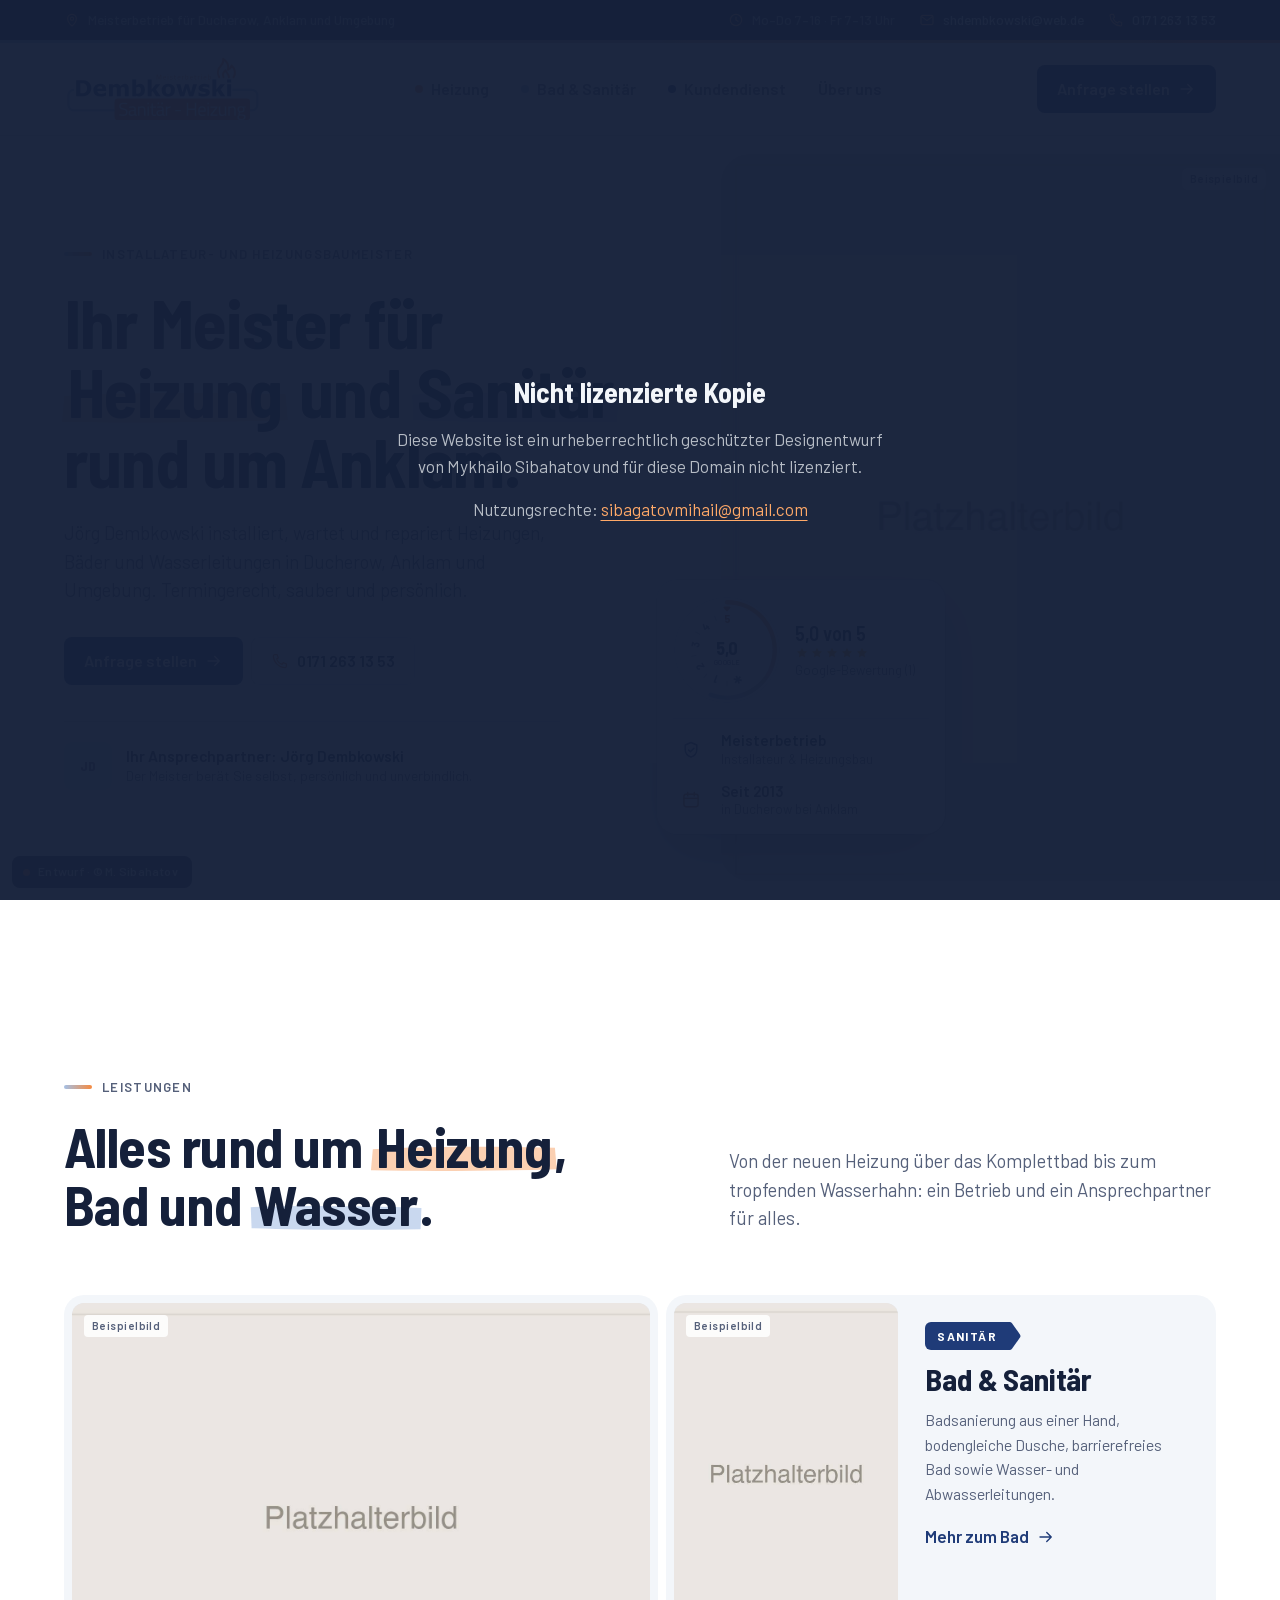
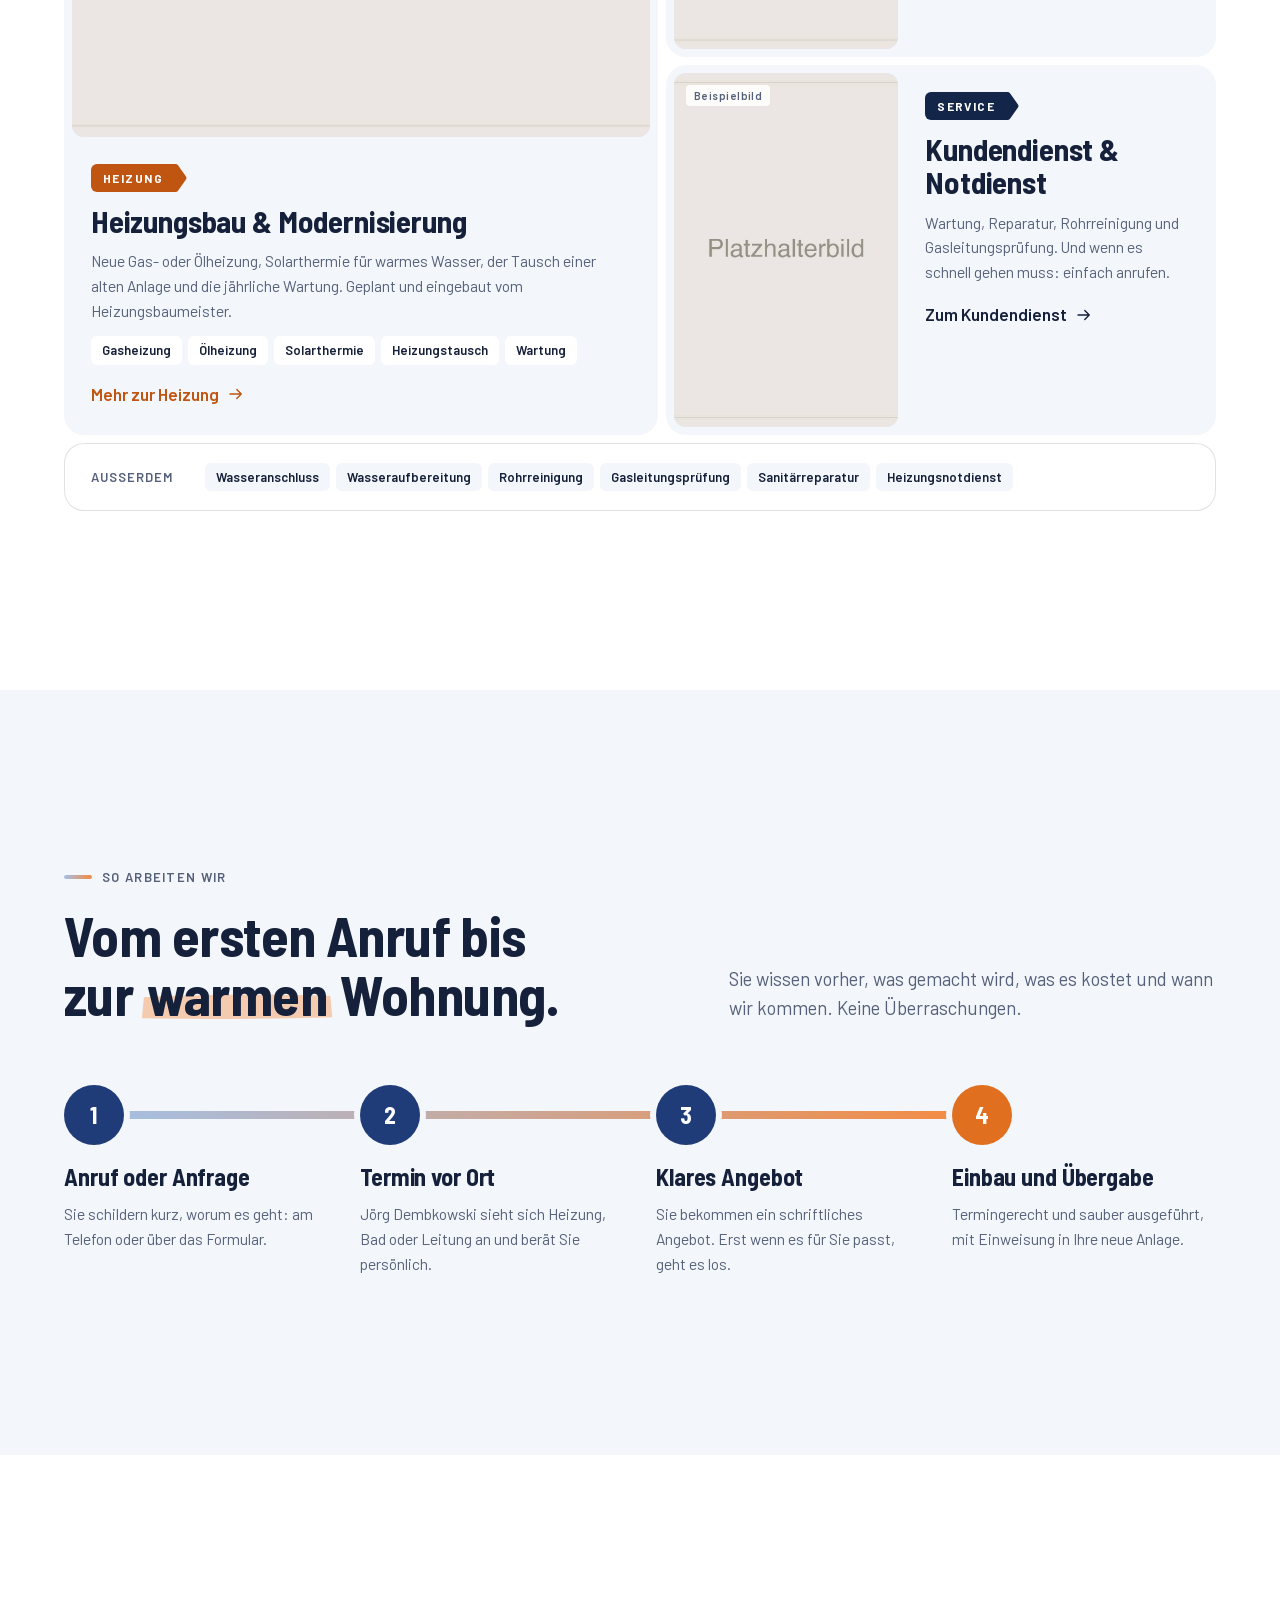
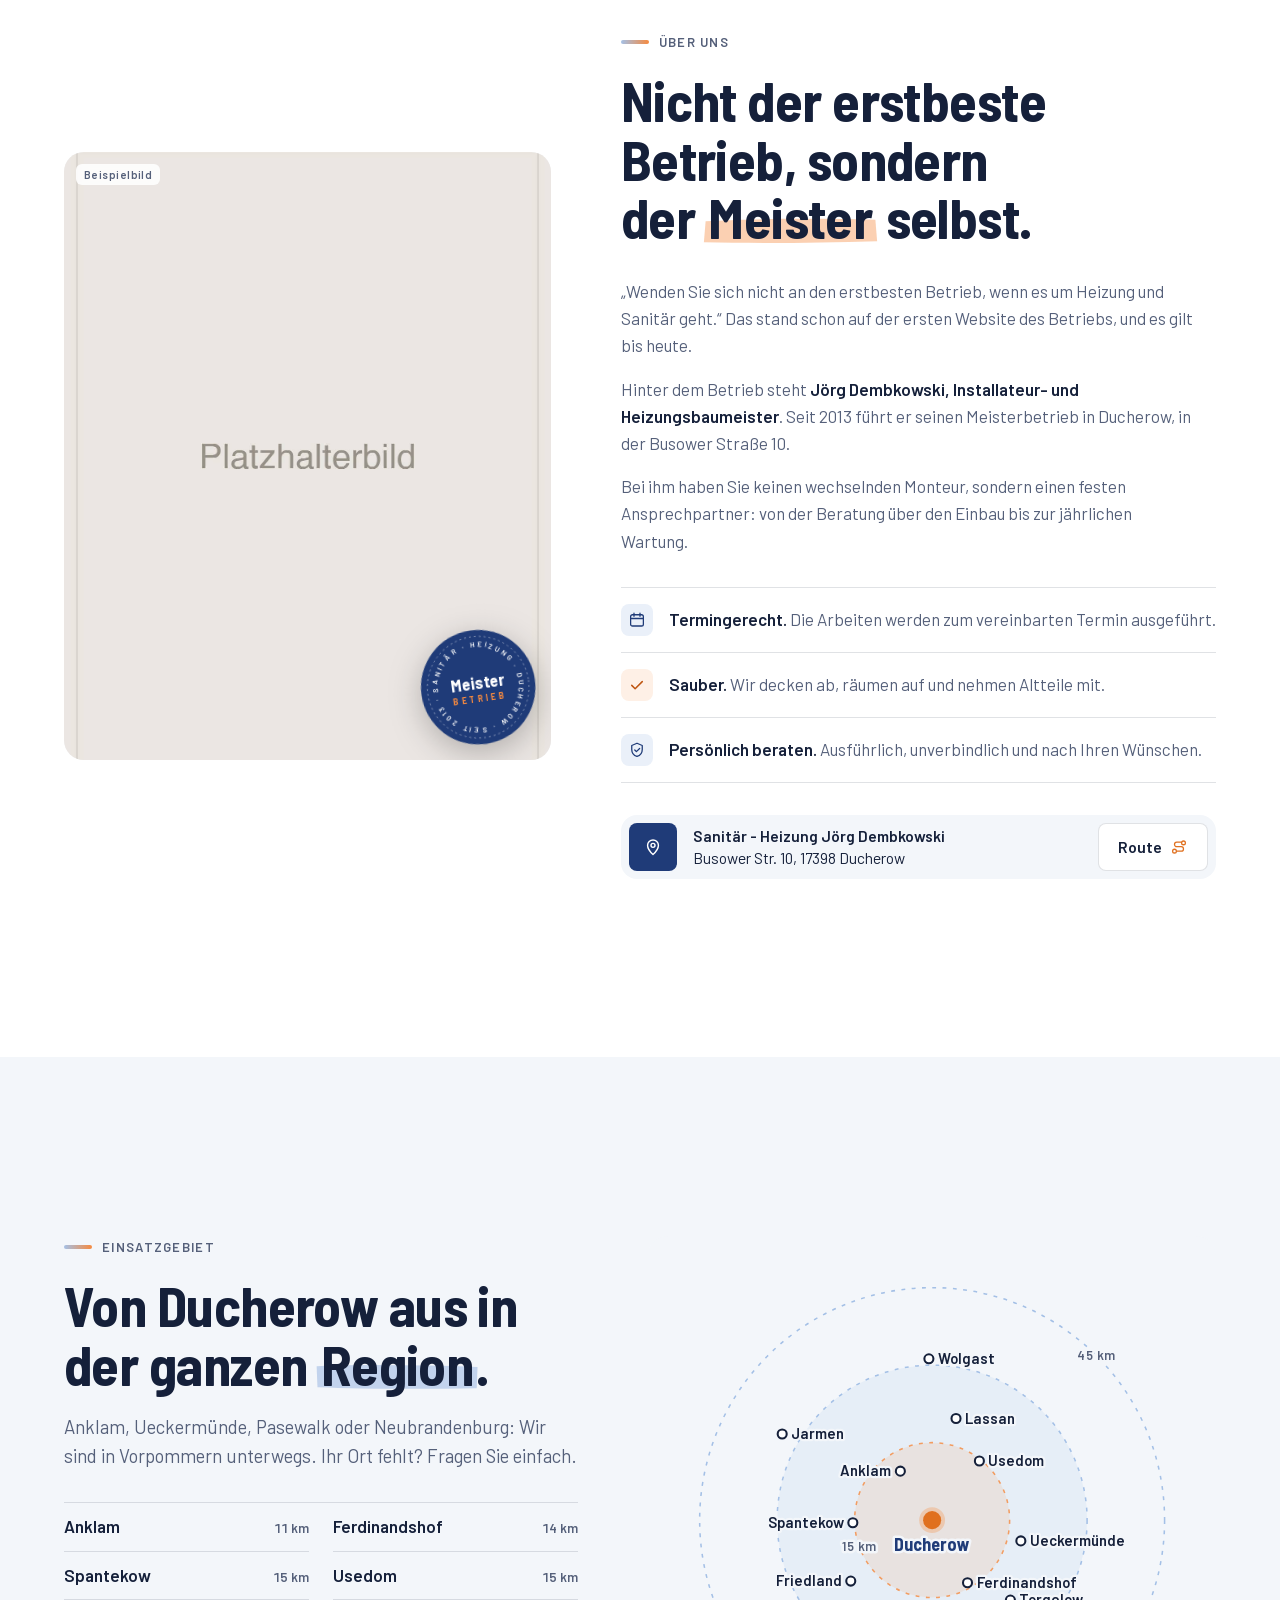
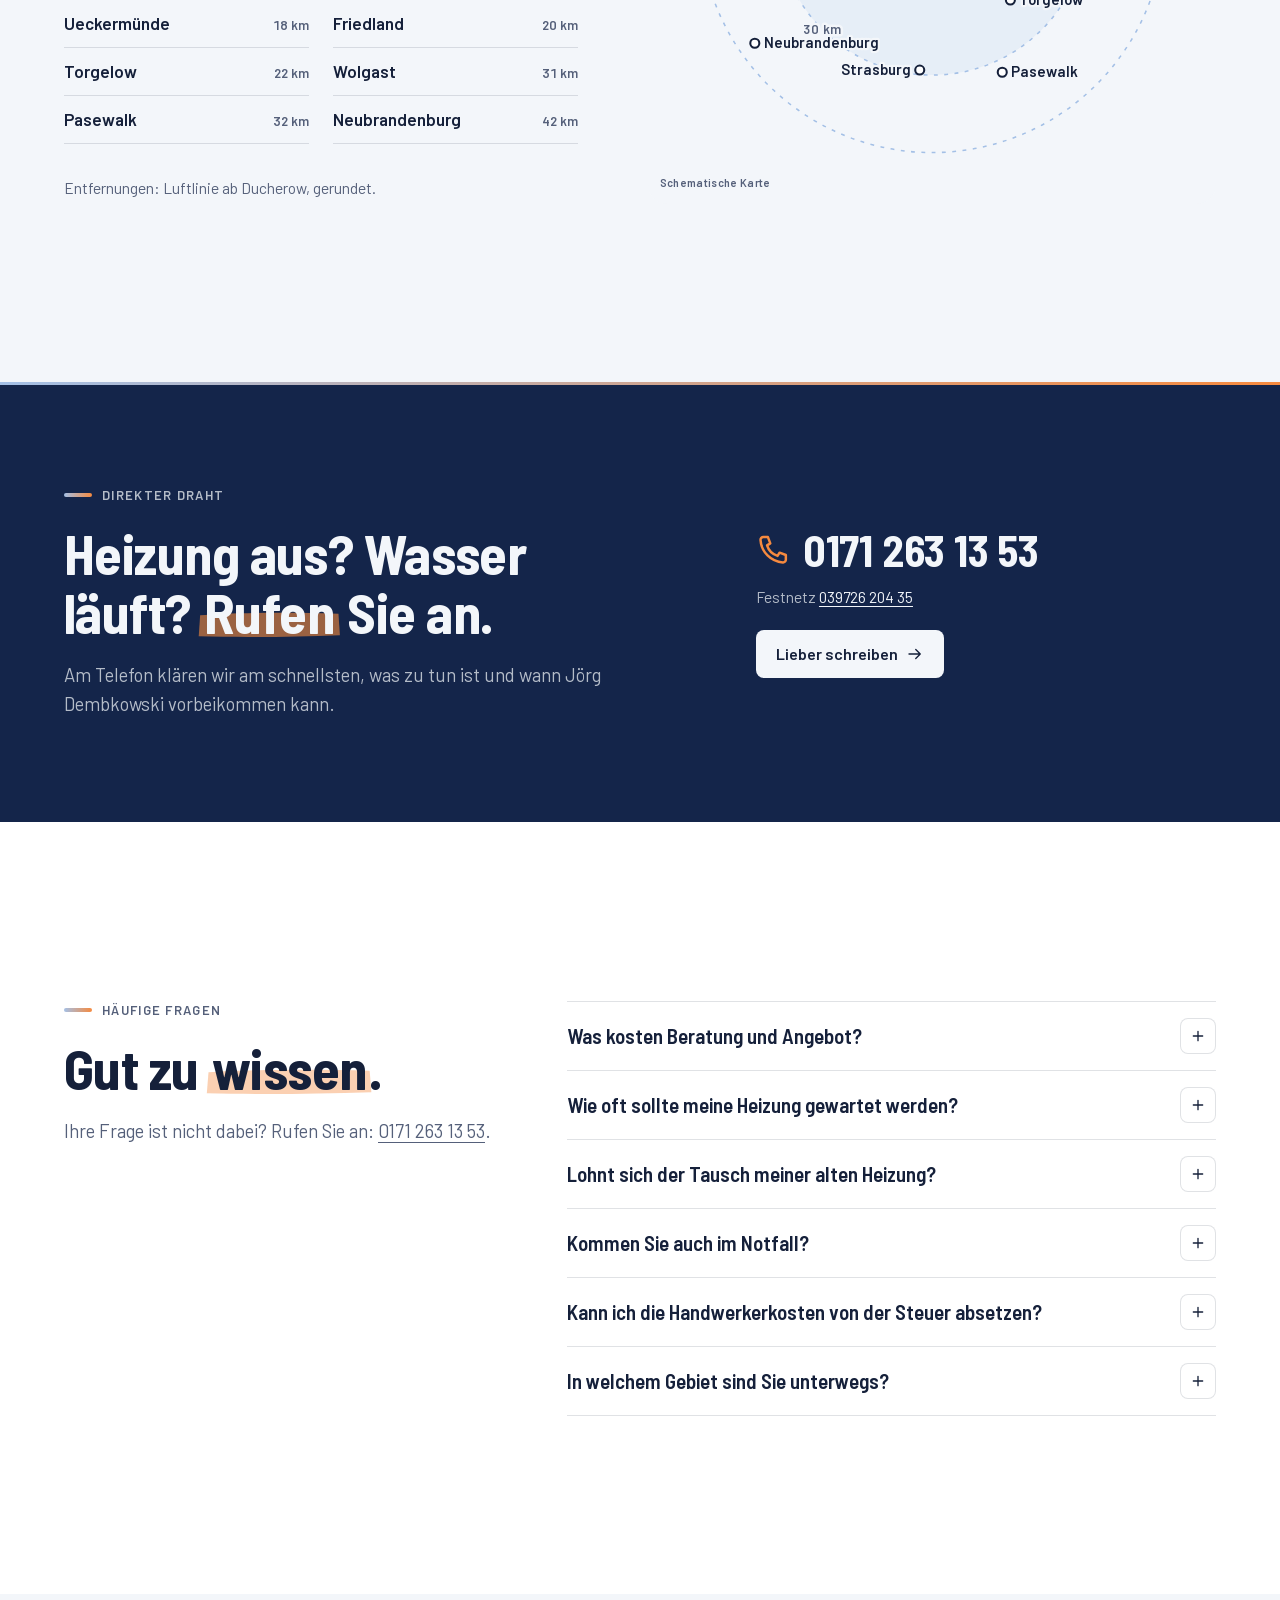
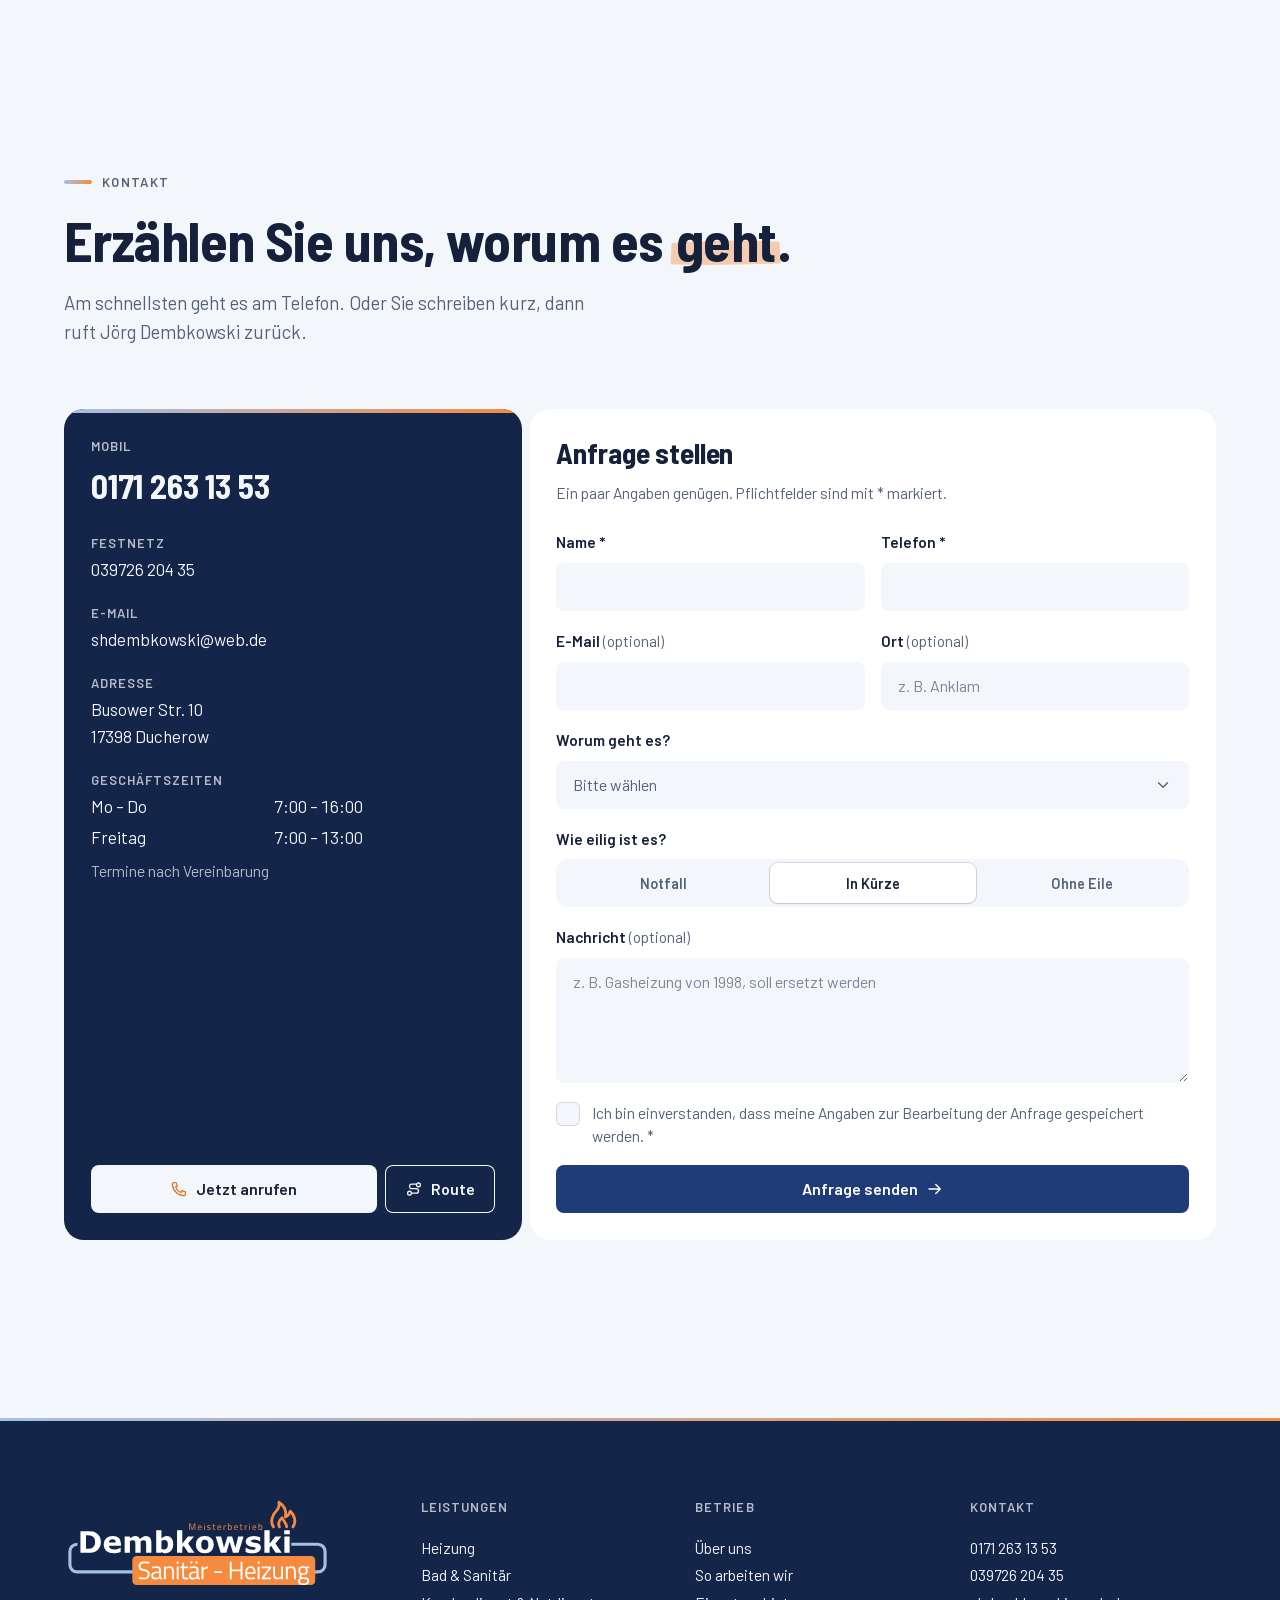
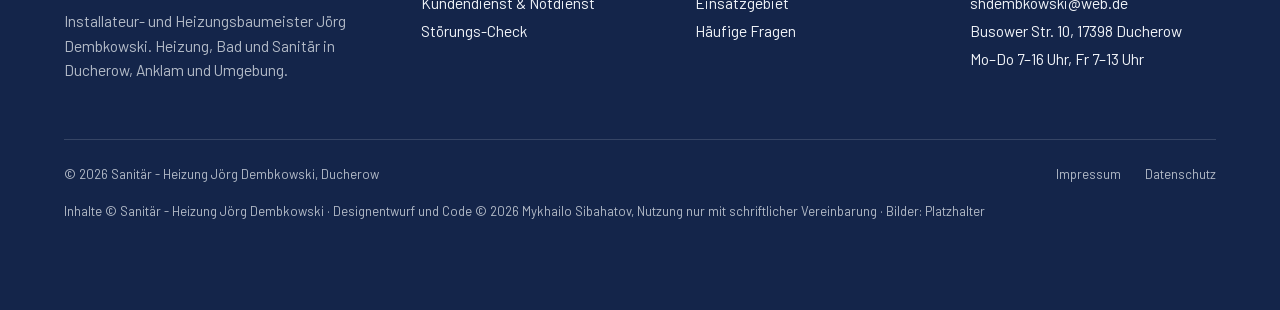
<file: index.html>
<!doctype html>
<!--
  Designentwurf „Sanitär - Heizung Jörg Dembkowski“, Ducherow
  Gestaltung und Code © 2026 Mykhailo Sibahatov. Alle Rechte vorbehalten.
  Nur zur Ansicht. Kopieren, Veröffentlichen oder Weiterverwenden ohne schriftliche
  Vereinbarung ist nicht gestattet. Siehe LICENSE.
-->
<html lang="de">
<head>
  <meta charset="utf-8">
  <meta name="viewport" content="width=device-width, initial-scale=1, viewport-fit=cover">
  <title>Sanitär - Heizung Jörg Dembkowski · Heizungsbaumeister in Ducherow bei Anklam</title>
  <meta name="description" content="Installateur- und Heizungsbaumeister Jörg Dembkowski: Heizungsbau, Badsanierung, Sanitärinstallation, Wartung und Notdienst in Ducherow, Anklam und Umgebung. Tel. 0171 263 13 53.">
  <meta name="robots" content="noindex, nofollow">
  <meta name="author" content="Mykhailo Sibahatov">
  <meta name="copyright" content="Designentwurf und Code © 2026 Mykhailo Sibahatov. Alle Rechte vorbehalten.">
  <meta name="theme-color" content="#14254A">
  <link rel="icon" href="assets/favicon.svg" type="image/svg+xml">
  <link rel="preload" href="fonts/barlow-400.woff2" as="font" type="font/woff2" crossorigin>
  <link rel="preload" href="fonts/barlow-semi-condensed-700.woff2" as="font" type="font/woff2" crossorigin>
  <link rel="stylesheet" href="css/styles.css?v=2">
  <script>document.documentElement.classList.add('js');</script>
  <script type="application/ld+json">
  {
    "@context": "https://schema.org",
    "@type": ["Plumber", "HVACBusiness"],
    "name": "Sanitär - Heizung Jörg Dembkowski",
    "founder": { "@type": "Person", "name": "Jörg Dembkowski", "jobTitle": "Installateur- und Heizungsbaumeister" },
    "foundingDate": "2013",
    "address": { "@type": "PostalAddress", "streetAddress": "Busower Str. 10", "postalCode": "17398", "addressLocality": "Ducherow", "addressRegion": "Mecklenburg-Vorpommern", "addressCountry": "DE" },
    "geo": { "@type": "GeoCoordinates", "latitude": 53.7711, "longitude": 13.7836 },
    "telephone": "+49 171 2631353",
    "email": "shdembkowski@web.de",
    "areaServed": ["Ducherow", "Anklam", "Ueckermünde", "Pasewalk", "Neubrandenburg"],
    "openingHoursSpecification": [
      { "@type": "OpeningHoursSpecification", "dayOfWeek": ["Monday", "Tuesday", "Wednesday", "Thursday"], "opens": "07:00", "closes": "16:00" },
      { "@type": "OpeningHoursSpecification", "dayOfWeek": "Friday", "opens": "07:00", "closes": "13:00" }
    ],
    "aggregateRating": { "@type": "AggregateRating", "ratingValue": "5.0", "reviewCount": "1" }
  }
  </script>
</head>
<body>
  <!-- partial:sprite -->
  <svg width="0" height="0" style="position:absolute" aria-hidden="true">
    <symbol id="i-phone" viewBox="0 0 24 24"><path d="M5 3.5h3.2l1.6 4.3-2.2 1.4a11 11 0 0 0 7.2 7.2l1.4-2.2 4.3 1.6V19a1.9 1.9 0 0 1-2 1.9A16.5 16.5 0 0 1 3.1 5.5 1.9 1.9 0 0 1 5 3.5Z" fill="none" stroke="currentColor" stroke-width="1.7" stroke-linejoin="round"/></symbol>
    <symbol id="i-mail" viewBox="0 0 24 24"><rect x="3" y="5" width="18" height="14" rx="2.5" fill="none" stroke="currentColor" stroke-width="1.7"/><path d="m4 7 8 6 8-6" fill="none" stroke="currentColor" stroke-width="1.7" stroke-linejoin="round"/></symbol>
    <symbol id="i-pin" viewBox="0 0 24 24"><path d="M12 21s-6.5-5.6-6.5-11a6.5 6.5 0 0 1 13 0c0 5.4-6.5 11-6.5 11Z" fill="none" stroke="currentColor" stroke-width="1.7" stroke-linejoin="round"/><circle cx="12" cy="10" r="2.4" fill="none" stroke="currentColor" stroke-width="1.7"/></symbol>
    <symbol id="i-clock" viewBox="0 0 24 24"><circle cx="12" cy="12" r="8.5" fill="none" stroke="currentColor" stroke-width="1.7"/><path d="M12 7.5V12l3 2" fill="none" stroke="currentColor" stroke-width="1.7" stroke-linecap="round" stroke-linejoin="round"/></symbol>
    <symbol id="i-arrow" viewBox="0 0 24 24"><path d="M4 12h15m-6-6 6 6-6 6" fill="none" stroke="currentColor" stroke-width="1.8" stroke-linecap="round" stroke-linejoin="round"/></symbol>
    <symbol id="i-chev" viewBox="0 0 24 24"><path d="m6 9 6 6 6-6" fill="none" stroke="currentColor" stroke-width="1.8" stroke-linecap="round" stroke-linejoin="round"/></symbol>
    <symbol id="i-check" viewBox="0 0 24 24"><path d="m5 12.5 4.5 4.5L19 7.5" fill="none" stroke="currentColor" stroke-width="2" stroke-linecap="round" stroke-linejoin="round"/></symbol>
    <symbol id="i-plus" viewBox="0 0 24 24"><path d="M12 5v14M5 12h14" fill="none" stroke="currentColor" stroke-width="2" stroke-linecap="round"/></symbol>
    <symbol id="i-star" viewBox="0 0 24 24"><path d="m12 3 2.7 5.6 6.1.8-4.5 4.2 1.1 6L12 16.7l-5.4 2.9 1.1-6-4.5-4.2 6.1-.8Z" fill="currentColor"/></symbol>
    <symbol id="i-route" viewBox="0 0 24 24"><path d="M6 20a2.5 2.5 0 1 0 0-5 2.5 2.5 0 0 0 0 5Zm12-11a2.5 2.5 0 1 0 0-5 2.5 2.5 0 0 0 0 5ZM8.5 17.5H15a3 3 0 0 0 0-6H9a3 3 0 0 1 0-6h6.5" fill="none" stroke="currentColor" stroke-width="1.7" stroke-linecap="round"/></symbol>
    <symbol id="i-badge" viewBox="0 0 24 24"><path d="M12 3 5 6v5.2c0 4.3 2.9 8 7 9.3 4.1-1.3 7-5 7-9.3V6l-7-3Z" fill="none" stroke="currentColor" stroke-width="1.7" stroke-linejoin="round"/><path d="m9 12 2.2 2.2L15.5 10" fill="none" stroke="currentColor" stroke-width="1.7" stroke-linecap="round" stroke-linejoin="round"/></symbol>
    <symbol id="i-calendar" viewBox="0 0 24 24"><rect x="3.5" y="5" width="17" height="15" rx="2.5" fill="none" stroke="currentColor" stroke-width="1.7"/><path d="M3.5 10h17M8 3v4M16 3v4" fill="none" stroke="currentColor" stroke-width="1.7" stroke-linecap="round"/></symbol>
    <symbol id="i-flame" viewBox="0 0 24 24"><path d="M12 3c.8 3.4 5.5 5.3 5.5 10.2A5.5 5.5 0 0 1 6.5 13.4c0-2.3 1.2-3.8 2.5-5 .3 1.7 1.1 2.8 2.3 3.1C11 9 10.9 6.1 12 3Z" fill="none" stroke="currentColor" stroke-width="1.7" stroke-linejoin="round"/></symbol>
    <symbol id="i-drop" viewBox="0 0 24 24"><path d="M12 3.5s6 6.3 6 10.6a6 6 0 0 1-12 0C6 9.8 12 3.5 12 3.5Z" fill="none" stroke="currentColor" stroke-width="1.7" stroke-linejoin="round"/><path d="M9.5 14.5a2.6 2.6 0 0 0 2.5 2.5" fill="none" stroke="currentColor" stroke-width="1.7" stroke-linecap="round"/></symbol>
    <symbol id="i-wrench" viewBox="0 0 24 24"><path d="M14.8 5.6a4.2 4.2 0 0 0-5.3 5.4L4 16.5 7.5 20l5.5-5.5a4.2 4.2 0 0 0 5.4-5.3l-2.6 2.6-2.8-.8-.8-2.8 2.6-2.6Z" fill="none" stroke="currentColor" stroke-width="1.7" stroke-linejoin="round"/></symbol>
    <symbol id="i-sun" viewBox="0 0 24 24"><circle cx="12" cy="12" r="4" fill="none" stroke="currentColor" stroke-width="1.7"/><path d="M12 2.5v2.2M12 19.3v2.2M2.5 12h2.2M19.3 12h2.2M5.3 5.3l1.6 1.6M17.1 17.1l1.6 1.6M5.3 18.7l1.6-1.6M17.1 6.9l1.6-1.6" fill="none" stroke="currentColor" stroke-width="1.7" stroke-linecap="round"/></symbol>
    <symbol id="i-gauge" viewBox="0 0 24 24"><path d="M4.2 16.5a8.5 8.5 0 1 1 15.6 0" fill="none" stroke="currentColor" stroke-width="1.7" stroke-linecap="round"/><path d="m12 15 3.5-4.5" fill="none" stroke="currentColor" stroke-width="1.7" stroke-linecap="round"/><circle cx="12" cy="15" r="1.6" fill="currentColor"/><path d="M8 20h8" fill="none" stroke="currentColor" stroke-width="1.7" stroke-linecap="round"/></symbol>
    <symbol id="i-shower" viewBox="0 0 24 24"><path d="M5 21V7.5A3.5 3.5 0 0 1 8.5 4h.5a3.5 3.5 0 0 1 3.5 3.5V9" fill="none" stroke="currentColor" stroke-width="1.7" stroke-linecap="round"/><path d="M8.5 9.5h8" fill="none" stroke="currentColor" stroke-width="1.7" stroke-linecap="round"/><path d="M10 13v1.5M12.5 13v2.5M15 13v1.5M11.2 17.5v1.5M13.8 17.5v1.5" fill="none" stroke="currentColor" stroke-width="1.7" stroke-linecap="round"/></symbol>
    <symbol id="i-radiator" viewBox="0 0 24 24"><rect x="3.5" y="6" width="17" height="12" rx="2" fill="none" stroke="currentColor" stroke-width="1.7"/><path d="M8 6v12M12 6v12M16 6v12M6 18v2.5M18 18v2.5" fill="none" stroke="currentColor" stroke-width="1.7" stroke-linecap="round"/></symbol>
    <symbol id="i-pipe" viewBox="0 0 24 24"><path d="M3 6.5h7a7 7 0 0 1 7 7V21M3 12.5h7a1 1 0 0 1 1 1V21" fill="none" stroke="currentColor" stroke-width="1.7" stroke-linecap="round"/><path d="M5.5 4.5v10M9.5 18.5h9.5" fill="none" stroke="currentColor" stroke-width="1.7" stroke-linecap="round"/></symbol>
    <symbol id="i-filter" viewBox="0 0 24 24"><path d="M4 5h16l-6 7.2V18l-4 2v-7.8L4 5Z" fill="none" stroke="currentColor" stroke-width="1.7" stroke-linejoin="round"/></symbol>
    <symbol id="i-access" viewBox="0 0 24 24"><circle cx="11" cy="4.5" r="1.8" fill="none" stroke="currentColor" stroke-width="1.7"/><path d="M11 8v5.5h5l2.2 5.5M11 10.5h4.5M8 11.2a5.3 5.3 0 1 0 6.9 7.3" fill="none" stroke="currentColor" stroke-width="1.7" stroke-linecap="round" stroke-linejoin="round"/></symbol>
    <symbol id="i-alert" viewBox="0 0 24 24"><path d="M10.3 4.4a2 2 0 0 1 3.4 0l7.5 13a2 2 0 0 1-1.7 3H4.5a2 2 0 0 1-1.7-3l7.5-13Z" fill="none" stroke="currentColor" stroke-width="1.7" stroke-linejoin="round"/><path d="M12 9.5v4" fill="none" stroke="currentColor" stroke-width="1.8" stroke-linecap="round"/><circle cx="12" cy="16.7" r="1.1" fill="currentColor"/></symbol>
    <symbol id="i-snow" viewBox="0 0 24 24"><path d="M12 3v18M4.2 7.5l15.6 9M4.2 16.5l15.6-9M9.5 4.5 12 6.5l2.5-2M9.5 19.5l2.5-2 2.5 2" fill="none" stroke="currentColor" stroke-width="1.7" stroke-linecap="round" stroke-linejoin="round"/></symbol>
    <symbol id="i-tap" viewBox="0 0 24 24"><path d="M4 9.5h9.5a3 3 0 0 1 3 3V14M4 6.5v6M9 9.5V6.5M6.5 4.5h5" fill="none" stroke="currentColor" stroke-width="1.7" stroke-linecap="round" stroke-linejoin="round"/><path d="M16.5 17.5s-1.6 1.8-1.6 2.9a1.6 1.6 0 0 0 3.2 0c0-1.1-1.6-2.9-1.6-2.9Z" fill="none" stroke="currentColor" stroke-width="1.5" stroke-linejoin="round"/></symbol>
    <symbol id="i-wave" viewBox="0 0 24 24"><path d="M3 9c2.2-2.4 3.8 2.4 6 0s3.8 2.4 6 0 3.8 2.4 6 0M3 15c2.2-2.4 3.8 2.4 6 0s3.8 2.4 6 0 3.8 2.4 6 0" fill="none" stroke="currentColor" stroke-width="1.7" stroke-linecap="round"/></symbol>
    <symbol id="i-drain" viewBox="0 0 24 24"><circle cx="12" cy="12" r="8.5" fill="none" stroke="currentColor" stroke-width="1.7"/><path d="M8 10h8M7.5 13h9M9 16h6" fill="none" stroke="currentColor" stroke-width="1.7" stroke-linecap="round"/></symbol>
    <symbol id="i-euro" viewBox="0 0 24 24"><path d="M17 6.5a6.5 6.5 0 1 0 0 11M5 10.5h8M5 13.5h7" fill="none" stroke="currentColor" stroke-width="1.7" stroke-linecap="round"/></symbol>
    <symbol id="i-info" viewBox="0 0 24 24"><circle cx="12" cy="12" r="8.5" fill="none" stroke="currentColor" stroke-width="1.7"/><path d="M12 11v5" fill="none" stroke="currentColor" stroke-width="1.8" stroke-linecap="round"/><circle cx="12" cy="7.9" r="1.1" fill="currentColor"/></symbol>
    <symbol id="i-tip" viewBox="0 0 14 28"><path d="M0 0h2.6a3 3 0 0 1 2.4 1.2l7.8 11a3 3 0 0 1 0 3.6L5 26.8A3 3 0 0 1 2.6 28H0Z"/></symbol>
  </svg>
  <!-- /partial:sprite -->

  <a class="skip-link" href="#main">Zum Inhalt springen</a>

  <!-- partial:header -->
  <header class="site-header">
    <div class="topbar">
      <div class="container topbar__inner">
        <p class="topbar__text"><svg aria-hidden="true"><use href="#i-pin"/></svg><span class="topbar__long">Meisterbetrieb für Ducherow, Anklam und Umgebung</span><span class="topbar__short">Meisterbetrieb · Ducherow</span></p>
        <div class="topbar__links">
          <p class="topbar__hours"><svg aria-hidden="true"><use href="#i-clock"/></svg>Mo–Do 7–16 · Fr 7–13 Uhr</p>
          <a class="topbar__mail" href="mailto:shdembkowski@web.de"><svg aria-hidden="true"><use href="#i-mail"/></svg>shdembkowski@web.de</a>
          <a href="tel:+491712631353"><svg aria-hidden="true"><use href="#i-phone"/></svg>0171 263 13 53</a>
        </div>
      </div>
    </div>
    <nav class="navbar" data-open="false" aria-label="Hauptnavigation">
      <div class="container navbar__inner">
        <a class="brand" href="index.html" aria-label="Sanitär - Heizung Jörg Dembkowski, zur Startseite">
          <img class="brand__logo" src="assets/logo.svg?v=2" width="162" height="56" alt="Meisterbetrieb Dembkowski, Sanitär - Heizung">
        </a>

        <div class="navbar__menu" id="nav-menu">
          <ul class="navbar__links">
            <li><a class="navbar__link" href="heizung.html"><span class="navbar__dot navbar__dot--warm" aria-hidden="true"></span>Heizung<svg class="navbar__arrow" aria-hidden="true"><use href="#i-arrow"/></svg></a></li>
            <li><a class="navbar__link" href="bad-sanitaer.html"><span class="navbar__dot navbar__dot--cold" aria-hidden="true"></span>Bad &amp; Sanitär<svg class="navbar__arrow" aria-hidden="true"><use href="#i-arrow"/></svg></a></li>
            <li><a class="navbar__link" href="kundendienst.html"><span class="navbar__dot navbar__dot--night" aria-hidden="true"></span>Kundendienst<svg class="navbar__arrow" aria-hidden="true"><use href="#i-arrow"/></svg></a></li>
            <li><a class="navbar__link" href="index.html#betrieb" data-spy="betrieb">Über uns<svg class="navbar__arrow" aria-hidden="true"><use href="#i-arrow"/></svg></a></li>
          </ul>
          <div class="navbar__sheet-foot">
            <div class="navbar__sheet-cta">
              <a class="btn btn--brand" href="#kontakt">Anfrage stellen</a>
              <a class="btn btn--tile" href="tel:+491712631353" aria-label="Anrufen: 0171 263 13 53"><svg aria-hidden="true"><use href="#i-phone"/></svg></a>
            </div>
            <p class="navbar__sheet-info"><span><svg aria-hidden="true"><use href="#i-clock"/></svg>Mo–Do 7–16 · Fr 7–13 Uhr</span><span><svg aria-hidden="true"><use href="#i-pin"/></svg>Busower Str. 10, Ducherow</span></p>
          </div>
        </div>

        <div class="navbar__actions">
          <a class="btn btn--brand navbar__cta" href="#kontakt">Anfrage stellen<svg aria-hidden="true"><use href="#i-arrow"/></svg></a>
          <a class="btn btn--call navbar__call" href="tel:+491712631353" aria-label="Anrufen: 0171 263 13 53"><svg aria-hidden="true"><use href="#i-phone"/></svg></a>
          <button class="navbar__toggle" type="button" aria-expanded="false" aria-controls="nav-menu">
            <span></span><span></span><span></span><span class="visually-hidden">Menü öffnen</span>
          </button>
        </div>
      </div>
    </nav>
  </header>
  <!-- /partial:header -->

  <main id="main">

    <!-- ============ Hero: text left; tall photo to the right edge;
         the thermostat card on its edge turns to 5 (the Google rating) ============ -->
    <section class="hero" id="top" aria-labelledby="hero-title">
      <div class="hero__grid">
        <div class="hero__content">
          <div class="eyebrow"><p>Installateur- und Heizungsbaumeister</p></div>
          <div class="display"><h1 id="hero-title">Ihr Meister für <em>Heizung</em> und <em class="cold">Sanitär</em> rund um Anklam.</h1></div>
          <div class="lead"><p>Jörg Dembkowski installiert, wartet und repariert Heizungen, Bäder und Wasserleitungen in Ducherow, Anklam und Umgebung. Termingerecht, sauber und persönlich.</p></div>
          <div class="hero__actions">
            <a class="btn btn--brand" href="#kontakt">Anfrage stellen<svg aria-hidden="true"><use href="#i-arrow"/></svg></a>
            <a class="btn btn--plain" href="tel:+491712631353" aria-label="Anrufen: 0171 263 13 53"><svg aria-hidden="true"><use href="#i-phone"/></svg><span class="hero__tel-num">0171 263 13 53</span></a>
          </div>
          <div class="person">
            <span class="person__mono" aria-hidden="true">JD</span>
            <p><b>Ihr Ansprechpartner: Jörg Dembkowski</b><span>Der Meister berät Sie selbst, persönlich und unverbindlich.</span></p>
          </div>
        </div>

        <div class="hero__visual">
          <figure class="hero__photo">
            <img src="assets/img/kundendienst.jpg" width="1200" height="1587" alt="Installateur mit roten Arbeitshandschuhen montiert ein Bauteil an der Wand" fetchpriority="high">
            <figcaption class="photo-tag">Beispielbild</figcaption>
          </figure>
          <div class="dial-card">
            <div class="dial-card__top">
              <div class="dial" aria-hidden="true">
                <svg viewBox="0 0 120 120">
                  <defs><linearGradient id="dial-flow" gradientUnits="userSpaceOnUse" x1="40" y1="112" x2="104" y2="8"><stop offset="0" stop-color="#A4C0E6"/><stop offset="1" stop-color="#F68A3F"/></linearGradient></defs>
                  <circle class="dial__body" cx="60" cy="60" r="58.5"/>
                  <path class="dial__track" d="M41.87 109.8A53 53 0 1 0 60 7"/>
                  <path class="dial__arc" d="M41.87 109.8A53 53 0 1 0 60 7" style="--arc-len:185; stroke-dasharray:185 185"/>
                  <path class="dial__index" d="M57 11.6h6a1 1 0 0 1 .8 1.6l-3 3.6a1 1 0 0 1-1.6 0l-3-3.6a1 1 0 0 1 .8-1.6Z"/>
                  <g class="dial__scale">
                    <text x="60" y="24.5" transform="rotate(0 60 60)">✱</text>
                    <line x1="60" y1="20" x2="60" y2="25" transform="rotate(20 60 60)"/>
                    <text x="60" y="24.5" transform="rotate(40 60 60)">1</text>
                    <line x1="60" y1="20" x2="60" y2="25" transform="rotate(60 60 60)"/>
                    <text x="60" y="24.5" transform="rotate(80 60 60)">2</text>
                    <line x1="60" y1="20" x2="60" y2="25" transform="rotate(100 60 60)"/>
                    <text x="60" y="24.5" transform="rotate(120 60 60)">3</text>
                    <line x1="60" y1="20" x2="60" y2="25" transform="rotate(140 60 60)"/>
                    <text x="60" y="24.5" transform="rotate(160 60 60)">4</text>
                    <line x1="60" y1="20" x2="60" y2="25" transform="rotate(180 60 60)"/>
                    <text class="is-5" x="60" y="24.5" transform="rotate(200 60 60)">5</text>
                  </g>
                  <text class="dial__value" x="60" y="66">5,0</text>
                  <text class="dial__unit" x="60" y="77">GOOGLE</text>
                </svg>
              </div>
              <p class="dial-card__rating">
                <b>5,0 von 5</b>
                <span class="stars" role="img" aria-label="5 von 5 Sternen"><svg aria-hidden="true"><use href="#i-star"/></svg><svg aria-hidden="true"><use href="#i-star"/></svg><svg aria-hidden="true"><use href="#i-star"/></svg><svg aria-hidden="true"><use href="#i-star"/></svg><svg aria-hidden="true"><use href="#i-star"/></svg></span>
                <span>Google-Bewertung (1)</span>
              </p>
            </div>
            <ul class="dial-card__facts">
              <li><svg aria-hidden="true"><use href="#i-badge"/></svg><p><b>Meisterbetrieb</b><span>Installateur &amp; Heizungsbau</span></p></li>
              <li><svg aria-hidden="true"><use href="#i-calendar"/></svg><p><b>Seit 2013</b><span>in Ducherow bei Anklam</span></p></li>
            </ul>
          </div>
        </div>
      </div>
    </section>

    <!-- ============ Leistungen ============ -->
    <section class="section" id="leistungen" aria-labelledby="leistungen-title">
      <div class="container">
        <div class="section-head section-head--split">
          <div class="eyebrow"><p>Leistungen</p></div>
          <div class="heading"><h2 id="leistungen-title">Alles rund um <em>Heizung</em>, Bad und <em class="cold">Wasser</em>.</h2></div>
          <div class="lead"><p>Von der neuen Heizung über das Komplettbad bis zum tropfenden Wasserhahn: ein Betrieb und ein Ansprechpartner für alles.</p></div>
        </div>

        <div class="svc reveal">
          <article class="svc__card svc__card--tall">
            <figure class="svc__photo"><img src="assets/img/heizungsraum.jpg" width="1600" height="1064" alt="Heizungsraum mit Rohren, Ventilen, Pumpe und Manometern" loading="lazy"><figcaption class="photo-tag">Beispielbild</figcaption></figure>
            <div class="svc__body">
              <p class="pipe-tag"><span>Heizung</span><svg aria-hidden="true"><use href="#i-tip"/></svg></p>
              <div class="svc__title"><h3><a href="heizung.html">Heizungsbau &amp; Modernisierung</a></h3></div>
              <div class="svc__text"><p>Neue Gas- oder Ölheizung, Solarthermie für warmes Wasser, der Tausch einer alten Anlage und die jährliche Wartung. Geplant und eingebaut vom Heizungsbaumeister.</p></div>
              <ul class="tags"><li>Gasheizung</li><li>Ölheizung</li><li>Solarthermie</li><li>Heizungstausch</li><li>Wartung</li></ul>
              <p class="svc__more" aria-hidden="true">Mehr zur Heizung<svg><use href="#i-arrow"/></svg></p>
            </div>
          </article>
          <article class="svc__card svc__card--cold">
            <figure class="svc__photo"><img src="assets/img/bad-modern.jpg" width="1600" height="1067" alt="Modernes Bad mit Glasdusche, Waschtisch und großem Spiegel" loading="lazy"><figcaption class="photo-tag">Beispielbild</figcaption></figure>
            <div class="svc__body">
              <p class="pipe-tag pipe-tag--cold"><span>Sanitär</span><svg aria-hidden="true"><use href="#i-tip"/></svg></p>
              <div class="svc__title"><h3><a href="bad-sanitaer.html">Bad &amp; Sanitär</a></h3></div>
              <div class="svc__text"><p>Badsanierung aus einer Hand, bodengleiche Dusche, barrierefreies Bad sowie Wasser- und Abwasserleitungen.</p></div>
              <p class="svc__more" aria-hidden="true">Mehr zum Bad<svg><use href="#i-arrow"/></svg></p>
            </div>
          </article>
          <article class="svc__card svc__card--night">
            <figure class="svc__photo"><img src="assets/img/waschbecken-reparatur.jpg" width="1600" height="1200" alt="Installateur repariert den Siphon unter einem Waschbecken" loading="lazy"><figcaption class="photo-tag">Beispielbild</figcaption></figure>
            <div class="svc__body">
              <p class="pipe-tag pipe-tag--night"><span>Service</span><svg aria-hidden="true"><use href="#i-tip"/></svg></p>
              <div class="svc__title"><h3><a href="kundendienst.html">Kundendienst &amp; Notdienst</a></h3></div>
              <div class="svc__text"><p>Wartung, Reparatur, Rohrreinigung und Gasleitungsprüfung. Und wenn es schnell gehen muss: einfach anrufen.</p></div>
              <p class="svc__more" aria-hidden="true">Zum Kundendienst<svg><use href="#i-arrow"/></svg></p>
            </div>
          </article>
        </div>

        <div class="svc-all">
          <p class="svc-all__label">Außerdem</p>
          <ul class="tags"><li>Wasseranschluss</li><li>Wasseraufbereitung</li><li>Rohrreinigung</li><li>Gasleitungsprüfung</li><li>Sanitärreparatur</li><li>Heizungsnotdienst</li></ul>
        </div>
      </div>
    </section>

    <!-- ============ Ablauf: four fittings on one pipe ============ -->
    <section class="section section--tint" id="ablauf" aria-labelledby="ablauf-title">
      <div class="container">
        <div class="section-head section-head--split">
          <div class="eyebrow"><p>So arbeiten wir</p></div>
          <div class="heading"><h2 id="ablauf-title">Vom ersten Anruf bis zur <em>warmen</em> Wohnung.</h2></div>
          <div class="lead"><p>Sie wissen vorher, was gemacht wird, was es kostet und wann wir kommen. Keine Überraschungen.</p></div>
        </div>
        <ol class="flow" data-inview>
          <li class="flow__pipe" aria-hidden="true"></li>
          <li class="flow__step">
            <div class="flow__num" aria-hidden="true">1</div>
            <div class="flow__title"><h3>Anruf oder Anfrage</h3></div>
            <div class="flow__text"><p>Sie schildern kurz, worum es geht: am Telefon oder über das Formular.</p></div>
          </li>
          <li class="flow__step">
            <div class="flow__num" aria-hidden="true">2</div>
            <div class="flow__title"><h3>Termin vor Ort</h3></div>
            <div class="flow__text"><p>Jörg Dembkowski sieht sich Heizung, Bad oder Leitung an und berät Sie persönlich.</p></div>
          </li>
          <li class="flow__step">
            <div class="flow__num" aria-hidden="true">3</div>
            <div class="flow__title"><h3>Klares Angebot</h3></div>
            <div class="flow__text"><p>Sie bekommen ein schriftliches Angebot. Erst wenn es für Sie passt, geht es los.</p></div>
          </li>
          <li class="flow__step">
            <div class="flow__num" aria-hidden="true">4</div>
            <div class="flow__title"><h3>Einbau und Übergabe</h3></div>
            <div class="flow__text"><p>Termingerecht und sauber ausgeführt, mit Einweisung in Ihre neue Anlage.</p></div>
          </li>
        </ol>
      </div>
    </section>

    <!-- ============ Betrieb ============ -->
    <section class="section" id="betrieb" aria-labelledby="betrieb-title">
      <div class="container betrieb">
        <figure class="betrieb__media">
          <img src="assets/img/hero-installateur.jpg" width="1200" height="1582" alt="Installateur schraubt unter einem Waschbecken an Abflussrohren" loading="lazy">
          <figcaption class="photo-tag">Beispielbild</figcaption>
          <svg class="seal" viewBox="0 0 120 120" role="img" aria-label="Meisterbetrieb für Sanitär und Heizung in Ducherow">
            <circle class="seal__disc" cx="60" cy="60" r="58"/>
            <circle class="seal__ring" cx="60" cy="60" r="51.5"/>
            <defs><path id="seal-arc" d="M60 60m-41 0a41 41 0 1 1 82 0a41 41 0 1 1-82 0"/></defs>
            <text class="seal__text"><textPath href="#seal-arc" startOffset="0" textLength="252" lengthAdjust="spacing">SANITÄR · HEIZUNG · DUCHEROW · SEIT 2013 · </textPath></text>
            <text class="seal__big" x="60" y="62" text-anchor="middle">Meister</text>
            <text class="seal__small" x="60" y="75" text-anchor="middle">BETRIEB</text>
          </svg>
        </figure>

        <div class="betrieb__content">
          <div class="section-head">
            <div class="eyebrow"><p>Über uns</p></div>
            <div class="heading"><h2 id="betrieb-title">Nicht der erstbeste Betrieb, sondern der <em>Meister</em> selbst.</h2></div>
          </div>
          <div class="prose">
            <p>„Wenden Sie sich nicht an den erstbesten Betrieb, wenn es um Heizung und Sanitär geht.“ Das stand schon auf der ersten Website des Betriebs, und es gilt bis heute.</p>
            <p>Hinter dem Betrieb steht <b>Jörg Dembkowski, Installateur- und Heizungsbaumeister</b>. Seit 2013 führt er seinen Meisterbetrieb in Ducherow, in der Busower Straße 10.</p>
            <p>Bei ihm haben Sie keinen wechselnden Monteur, sondern einen festen Ansprechpartner: von der Beratung über den Einbau bis zur jährlichen Wartung.</p>
          </div>
          <ul class="promises">
            <li><svg aria-hidden="true"><use href="#i-calendar"/></svg><p><b>Termingerecht.</b> Die Arbeiten werden zum vereinbarten Termin ausgeführt.</p></li>
            <li><svg aria-hidden="true"><use href="#i-check"/></svg><p><b>Sauber.</b> Wir decken ab, räumen auf und nehmen Altteile mit.</p></li>
            <li><svg aria-hidden="true"><use href="#i-badge"/></svg><p><b>Persönlich beraten.</b> Ausführlich, unverbindlich und nach Ihren Wünschen.</p></li>
          </ul>
          <div class="plate">
            <div class="plate__icon" aria-hidden="true"><svg><use href="#i-pin"/></svg></div>
            <div class="plate__text"><p><b>Sanitär - Heizung Jörg Dembkowski</b><br>Busower Str. 10, 17398 Ducherow</p></div>
            <a class="btn btn--plain plate__btn" href="https://www.google.com/maps/search/?api=1&amp;query=Busower+Str.+10%2C+17398+Ducherow" target="_blank" rel="noopener">Route<svg aria-hidden="true"><use href="#i-route"/></svg></a>
          </div>
        </div>
      </div>
    </section>

    <!-- ============ Einsatzgebiet ============ -->
    <section class="section section--tint" id="gebiet" aria-labelledby="gebiet-title">
      <div class="container area">
        <div class="area__content">
          <div class="section-head">
            <div class="eyebrow"><p>Einsatzgebiet</p></div>
            <div class="heading"><h2 id="gebiet-title">Von Ducherow aus in der ganzen <em class="cold">Region</em>.</h2></div>
            <div class="lead"><p>Anklam, Ueckermünde, Pasewalk oder Neubrandenburg: Wir sind in Vorpommern unterwegs. Ihr Ort fehlt? Fragen Sie einfach.</p></div>
          </div>
          <ul class="towns">
            <li>Anklam <span>11 km</span></li>
            <li>Ferdinandshof <span>14 km</span></li>
            <li>Spantekow <span>15 km</span></li>
            <li>Usedom <span>15 km</span></li>
            <li>Ueckermünde <span>18 km</span></li>
            <li>Friedland <span>20 km</span></li>
            <li>Torgelow <span>22 km</span></li>
            <li>Wolgast <span>31 km</span></li>
            <li>Pasewalk <span>32 km</span></li>
            <li>Neubrandenburg <span>42 km</span></li>
          </ul>
          <p class="area__note">Entfernungen: Luftlinie ab Ducherow, gerundet.</p>
        </div>
        <figure class="map reveal">
          <!-- map:start (generated by tools/map.py) -->
<svg class="map__svg" viewBox="0 0 440 440" role="img" aria-labelledby="map-title map-desc">
<title id="map-title">Einsatzgebiet rund um Ducherow</title>
<desc id="map-desc">Schematische Karte: Ducherow in der Mitte, Ringe bei 15, 30 und 45 km Luftlinie. Orte: Anklam (11 km), Ueckermünde (18 km), Pasewalk (32 km), Neubrandenburg (42 km), Friedland (20 km), Ferdinandshof (14 km), Torgelow (22 km), Usedom (15 km), Spantekow (15 km), Jarmen (33 km), Lassan (20 km), Wolgast (31 km), Strasburg (29 km).</desc>
<defs><clipPath id="map-clip"><rect width="440" height="440" rx="0"/></clipPath></defs>
<g clip-path="url(#map-clip)">
<circle class="map__ring map__ring--45" cx="220.0" cy="220.0" r="180"/>
<circle class="map__ring map__ring--30" cx="220.0" cy="220.0" r="120"/>
<circle class="map__ring map__ring--15" cx="220.0" cy="220.0" r="60"/>
<text class="map__km" x="347.3" y="96.2" text-anchor="middle">45 km</text>
<text class="map__km" x="135.1" y="308.4" text-anchor="middle">30 km</text>
<text class="map__km" x="163.6" y="244.0" text-anchor="middle">15 km</text>
<g class="map__town" data-km="11"><circle cx="195.4" cy="182.1" r="3.5"/><text x="188.4" y="186.1" text-anchor="end">Anklam</text></g>
<g class="map__town" data-km="18"><circle cx="288.7" cy="236.1" r="3.5"/><text x="295.7" y="240.1" text-anchor="start">Ueckermünde</text></g>
<g class="map__town" data-km="32"><circle cx="274.3" cy="337.8" r="3.5"/><text x="281.3" y="341.8" text-anchor="start">Pasewalk</text></g>
<g class="map__town" data-km="42"><circle cx="82.7" cy="315.3" r="3.5"/><text x="89.7" y="319.3" text-anchor="start">Neubrandenburg</text></g>
<g class="map__town" data-km="20"><circle cx="157.0" cy="267.2" r="3.5"/><text x="150.0" y="271.2" text-anchor="end">Friedland</text></g>
<g class="map__town" data-km="14"><circle cx="247.4" cy="268.5" r="3.5"/><text x="254.4" y="272.5" text-anchor="start">Ferdinandshof</text></g>
<g class="map__town" data-km="22"><circle cx="280.6" cy="281.9" r="3.5"/><text x="287.6" y="285.9" text-anchor="start">Torgelow</text></g>
<g class="map__town" data-km="15"><circle cx="256.6" cy="174.2" r="3.5"/><text x="263.6" y="178.2" text-anchor="start">Usedom</text></g>
<g class="map__town" data-km="15"><circle cx="158.6" cy="222.0" r="3.5"/><text x="151.6" y="226.0" text-anchor="end">Spantekow</text></g>
<g class="map__town" data-km="33"><circle cx="103.9" cy="153.3" r="3.5"/><text x="110.9" y="157.3" text-anchor="start">Jarmen</text></g>
<g class="map__town" data-km="20"><circle cx="238.5" cy="141.3" r="3.5"/><text x="245.5" y="145.3" text-anchor="start">Lassan</text></g>
<g class="map__town" data-km="31"><circle cx="217.5" cy="95.1" r="3.5"/><text x="224.5" y="99.1" text-anchor="start">Wolgast</text></g>
<g class="map__town" data-km="29"><circle cx="210.4" cy="336.1" r="3.5"/><text x="203.4" y="340.1" text-anchor="end">Strasburg</text></g>
</g>
<g class="map__home"><circle class="map__pulse" cx="220.0" cy="220.0" r="10"/><circle cx="220.0" cy="220.0" r="7"/><text x="220.0" y="244.0" text-anchor="middle">Ducherow</text></g>
</svg>          <!-- map:end -->
          <figcaption class="map__caption">Schematische Karte</figcaption>
        </figure>
      </div>
    </section>

    <!-- ============ Call band ============ -->
    <section class="section section--night callband" aria-labelledby="call-title">
      <div class="container callband__inner">
        <div class="callband__text">
          <div class="eyebrow"><p>Direkter Draht</p></div>
          <div class="heading"><h2 id="call-title">Heizung aus? Wasser läuft? <em>Rufen</em> Sie an.</h2></div>
          <div class="lead"><p>Am Telefon klären wir am schnellsten, was zu tun ist und wann Jörg Dembkowski vorbeikommen kann.</p></div>
        </div>
        <div class="callband__actions">
          <a class="callband__num" href="tel:+491712631353"><svg aria-hidden="true"><use href="#i-phone"/></svg>0171 263 13 53</a>
          <p class="callband__alt">Festnetz <a href="tel:+493972620435">039726 204 35</a></p>
          <a class="btn btn--light" href="#kontakt">Lieber schreiben<svg aria-hidden="true"><use href="#i-arrow"/></svg></a>
        </div>
      </div>
    </section>

    <!-- ============ FAQ ============ -->
    <section class="section" id="fragen" aria-labelledby="fragen-title">
      <div class="container faq">
        <div class="section-head">
          <div class="eyebrow"><p>Häufige Fragen</p></div>
          <div class="heading"><h2 id="fragen-title">Gut zu <em>wissen</em>.</h2></div>
          <div class="lead"><p>Ihre Frage ist nicht dabei? Rufen Sie an: <a href="tel:+491712631353">0171 263 13 53</a>.</p></div>
        </div>
        <div class="acc-list">
          <div class="acc">
            <h3><button class="acc__btn" type="button" aria-expanded="false" aria-controls="faq-1" id="faq-1-btn">Was kosten Beratung und Angebot?<span class="acc__icon" aria-hidden="true"><svg><use href="#i-plus"/></svg></span></button></h3>
            <div class="acc__panel" id="faq-1" role="region" aria-labelledby="faq-1-btn"><div class="acc__inner"><p>Die Beratung vor Ort und das schriftliche Angebot sind für Sie unverbindlich. Sie entscheiden in Ruhe, ob und wann es losgeht.</p></div></div>
          </div>
          <div class="acc">
            <h3><button class="acc__btn" type="button" aria-expanded="false" aria-controls="faq-2" id="faq-2-btn">Wie oft sollte meine Heizung gewartet werden?<span class="acc__icon" aria-hidden="true"><svg><use href="#i-plus"/></svg></span></button></h3>
            <div class="acc__panel" id="faq-2" role="region" aria-labelledby="faq-2-btn"><div class="acc__inner"><p>Die Hersteller empfehlen in der Regel einmal im Jahr. Eine gewartete Anlage verbraucht weniger, fällt seltener aus und behält ihre Garantie. Am besten legen Sie den Termin vor die Heizperiode.</p></div></div>
          </div>
          <div class="acc">
            <h3><button class="acc__btn" type="button" aria-expanded="false" aria-controls="faq-3" id="faq-3-btn">Lohnt sich der Tausch meiner alten Heizung?<span class="acc__icon" aria-hidden="true"><svg><use href="#i-plus"/></svg></span></button></h3>
            <div class="acc__panel" id="faq-3" role="region" aria-labelledby="faq-3-btn"><div class="acc__inner"><p>Das hängt vom Alter der Anlage, vom Haus und von Ihren Plänen ab. Vorgaben und Förderprogramme für neue Heizungen ändern sich immer wieder. Wir sehen uns Ihre Anlage an und sagen Ihnen ehrlich, was sich lohnt und was aktuell gilt.</p></div></div>
          </div>
          <div class="acc">
            <h3><button class="acc__btn" type="button" aria-expanded="false" aria-controls="faq-4" id="faq-4-btn">Kommen Sie auch im Notfall?<span class="acc__icon" aria-hidden="true"><svg><use href="#i-plus"/></svg></span></button></h3>
            <div class="acc__panel" id="faq-4" role="region" aria-labelledby="faq-4-btn"><div class="acc__inner"><p>Bei Rohrbruch, Heizungsausfall oder Wasserschaden rufen Sie bitte direkt an: 0171 263 13 53. Wir sagen Ihnen sofort, was Sie selbst tun können und wann wir da sind.</p></div></div>
          </div>
          <div class="acc">
            <h3><button class="acc__btn" type="button" aria-expanded="false" aria-controls="faq-5" id="faq-5-btn">Kann ich die Handwerkerkosten von der Steuer absetzen?<span class="acc__icon" aria-hidden="true"><svg><use href="#i-plus"/></svg></span></button></h3>
            <div class="acc__panel" id="faq-5" role="region" aria-labelledby="faq-5-btn"><div class="acc__inner"><p>Privathaushalte können 20 Prozent der Arbeitskosten für Handwerkerleistungen von der Steuer abziehen, bis zu 1.200 Euro im Jahr (§ 35a EStG). Dafür muss der Lohnanteil auf der Rechnung stehen und die Rechnung überwiesen werden.</p></div></div>
          </div>
          <div class="acc">
            <h3><button class="acc__btn" type="button" aria-expanded="false" aria-controls="faq-6" id="faq-6-btn">In welchem Gebiet sind Sie unterwegs?<span class="acc__icon" aria-hidden="true"><svg><use href="#i-plus"/></svg></span></button></h3>
            <div class="acc__panel" id="faq-6" role="region" aria-labelledby="faq-6-btn"><div class="acc__inner"><p>Der Betrieb sitzt in Ducherow. Wir arbeiten in Anklam, Ueckermünde, Pasewalk, Neubrandenburg und den Orten dazwischen. Fragen Sie einfach, ob Ihr Ort dabei ist.</p></div></div>
          </div>
        </div>
      </div>
    </section>

    <!-- partial:contact -->
    <section class="section section--tint" id="kontakt" aria-labelledby="kontakt-title">
      <div class="container">
        <div class="section-head">
          <div class="eyebrow"><p>Kontakt</p></div>
          <div class="heading"><h2 id="kontakt-title">Erzählen Sie uns, worum es <em>geht</em>.</h2></div>
          <div class="lead"><p>Am schnellsten geht es am Telefon. Oder Sie schreiben kurz, dann ruft Jörg Dembkowski zurück.</p></div>
        </div>

        <div class="contact">
          <div class="contact__info">
            <dl class="contact__details">
              <div><dt>Mobil</dt><dd><a class="contact__big" href="tel:+491712631353">0171 263 13 53</a></dd></div>
              <div><dt>Festnetz</dt><dd><a href="tel:+493972620435">039726 204 35</a></dd></div>
              <div><dt>E-Mail</dt><dd><a href="mailto:shdembkowski@web.de">shdembkowski@web.de</a></dd></div>
              <div><dt>Adresse</dt><dd>Busower Str. 10<br>17398 Ducherow</dd></div>
              <div><dt>Geschäftszeiten</dt><dd class="hours"><div><span>Mo – Do</span><span>7:00 – 16:00</span></div><div><span>Freitag</span><span>7:00 – 13:00</span></div><small>Termine nach Vereinbarung</small></dd></div>
            </dl>
            <div class="contact__actions">
              <a class="btn btn--brand" href="tel:+491712631353"><svg aria-hidden="true"><use href="#i-phone"/></svg>Jetzt anrufen</a>
              <a class="btn btn--ghost" href="https://www.google.com/maps/search/?api=1&amp;query=Busower+Str.+10%2C+17398+Ducherow" target="_blank" rel="noopener"><svg aria-hidden="true"><use href="#i-route"/></svg>Route</a>
            </div>
          </div>

          <div class="form-cell">
            <div class="form-cell__title"><h3>Anfrage stellen</h3></div>
            <div class="form-cell__hint"><p>Ein paar Angaben genügen. Pflichtfelder sind mit * markiert.</p></div>
            <form class="form" id="contact-form" novalidate>
              <div class="form__row">
                <div class="field">
                  <label for="f-name">Name *</label>
                  <input id="f-name" name="name" type="text" autocomplete="name" required>
                  <p class="field__error" id="f-name-err" aria-live="polite"></p>
                </div>
                <div class="field">
                  <label for="f-tel">Telefon *</label>
                  <input id="f-tel" name="telefon" type="tel" autocomplete="tel" inputmode="tel" required>
                  <p class="field__error" id="f-tel-err" aria-live="polite"></p>
                </div>
              </div>
              <div class="form__row">
                <div class="field">
                  <label for="f-mail">E-Mail <small>(optional)</small></label>
                  <input id="f-mail" name="email" type="email" autocomplete="email" inputmode="email">
                  <p class="field__error" id="f-mail-err" aria-live="polite"></p>
                </div>
                <div class="field">
                  <label for="f-ort">Ort <small>(optional)</small></label>
                  <input id="f-ort" name="ort" type="text" autocomplete="address-level2" placeholder="z. B. Anklam">
                </div>
              </div>
              <div class="field">
                <label for="f-art">Worum geht es?</label>
                <select id="f-art" name="anliegen" class="input">
                  <option value="">Bitte wählen</option>
                  <option>Neue Heizung / Heizungstausch</option>
                  <option>Heizungswartung</option>
                  <option>Badsanierung / neues Bad</option>
                  <option>Sanitär- und Wasserinstallation</option>
                  <option>Reparatur / Störung</option>
                  <option>Rohrreinigung</option>
                  <option>Gasleitungsprüfung</option>
                  <option>Etwas anderes</option>
                </select>
              </div>
              <div class="field">
                <p class="field__label" id="f-eile-lbl">Wie eilig ist es?</p>
                <div class="seg" role="radiogroup" aria-labelledby="f-eile-lbl">
                  <label><input type="radio" name="dringlichkeit" value="Notfall"><span>Notfall</span></label>
                  <label><input type="radio" name="dringlichkeit" value="Bald" checked><span>In Kürze</span></label>
                  <label><input type="radio" name="dringlichkeit" value="Planung"><span>Ohne Eile</span></label>
                </div>
              </div>
              <div class="field">
                <label for="f-msg">Nachricht <small>(optional)</small></label>
                <textarea id="f-msg" name="nachricht" rows="4" placeholder="z. B. Gasheizung von 1998, soll ersetzt werden"></textarea>
              </div>
              <div class="field field--check">
                <label class="check" for="f-ok">
                  <input id="f-ok" name="datenschutz" type="checkbox" class="check__input" required>
                  <span class="check__box" aria-hidden="true"><svg><use href="#i-check"/></svg></span>
                  <span class="check__text">Ich bin einverstanden, dass meine Angaben zur Bearbeitung der Anfrage gespeichert werden. *</span>
                </label>
                <p class="field__error" id="f-ok-err" aria-live="polite"></p>
              </div>
              <input type="checkbox" name="botcheck" class="visually-hidden" tabindex="-1" autocomplete="off" aria-hidden="true">
              <button class="btn btn--brand" type="submit">Anfrage senden<svg aria-hidden="true"><use href="#i-arrow"/></svg></button>
              <p class="form__status" role="status"></p>
            </form>
          </div>
        </div>
      </div>
    </section>
    <!-- /partial:contact -->
  </main>

  <!-- partial:footer -->
  <footer class="footer">
    <div class="container">
      <div class="footer__grid">
        <div class="footer__brandcol">
          <a class="brand brand--footer" href="index.html" aria-label="Zur Startseite">
            <img class="brand__logo" src="assets/logo-negativ.svg?v=2" width="162" height="56" alt="Meisterbetrieb Dembkowski, Sanitär - Heizung">
          </a>
          <p class="footer__claim">Installateur- und Heizungsbaumeister Jörg Dembkowski. Heizung, Bad und Sanitär in Ducherow, Anklam und Umgebung.</p>
        </div>
        <div>
          <h2>Leistungen</h2>
          <ul>
            <li><a href="heizung.html">Heizung</a></li>
            <li><a href="bad-sanitaer.html">Bad &amp; Sanitär</a></li>
            <li><a href="kundendienst.html">Kundendienst &amp; Notdienst</a></li>
            <li><a href="kundendienst.html#stoerung">Störungs-Check</a></li>
          </ul>
        </div>
        <div>
          <h2>Betrieb</h2>
          <ul>
            <li><a href="index.html#betrieb">Über uns</a></li>
            <li><a href="index.html#ablauf">So arbeiten wir</a></li>
            <li><a href="index.html#gebiet">Einsatzgebiet</a></li>
            <li><a href="index.html#fragen">Häufige Fragen</a></li>
          </ul>
        </div>
        <div>
          <h2>Kontakt</h2>
          <ul>
            <li><a href="tel:+491712631353">0171 263 13 53</a></li>
            <li><a href="tel:+493972620435">039726 204 35</a></li>
            <li><a href="mailto:shdembkowski@web.de">shdembkowski@web.de</a></li>
            <li>Busower Str. 10, 17398 Ducherow</li>
            <li>Mo–Do 7–16 Uhr, Fr 7–13 Uhr</li>
          </ul>
        </div>
      </div>
      <div class="footer__bottom">
        <p>© <span data-year>2026</span> Sanitär - Heizung Jörg Dembkowski, Ducherow</p>
        <div class="footer__legal"><a href="impressum.html">Impressum</a><a href="#">Datenschutz</a></div>
        <p class="footer__credit">Inhalte © Sanitär - Heizung Jörg Dembkowski · Designentwurf und Code © 2026 Mykhailo Sibahatov, Nutzung nur mit schriftlicher Vereinbarung · Bilder: Platzhalter</p>
      </div>
    </div>
  </footer>

  <div class="dock" aria-label="Schnellkontakt">
    <a class="btn btn--brand" href="tel:+491712631353"><svg aria-hidden="true"><use href="#i-phone"/></svg>Anrufen</a>
    <a class="btn btn--plain" href="#kontakt">Anfrage stellen</a>
  </div>

  <p class="draft-tag" aria-label="Designentwurf von Mykhailo Sibahatov, nicht zur Veröffentlichung freigegeben"><span class="draft-tag__dot" aria-hidden="true"></span>Entwurf · © M. Sibahatov</p>
  <!-- /partial:footer -->

  <script src="js/main.js?v=2" defer></script>
</body>
</html>
</file>
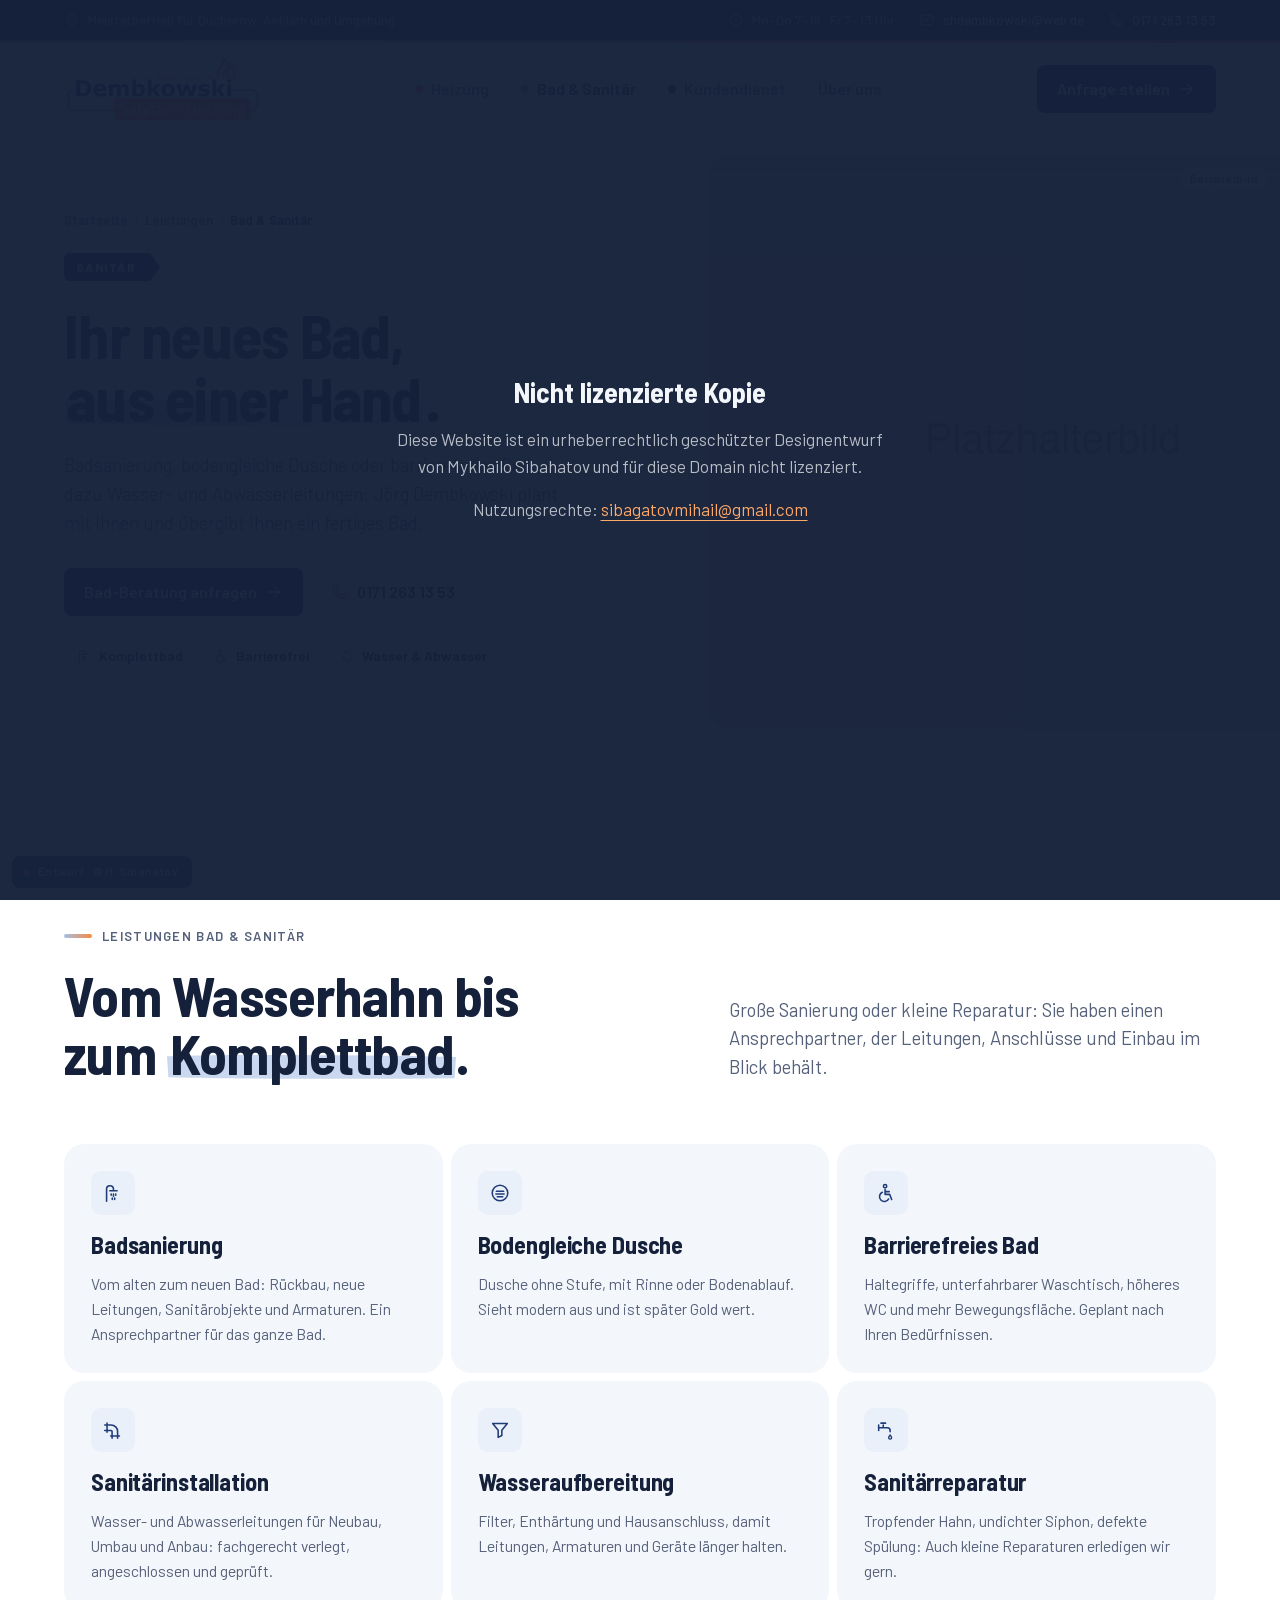
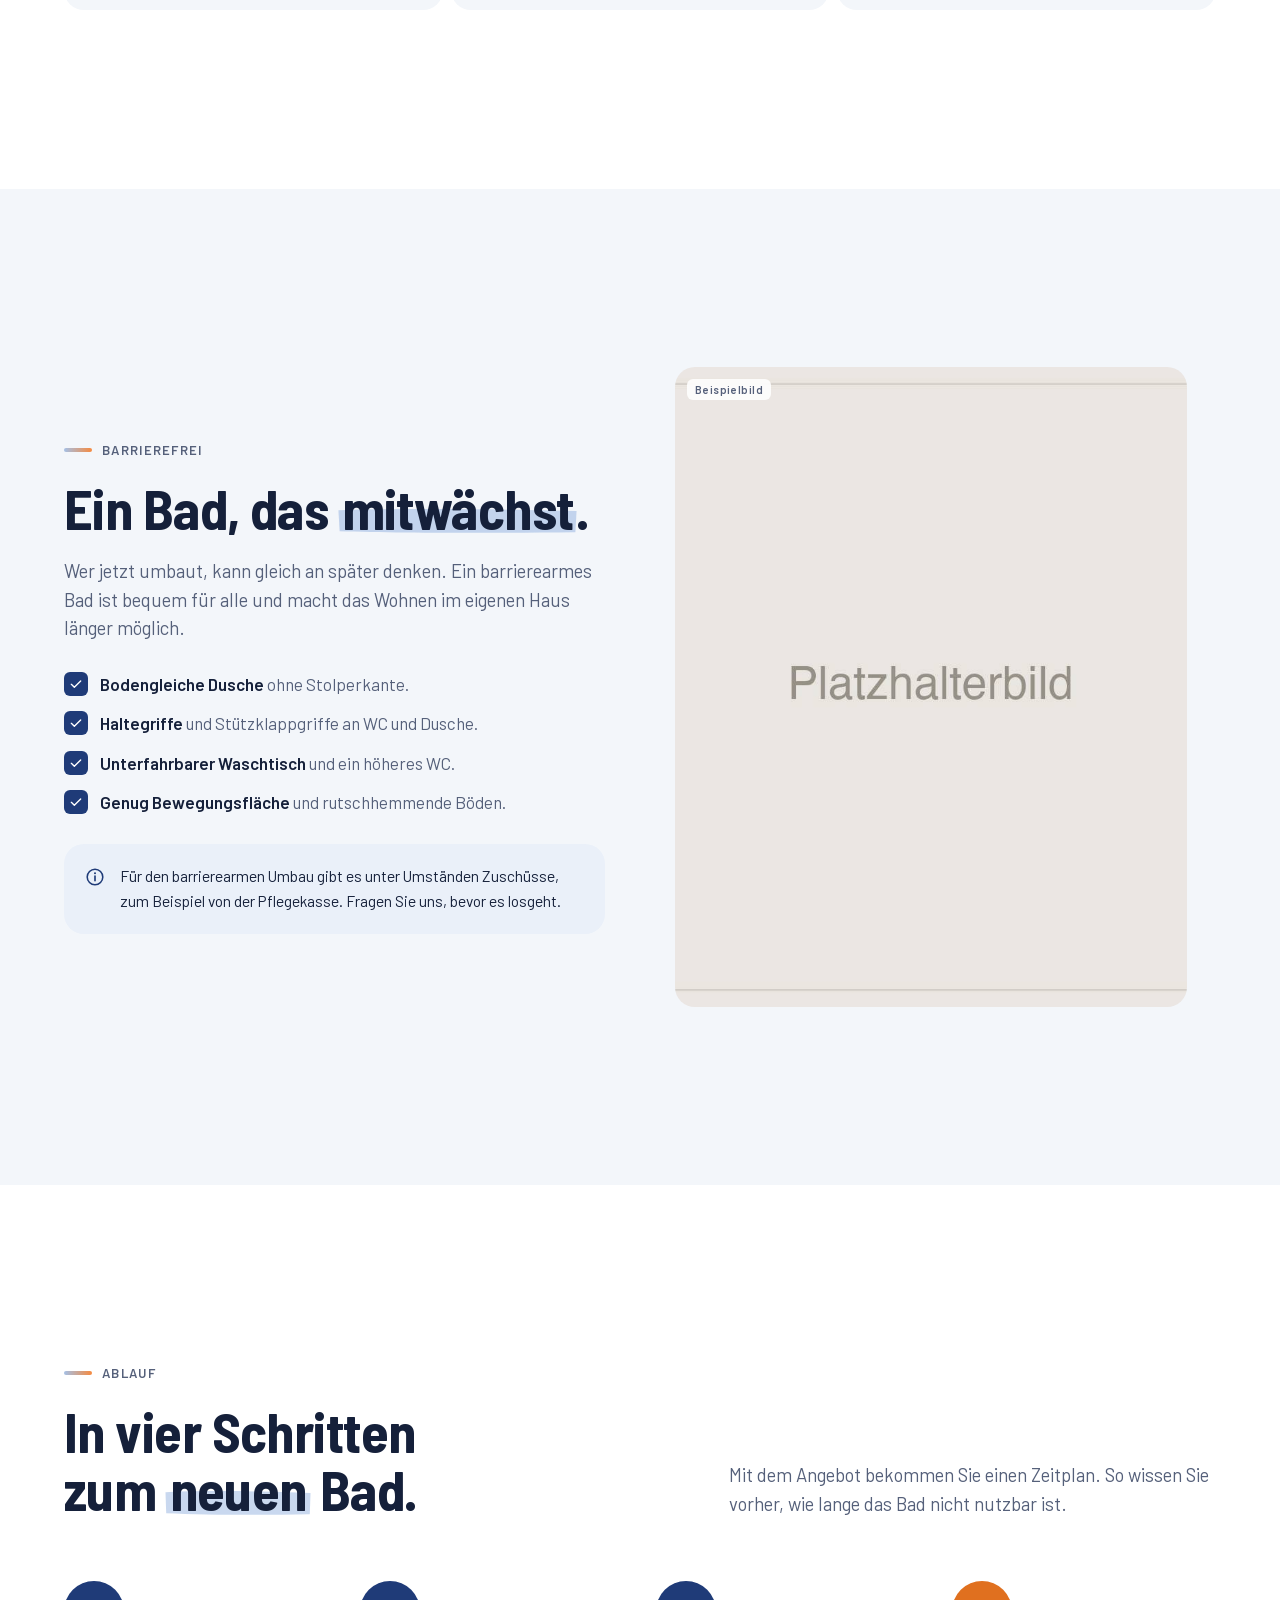
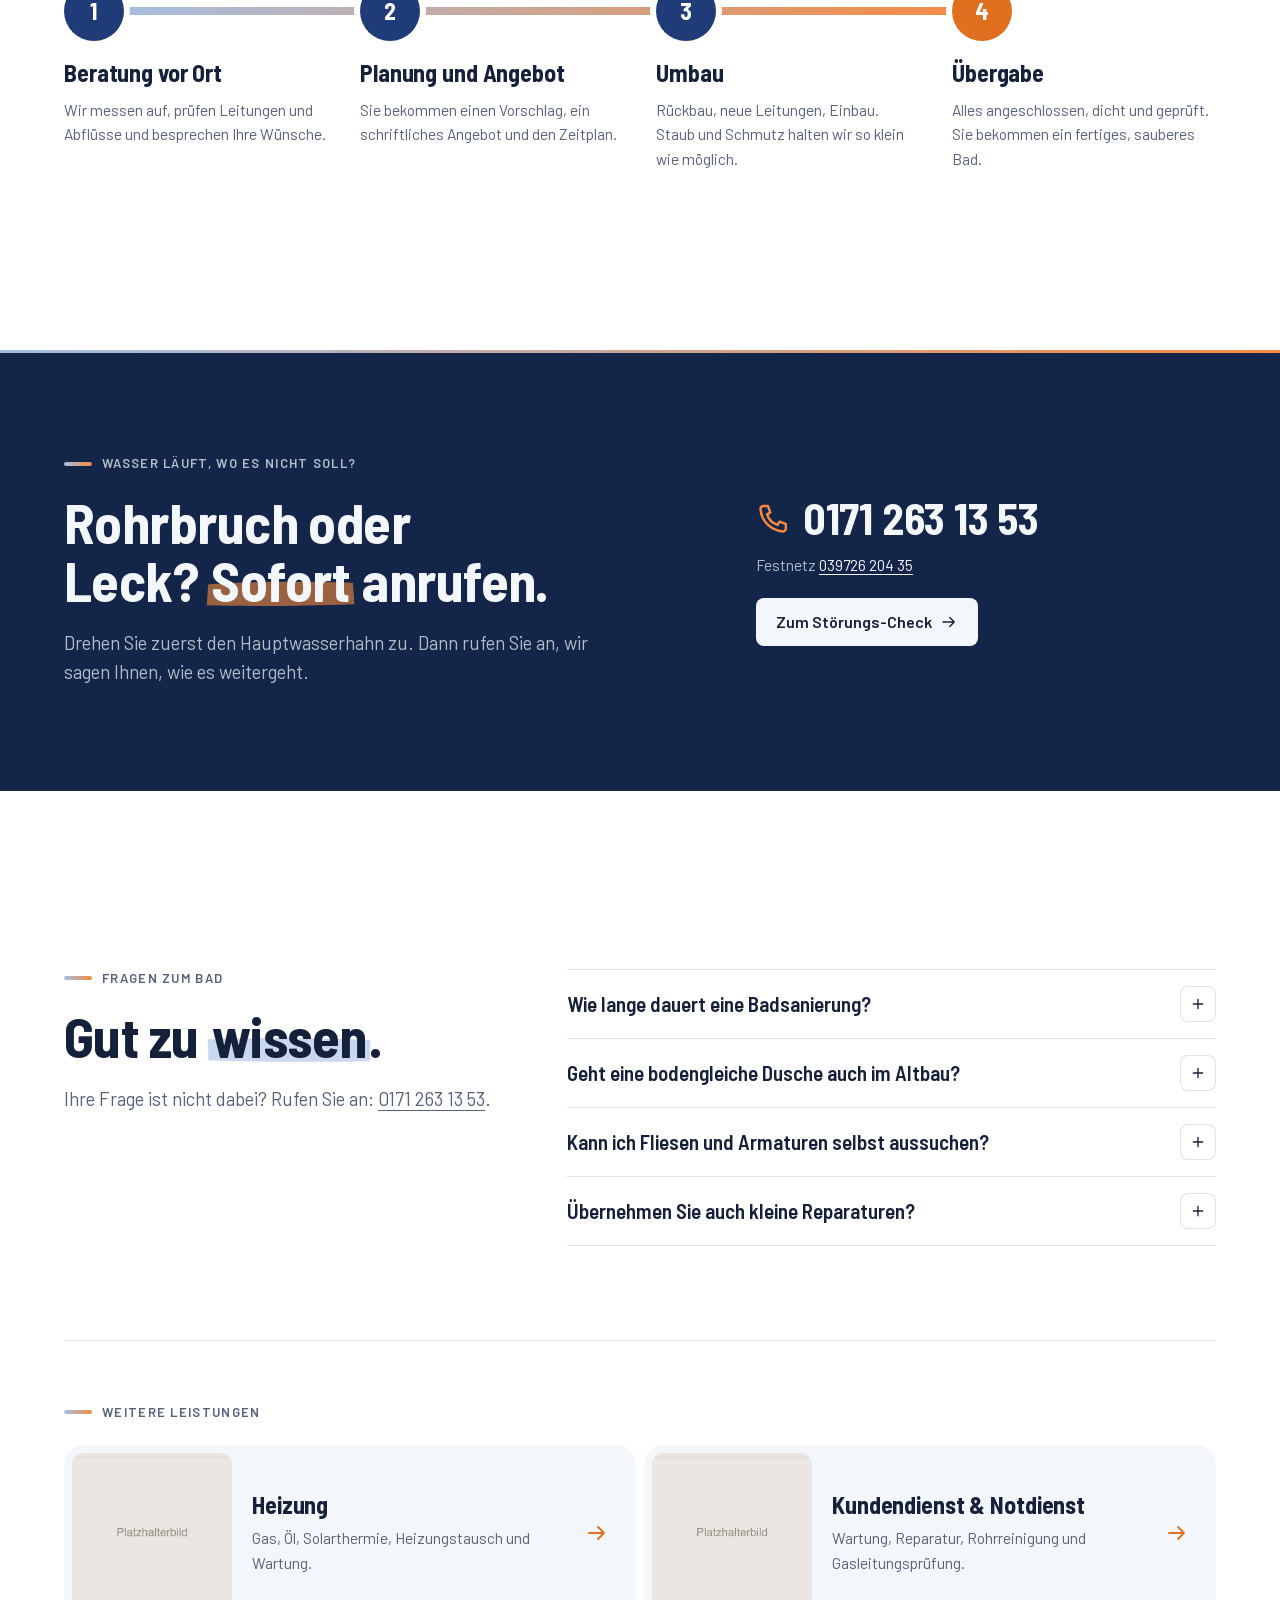
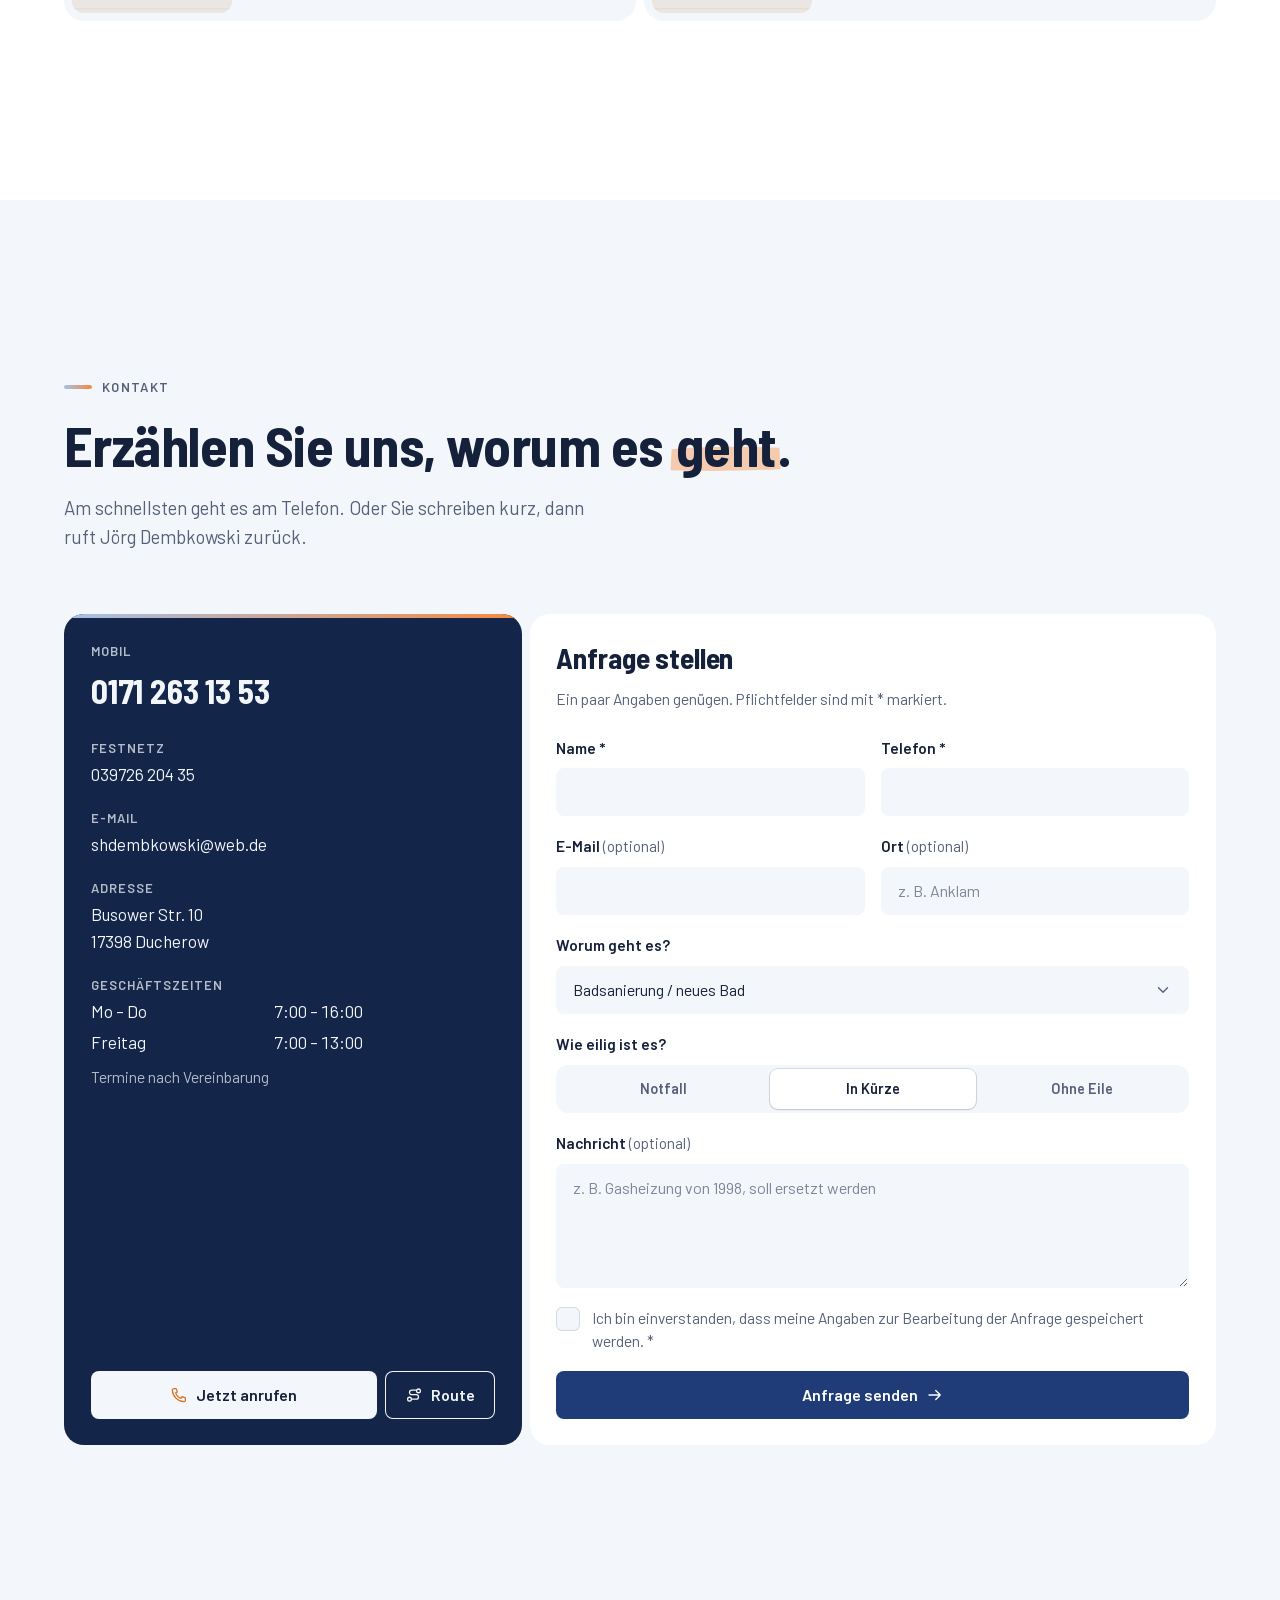
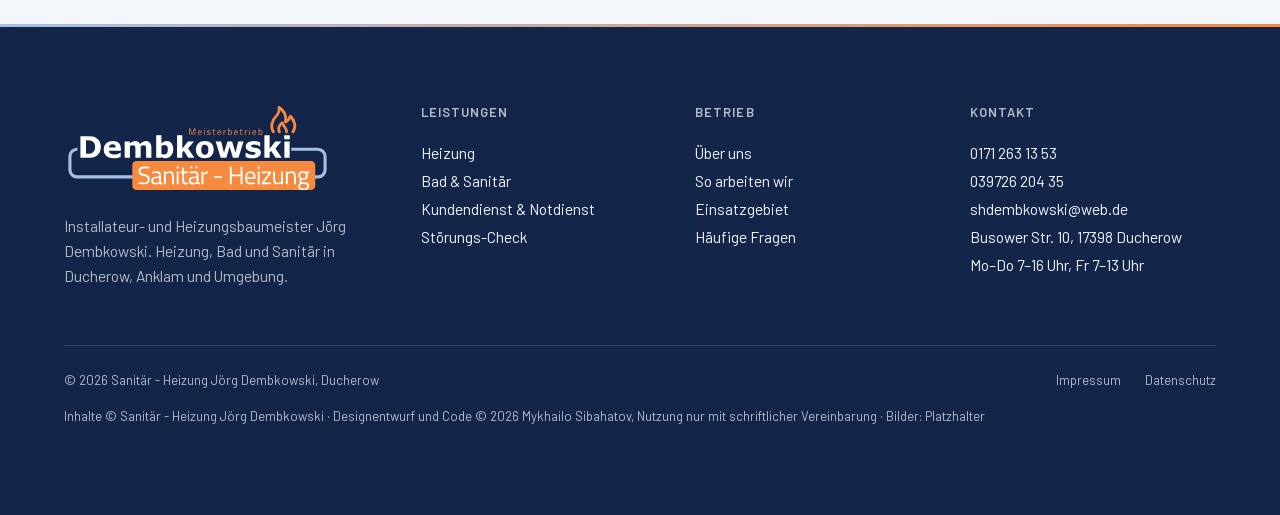
<file: bad-sanitaer.html>
<!doctype html>
<!--
  Designentwurf „Sanitär - Heizung Jörg Dembkowski“, Ducherow
  Gestaltung und Code © 2026 Mykhailo Sibahatov. Alle Rechte vorbehalten.
  Nur zur Ansicht. Kopieren, Veröffentlichen oder Weiterverwenden ohne schriftliche
  Vereinbarung ist nicht gestattet. Siehe LICENSE.
-->
<html lang="de">
<head>
  <meta charset="utf-8">
  <meta name="viewport" content="width=device-width, initial-scale=1, viewport-fit=cover">
  <title>Bad &amp; Sanitär: Badsanierung, barrierefreies Bad · Sanitär - Heizung Jörg Dembkowski, Ducherow</title>
  <meta name="description" content="Badsanierung aus einer Hand, bodengleiche Dusche, barrierefreies Bad, Sanitärinstallation und Wasseraufbereitung in Ducherow, Anklam und Umgebung. Jörg Dembkowski, Tel. 0171 263 13 53.">
  <meta name="robots" content="noindex, nofollow">
  <meta name="author" content="Mykhailo Sibahatov">
  <meta name="copyright" content="Designentwurf und Code © 2026 Mykhailo Sibahatov. Alle Rechte vorbehalten.">
  <meta name="theme-color" content="#14254A">
  <link rel="icon" href="assets/favicon.svg" type="image/svg+xml">
  <link rel="preload" href="fonts/barlow-400.woff2" as="font" type="font/woff2" crossorigin>
  <link rel="preload" href="fonts/barlow-semi-condensed-700.woff2" as="font" type="font/woff2" crossorigin>
  <link rel="stylesheet" href="css/styles.css?v=2">
  <script>document.documentElement.classList.add('js');</script>
  <script type="application/ld+json">
  {
    "@context": "https://schema.org",
    "@graph": [
      {
        "@type": "Service",
        "name": "Badsanierung und Sanitärinstallation",
        "serviceType": ["Badsanierung", "Barrierefreies Bad", "Sanitärinstallation", "Wasseraufbereitung", "Sanitärreparatur"],
        "areaServed": ["Ducherow", "Anklam", "Ueckermünde", "Pasewalk", "Neubrandenburg"],
        "provider": { "@type": "Plumber", "name": "Sanitär - Heizung Jörg Dembkowski", "telephone": "+49 171 2631353",
          "address": { "@type": "PostalAddress", "streetAddress": "Busower Str. 10", "postalCode": "17398", "addressLocality": "Ducherow", "addressCountry": "DE" } }
      },
      {
        "@type": "BreadcrumbList",
        "itemListElement": [
          { "@type": "ListItem", "position": 1, "name": "Startseite", "item": "index.html" },
          { "@type": "ListItem", "position": 2, "name": "Bad & Sanitär" }
        ]
      }
    ]
  }
  </script>
</head>
<body>
  <!-- partial:sprite -->
  <svg width="0" height="0" style="position:absolute" aria-hidden="true">
    <symbol id="i-phone" viewBox="0 0 24 24"><path d="M5 3.5h3.2l1.6 4.3-2.2 1.4a11 11 0 0 0 7.2 7.2l1.4-2.2 4.3 1.6V19a1.9 1.9 0 0 1-2 1.9A16.5 16.5 0 0 1 3.1 5.5 1.9 1.9 0 0 1 5 3.5Z" fill="none" stroke="currentColor" stroke-width="1.7" stroke-linejoin="round"/></symbol>
    <symbol id="i-mail" viewBox="0 0 24 24"><rect x="3" y="5" width="18" height="14" rx="2.5" fill="none" stroke="currentColor" stroke-width="1.7"/><path d="m4 7 8 6 8-6" fill="none" stroke="currentColor" stroke-width="1.7" stroke-linejoin="round"/></symbol>
    <symbol id="i-pin" viewBox="0 0 24 24"><path d="M12 21s-6.5-5.6-6.5-11a6.5 6.5 0 0 1 13 0c0 5.4-6.5 11-6.5 11Z" fill="none" stroke="currentColor" stroke-width="1.7" stroke-linejoin="round"/><circle cx="12" cy="10" r="2.4" fill="none" stroke="currentColor" stroke-width="1.7"/></symbol>
    <symbol id="i-clock" viewBox="0 0 24 24"><circle cx="12" cy="12" r="8.5" fill="none" stroke="currentColor" stroke-width="1.7"/><path d="M12 7.5V12l3 2" fill="none" stroke="currentColor" stroke-width="1.7" stroke-linecap="round" stroke-linejoin="round"/></symbol>
    <symbol id="i-arrow" viewBox="0 0 24 24"><path d="M4 12h15m-6-6 6 6-6 6" fill="none" stroke="currentColor" stroke-width="1.8" stroke-linecap="round" stroke-linejoin="round"/></symbol>
    <symbol id="i-chev" viewBox="0 0 24 24"><path d="m6 9 6 6 6-6" fill="none" stroke="currentColor" stroke-width="1.8" stroke-linecap="round" stroke-linejoin="round"/></symbol>
    <symbol id="i-check" viewBox="0 0 24 24"><path d="m5 12.5 4.5 4.5L19 7.5" fill="none" stroke="currentColor" stroke-width="2" stroke-linecap="round" stroke-linejoin="round"/></symbol>
    <symbol id="i-plus" viewBox="0 0 24 24"><path d="M12 5v14M5 12h14" fill="none" stroke="currentColor" stroke-width="2" stroke-linecap="round"/></symbol>
    <symbol id="i-star" viewBox="0 0 24 24"><path d="m12 3 2.7 5.6 6.1.8-4.5 4.2 1.1 6L12 16.7l-5.4 2.9 1.1-6-4.5-4.2 6.1-.8Z" fill="currentColor"/></symbol>
    <symbol id="i-route" viewBox="0 0 24 24"><path d="M6 20a2.5 2.5 0 1 0 0-5 2.5 2.5 0 0 0 0 5Zm12-11a2.5 2.5 0 1 0 0-5 2.5 2.5 0 0 0 0 5ZM8.5 17.5H15a3 3 0 0 0 0-6H9a3 3 0 0 1 0-6h6.5" fill="none" stroke="currentColor" stroke-width="1.7" stroke-linecap="round"/></symbol>
    <symbol id="i-badge" viewBox="0 0 24 24"><path d="M12 3 5 6v5.2c0 4.3 2.9 8 7 9.3 4.1-1.3 7-5 7-9.3V6l-7-3Z" fill="none" stroke="currentColor" stroke-width="1.7" stroke-linejoin="round"/><path d="m9 12 2.2 2.2L15.5 10" fill="none" stroke="currentColor" stroke-width="1.7" stroke-linecap="round" stroke-linejoin="round"/></symbol>
    <symbol id="i-calendar" viewBox="0 0 24 24"><rect x="3.5" y="5" width="17" height="15" rx="2.5" fill="none" stroke="currentColor" stroke-width="1.7"/><path d="M3.5 10h17M8 3v4M16 3v4" fill="none" stroke="currentColor" stroke-width="1.7" stroke-linecap="round"/></symbol>
    <symbol id="i-flame" viewBox="0 0 24 24"><path d="M12 3c.8 3.4 5.5 5.3 5.5 10.2A5.5 5.5 0 0 1 6.5 13.4c0-2.3 1.2-3.8 2.5-5 .3 1.7 1.1 2.8 2.3 3.1C11 9 10.9 6.1 12 3Z" fill="none" stroke="currentColor" stroke-width="1.7" stroke-linejoin="round"/></symbol>
    <symbol id="i-drop" viewBox="0 0 24 24"><path d="M12 3.5s6 6.3 6 10.6a6 6 0 0 1-12 0C6 9.8 12 3.5 12 3.5Z" fill="none" stroke="currentColor" stroke-width="1.7" stroke-linejoin="round"/><path d="M9.5 14.5a2.6 2.6 0 0 0 2.5 2.5" fill="none" stroke="currentColor" stroke-width="1.7" stroke-linecap="round"/></symbol>
    <symbol id="i-wrench" viewBox="0 0 24 24"><path d="M14.8 5.6a4.2 4.2 0 0 0-5.3 5.4L4 16.5 7.5 20l5.5-5.5a4.2 4.2 0 0 0 5.4-5.3l-2.6 2.6-2.8-.8-.8-2.8 2.6-2.6Z" fill="none" stroke="currentColor" stroke-width="1.7" stroke-linejoin="round"/></symbol>
    <symbol id="i-sun" viewBox="0 0 24 24"><circle cx="12" cy="12" r="4" fill="none" stroke="currentColor" stroke-width="1.7"/><path d="M12 2.5v2.2M12 19.3v2.2M2.5 12h2.2M19.3 12h2.2M5.3 5.3l1.6 1.6M17.1 17.1l1.6 1.6M5.3 18.7l1.6-1.6M17.1 6.9l1.6-1.6" fill="none" stroke="currentColor" stroke-width="1.7" stroke-linecap="round"/></symbol>
    <symbol id="i-gauge" viewBox="0 0 24 24"><path d="M4.2 16.5a8.5 8.5 0 1 1 15.6 0" fill="none" stroke="currentColor" stroke-width="1.7" stroke-linecap="round"/><path d="m12 15 3.5-4.5" fill="none" stroke="currentColor" stroke-width="1.7" stroke-linecap="round"/><circle cx="12" cy="15" r="1.6" fill="currentColor"/><path d="M8 20h8" fill="none" stroke="currentColor" stroke-width="1.7" stroke-linecap="round"/></symbol>
    <symbol id="i-shower" viewBox="0 0 24 24"><path d="M5 21V7.5A3.5 3.5 0 0 1 8.5 4h.5a3.5 3.5 0 0 1 3.5 3.5V9" fill="none" stroke="currentColor" stroke-width="1.7" stroke-linecap="round"/><path d="M8.5 9.5h8" fill="none" stroke="currentColor" stroke-width="1.7" stroke-linecap="round"/><path d="M10 13v1.5M12.5 13v2.5M15 13v1.5M11.2 17.5v1.5M13.8 17.5v1.5" fill="none" stroke="currentColor" stroke-width="1.7" stroke-linecap="round"/></symbol>
    <symbol id="i-radiator" viewBox="0 0 24 24"><rect x="3.5" y="6" width="17" height="12" rx="2" fill="none" stroke="currentColor" stroke-width="1.7"/><path d="M8 6v12M12 6v12M16 6v12M6 18v2.5M18 18v2.5" fill="none" stroke="currentColor" stroke-width="1.7" stroke-linecap="round"/></symbol>
    <symbol id="i-pipe" viewBox="0 0 24 24"><path d="M3 6.5h7a7 7 0 0 1 7 7V21M3 12.5h7a1 1 0 0 1 1 1V21" fill="none" stroke="currentColor" stroke-width="1.7" stroke-linecap="round"/><path d="M5.5 4.5v10M9.5 18.5h9.5" fill="none" stroke="currentColor" stroke-width="1.7" stroke-linecap="round"/></symbol>
    <symbol id="i-filter" viewBox="0 0 24 24"><path d="M4 5h16l-6 7.2V18l-4 2v-7.8L4 5Z" fill="none" stroke="currentColor" stroke-width="1.7" stroke-linejoin="round"/></symbol>
    <symbol id="i-access" viewBox="0 0 24 24"><circle cx="11" cy="4.5" r="1.8" fill="none" stroke="currentColor" stroke-width="1.7"/><path d="M11 8v5.5h5l2.2 5.5M11 10.5h4.5M8 11.2a5.3 5.3 0 1 0 6.9 7.3" fill="none" stroke="currentColor" stroke-width="1.7" stroke-linecap="round" stroke-linejoin="round"/></symbol>
    <symbol id="i-alert" viewBox="0 0 24 24"><path d="M10.3 4.4a2 2 0 0 1 3.4 0l7.5 13a2 2 0 0 1-1.7 3H4.5a2 2 0 0 1-1.7-3l7.5-13Z" fill="none" stroke="currentColor" stroke-width="1.7" stroke-linejoin="round"/><path d="M12 9.5v4" fill="none" stroke="currentColor" stroke-width="1.8" stroke-linecap="round"/><circle cx="12" cy="16.7" r="1.1" fill="currentColor"/></symbol>
    <symbol id="i-snow" viewBox="0 0 24 24"><path d="M12 3v18M4.2 7.5l15.6 9M4.2 16.5l15.6-9M9.5 4.5 12 6.5l2.5-2M9.5 19.5l2.5-2 2.5 2" fill="none" stroke="currentColor" stroke-width="1.7" stroke-linecap="round" stroke-linejoin="round"/></symbol>
    <symbol id="i-tap" viewBox="0 0 24 24"><path d="M4 9.5h9.5a3 3 0 0 1 3 3V14M4 6.5v6M9 9.5V6.5M6.5 4.5h5" fill="none" stroke="currentColor" stroke-width="1.7" stroke-linecap="round" stroke-linejoin="round"/><path d="M16.5 17.5s-1.6 1.8-1.6 2.9a1.6 1.6 0 0 0 3.2 0c0-1.1-1.6-2.9-1.6-2.9Z" fill="none" stroke="currentColor" stroke-width="1.5" stroke-linejoin="round"/></symbol>
    <symbol id="i-wave" viewBox="0 0 24 24"><path d="M3 9c2.2-2.4 3.8 2.4 6 0s3.8 2.4 6 0 3.8 2.4 6 0M3 15c2.2-2.4 3.8 2.4 6 0s3.8 2.4 6 0 3.8 2.4 6 0" fill="none" stroke="currentColor" stroke-width="1.7" stroke-linecap="round"/></symbol>
    <symbol id="i-drain" viewBox="0 0 24 24"><circle cx="12" cy="12" r="8.5" fill="none" stroke="currentColor" stroke-width="1.7"/><path d="M8 10h8M7.5 13h9M9 16h6" fill="none" stroke="currentColor" stroke-width="1.7" stroke-linecap="round"/></symbol>
    <symbol id="i-euro" viewBox="0 0 24 24"><path d="M17 6.5a6.5 6.5 0 1 0 0 11M5 10.5h8M5 13.5h7" fill="none" stroke="currentColor" stroke-width="1.7" stroke-linecap="round"/></symbol>
    <symbol id="i-info" viewBox="0 0 24 24"><circle cx="12" cy="12" r="8.5" fill="none" stroke="currentColor" stroke-width="1.7"/><path d="M12 11v5" fill="none" stroke="currentColor" stroke-width="1.8" stroke-linecap="round"/><circle cx="12" cy="7.9" r="1.1" fill="currentColor"/></symbol>
    <symbol id="i-tip" viewBox="0 0 14 28"><path d="M0 0h2.6a3 3 0 0 1 2.4 1.2l7.8 11a3 3 0 0 1 0 3.6L5 26.8A3 3 0 0 1 2.6 28H0Z"/></symbol>
  </svg>
  <!-- /partial:sprite -->

  <a class="skip-link" href="#main">Zum Inhalt springen</a>

  <!-- partial:header -->
  <header class="site-header">
    <div class="topbar">
      <div class="container topbar__inner">
        <p class="topbar__text"><svg aria-hidden="true"><use href="#i-pin"/></svg><span class="topbar__long">Meisterbetrieb für Ducherow, Anklam und Umgebung</span><span class="topbar__short">Meisterbetrieb · Ducherow</span></p>
        <div class="topbar__links">
          <p class="topbar__hours"><svg aria-hidden="true"><use href="#i-clock"/></svg>Mo–Do 7–16 · Fr 7–13 Uhr</p>
          <a class="topbar__mail" href="mailto:shdembkowski@web.de"><svg aria-hidden="true"><use href="#i-mail"/></svg>shdembkowski@web.de</a>
          <a href="tel:+491712631353"><svg aria-hidden="true"><use href="#i-phone"/></svg>0171 263 13 53</a>
        </div>
      </div>
    </div>
    <nav class="navbar" data-open="false" aria-label="Hauptnavigation">
      <div class="container navbar__inner">
        <a class="brand" href="index.html" aria-label="Sanitär - Heizung Jörg Dembkowski, zur Startseite">
          <img class="brand__logo" src="assets/logo.svg?v=2" width="162" height="56" alt="Meisterbetrieb Dembkowski, Sanitär - Heizung">
        </a>

        <div class="navbar__menu" id="nav-menu">
          <ul class="navbar__links">
            <li><a class="navbar__link" href="heizung.html"><span class="navbar__dot navbar__dot--warm" aria-hidden="true"></span>Heizung<svg class="navbar__arrow" aria-hidden="true"><use href="#i-arrow"/></svg></a></li>
            <li><a class="navbar__link is-current" href="bad-sanitaer.html" aria-current="page"><span class="navbar__dot navbar__dot--cold" aria-hidden="true"></span>Bad &amp; Sanitär<svg class="navbar__arrow" aria-hidden="true"><use href="#i-arrow"/></svg></a></li>
            <li><a class="navbar__link" href="kundendienst.html"><span class="navbar__dot navbar__dot--night" aria-hidden="true"></span>Kundendienst<svg class="navbar__arrow" aria-hidden="true"><use href="#i-arrow"/></svg></a></li>
            <li><a class="navbar__link" href="index.html#betrieb" data-spy="betrieb">Über uns<svg class="navbar__arrow" aria-hidden="true"><use href="#i-arrow"/></svg></a></li>
          </ul>
          <div class="navbar__sheet-foot">
            <div class="navbar__sheet-cta">
              <a class="btn btn--brand" href="#kontakt">Anfrage stellen</a>
              <a class="btn btn--tile" href="tel:+491712631353" aria-label="Anrufen: 0171 263 13 53"><svg aria-hidden="true"><use href="#i-phone"/></svg></a>
            </div>
            <p class="navbar__sheet-info"><span><svg aria-hidden="true"><use href="#i-clock"/></svg>Mo–Do 7–16 · Fr 7–13 Uhr</span><span><svg aria-hidden="true"><use href="#i-pin"/></svg>Busower Str. 10, Ducherow</span></p>
          </div>
        </div>

        <div class="navbar__actions">
          <a class="btn btn--brand navbar__cta" href="#kontakt">Anfrage stellen<svg aria-hidden="true"><use href="#i-arrow"/></svg></a>
          <a class="btn btn--call navbar__call" href="tel:+491712631353" aria-label="Anrufen: 0171 263 13 53"><svg aria-hidden="true"><use href="#i-phone"/></svg></a>
          <button class="navbar__toggle" type="button" aria-expanded="false" aria-controls="nav-menu">
            <span></span><span></span><span></span><span class="visually-hidden">Menü öffnen</span>
          </button>
        </div>
      </div>
    </nav>
  </header>
  <!-- /partial:header -->

  <main id="main">

    <!-- ============ Page hero ============ -->
    <section class="page-hero" aria-labelledby="page-title">
      <div class="page-hero__grid">
        <div class="page-hero__content">
          <nav class="crumbs" aria-label="Brotkrumen">
            <ol><li><a href="index.html">Startseite</a></li><li><a href="index.html#leistungen">Leistungen</a></li><li><span aria-current="page">Bad &amp; Sanitär</span></li></ol>
          </nav>
          <p class="pipe-tag pipe-tag--cold"><span>Sanitär</span><svg aria-hidden="true"><use href="#i-tip"/></svg></p>
          <div class="page-title"><h1 id="page-title">Ihr neues Bad, <em class="cold">aus einer Hand</em>.</h1></div>
          <div class="lead"><p>Badsanierung, bodengleiche Dusche oder barrierefreies Bad, dazu Wasser- und Abwasserleitungen: Jörg Dembkowski plant mit Ihnen und übergibt Ihnen ein fertiges Bad.</p></div>
          <div class="hero__actions">
            <a class="btn btn--brand" href="#kontakt">Bad-Beratung anfragen<svg aria-hidden="true"><use href="#i-arrow"/></svg></a>
            <a class="btn btn--plain" href="tel:+491712631353" aria-label="Anrufen: 0171 263 13 53"><svg aria-hidden="true"><use href="#i-phone"/></svg><span class="hero__tel-num">0171 263 13 53</span></a>
          </div>
          <ul class="quick" aria-label="Schwerpunkte">
            <li><svg aria-hidden="true"><use href="#i-shower"/></svg>Komplettbad</li>
            <li><svg aria-hidden="true"><use href="#i-access"/></svg>Barrierefrei</li>
            <li><svg aria-hidden="true"><use href="#i-drop"/></svg>Wasser &amp; Abwasser</li>
          </ul>
        </div>
        <div class="page-hero__visual">
          <figure class="page-hero__photo">
            <img src="assets/img/dusche-bodengleich.jpg" width="1600" height="1067" alt="Bodengleiche Dusche mit dunklen Großformatfliesen, Wandnische und Duschstange" fetchpriority="high" style="object-position: 30% 50%">
            <figcaption class="photo-tag">Beispielbild</figcaption>
          </figure>
        </div>
      </div>
    </section>

    <!-- ============ Leistungsumfang ============ -->
    <section class="section" id="leistungen" aria-labelledby="leistungen-title">
      <div class="container">
        <div class="section-head section-head--split">
          <div class="eyebrow"><p>Leistungen Bad &amp; Sanitär</p></div>
          <div class="heading"><h2 id="leistungen-title">Vom Wasserhahn bis zum <em class="cold">Komplettbad</em>.</h2></div>
          <div class="lead"><p>Große Sanierung oder kleine Reparatur: Sie haben einen Ansprechpartner, der Leitungen, Anschlüsse und Einbau im Blick behält.</p></div>
        </div>
        <ul class="subs reveal">
          <li class="sub sub--cold">
            <div class="sub__icon" aria-hidden="true"><svg><use href="#i-shower"/></svg></div>
            <div class="sub__title"><h3>Badsanierung</h3></div>
            <div class="sub__text"><p>Vom alten zum neuen Bad: Rückbau, neue Leitungen, Sanitärobjekte und Armaturen. Ein Ansprechpartner für das ganze Bad.</p></div>
          </li>
          <li class="sub sub--cold">
            <div class="sub__icon" aria-hidden="true"><svg><use href="#i-drain"/></svg></div>
            <div class="sub__title"><h3>Bodengleiche Dusche</h3></div>
            <div class="sub__text"><p>Dusche ohne Stufe, mit Rinne oder Bodenablauf. Sieht modern aus und ist später Gold wert.</p></div>
          </li>
          <li class="sub sub--cold">
            <div class="sub__icon" aria-hidden="true"><svg><use href="#i-access"/></svg></div>
            <div class="sub__title"><h3>Barrierefreies Bad</h3></div>
            <div class="sub__text"><p>Haltegriffe, unterfahrbarer Waschtisch, höheres WC und mehr Bewegungsfläche. Geplant nach Ihren Bedürfnissen.</p></div>
          </li>
          <li class="sub sub--cold">
            <div class="sub__icon" aria-hidden="true"><svg><use href="#i-pipe"/></svg></div>
            <div class="sub__title"><h3>Sanitärinstallation</h3></div>
            <div class="sub__text"><p>Wasser- und Abwasserleitungen für Neubau, Umbau und Anbau: fachgerecht verlegt, angeschlossen und geprüft.</p></div>
          </li>
          <li class="sub sub--cold">
            <div class="sub__icon" aria-hidden="true"><svg><use href="#i-filter"/></svg></div>
            <div class="sub__title"><h3>Wasseraufbereitung</h3></div>
            <div class="sub__text"><p>Filter, Enthärtung und Hausanschluss, damit Leitungen, Armaturen und Geräte länger halten.</p></div>
          </li>
          <li class="sub sub--cold">
            <div class="sub__icon" aria-hidden="true"><svg><use href="#i-tap"/></svg></div>
            <div class="sub__title"><h3>Sanitärreparatur</h3></div>
            <div class="sub__text"><p>Tropfender Hahn, undichter Siphon, defekte Spülung: Auch kleine Reparaturen erledigen wir gern.</p></div>
          </li>
        </ul>
      </div>
    </section>

    <!-- ============ Barrierefrei ============ -->
    <section class="section section--tint" id="barrierefrei" aria-labelledby="barrierefrei-title">
      <div class="container split split--rev">
        <figure class="split__media split__media--tall">
          <img src="assets/img/bad-barrierefrei.jpg" width="1400" height="933" alt="Helles Bad mit WC und klappbarem Haltegriff an der Wand" loading="lazy">
          <figcaption class="photo-tag">Beispielbild</figcaption>
        </figure>
        <div class="split__content">
          <div class="section-head">
            <div class="eyebrow"><p>Barrierefrei</p></div>
            <div class="heading"><h2 id="barrierefrei-title">Ein Bad, das <em class="cold">mitwächst</em>.</h2></div>
            <div class="lead"><p>Wer jetzt umbaut, kann gleich an später denken. Ein barrierearmes Bad ist bequem für alle und macht das Wohnen im eigenen Haus länger möglich.</p></div>
          </div>
          <ul class="checks checks--cold">
            <li><svg aria-hidden="true"><use href="#i-check"/></svg><p><b>Bodengleiche Dusche</b> ohne Stolperkante.</p></li>
            <li><svg aria-hidden="true"><use href="#i-check"/></svg><p><b>Haltegriffe</b> und Stützklappgriffe an WC und Dusche.</p></li>
            <li><svg aria-hidden="true"><use href="#i-check"/></svg><p><b>Unterfahrbarer Waschtisch</b> und ein höheres WC.</p></li>
            <li><svg aria-hidden="true"><use href="#i-check"/></svg><p><b>Genug Bewegungsfläche</b> und rutschhemmende Böden.</p></li>
          </ul>
          <div class="notice">
            <svg aria-hidden="true"><use href="#i-info"/></svg>
            <p>Für den barrierearmen Umbau gibt es unter Umständen Zuschüsse, zum Beispiel von der Pflegekasse. Fragen Sie uns, bevor es losgeht.</p>
          </div>
        </div>
      </div>
    </section>

    <!-- ============ Ablauf ============ -->
    <section class="section" id="ablauf" aria-labelledby="ablauf-title">
      <div class="container">
        <div class="section-head section-head--split">
          <div class="eyebrow"><p>Ablauf</p></div>
          <div class="heading"><h2 id="ablauf-title">In vier Schritten zum <em class="cold">neuen</em> Bad.</h2></div>
          <div class="lead"><p>Mit dem Angebot bekommen Sie einen Zeitplan. So wissen Sie vorher, wie lange das Bad nicht nutzbar ist.</p></div>
        </div>
        <ol class="flow" data-inview>
          <li class="flow__pipe" aria-hidden="true"></li>
          <li class="flow__step">
            <div class="flow__num" aria-hidden="true">1</div>
            <div class="flow__title"><h3>Beratung vor Ort</h3></div>
            <div class="flow__text"><p>Wir messen auf, prüfen Leitungen und Abflüsse und besprechen Ihre Wünsche.</p></div>
          </li>
          <li class="flow__step">
            <div class="flow__num" aria-hidden="true">2</div>
            <div class="flow__title"><h3>Planung und Angebot</h3></div>
            <div class="flow__text"><p>Sie bekommen einen Vorschlag, ein schriftliches Angebot und den Zeitplan.</p></div>
          </li>
          <li class="flow__step">
            <div class="flow__num" aria-hidden="true">3</div>
            <div class="flow__title"><h3>Umbau</h3></div>
            <div class="flow__text"><p>Rückbau, neue Leitungen, Einbau. Staub und Schmutz halten wir so klein wie möglich.</p></div>
          </li>
          <li class="flow__step">
            <div class="flow__num" aria-hidden="true">4</div>
            <div class="flow__title"><h3>Übergabe</h3></div>
            <div class="flow__text"><p>Alles angeschlossen, dicht und geprüft. Sie bekommen ein fertiges, sauberes Bad.</p></div>
          </li>
        </ol>
      </div>
    </section>

    <!-- ============ Call band ============ -->
    <section class="section section--night callband" aria-labelledby="call-title">
      <div class="container callband__inner">
        <div class="callband__text">
          <div class="eyebrow"><p>Wasser läuft, wo es nicht soll?</p></div>
          <div class="heading"><h2 id="call-title">Rohrbruch oder Leck? <em>Sofort</em> anrufen.</h2></div>
          <div class="lead"><p>Drehen Sie zuerst den Hauptwasserhahn zu. Dann rufen Sie an, wir sagen Ihnen, wie es weitergeht.</p></div>
        </div>
        <div class="callband__actions">
          <a class="callband__num" href="tel:+491712631353"><svg aria-hidden="true"><use href="#i-phone"/></svg>0171 263 13 53</a>
          <p class="callband__alt">Festnetz <a href="tel:+493972620435">039726 204 35</a></p>
          <a class="btn btn--light" href="kundendienst.html#stoerung">Zum Störungs-Check<svg aria-hidden="true"><use href="#i-arrow"/></svg></a>
        </div>
      </div>
    </section>

    <!-- ============ FAQ + weitere Leistungen ============ -->
    <section class="section" id="fragen" aria-labelledby="fragen-title">
      <div class="container">
        <div class="faq">
          <div class="section-head">
            <div class="eyebrow"><p>Fragen zum Bad</p></div>
            <div class="heading"><h2 id="fragen-title">Gut zu <em class="cold">wissen</em>.</h2></div>
            <div class="lead"><p>Ihre Frage ist nicht dabei? Rufen Sie an: <a href="tel:+491712631353">0171 263 13 53</a>.</p></div>
          </div>
          <div class="acc-list">
            <div class="acc">
              <h3><button class="acc__btn" type="button" aria-expanded="false" aria-controls="bf-1" id="bf-1-btn">Wie lange dauert eine Badsanierung?<span class="acc__icon" aria-hidden="true"><svg><use href="#i-plus"/></svg></span></button></h3>
              <div class="acc__panel" id="bf-1" role="region" aria-labelledby="bf-1-btn"><div class="acc__inner"><p>Das hängt von Größe und Umfang ab. Den genauen Zeitplan bekommen Sie mit dem Angebot, damit Sie wissen, wie lange das Bad nicht nutzbar ist.</p></div></div>
            </div>
            <div class="acc">
              <h3><button class="acc__btn" type="button" aria-expanded="false" aria-controls="bf-2" id="bf-2-btn">Geht eine bodengleiche Dusche auch im Altbau?<span class="acc__icon" aria-hidden="true"><svg><use href="#i-plus"/></svg></span></button></h3>
              <div class="acc__panel" id="bf-2" role="region" aria-labelledby="bf-2-btn"><div class="acc__inner"><p>Oft ja. Entscheidend ist, wie viel Gefälle zum Abfluss möglich ist. Wenn der Boden zu wenig Höhe hat, gibt es flache Duschrinnen oder Pumpen. Wir prüfen das beim Termin vor Ort.</p></div></div>
            </div>
            <div class="acc">
              <h3><button class="acc__btn" type="button" aria-expanded="false" aria-controls="bf-3" id="bf-3-btn">Kann ich Fliesen und Armaturen selbst aussuchen?<span class="acc__icon" aria-hidden="true"><svg><use href="#i-plus"/></svg></span></button></h3>
              <div class="acc__panel" id="bf-3" role="region" aria-labelledby="bf-3-btn"><div class="acc__inner"><p>Natürlich. Wir beraten Sie, was technisch passt und worauf Sie beim Kauf achten sollten. Den Stil bestimmen Sie.</p></div></div>
            </div>
            <div class="acc">
              <h3><button class="acc__btn" type="button" aria-expanded="false" aria-controls="bf-4" id="bf-4-btn">Übernehmen Sie auch kleine Reparaturen?<span class="acc__icon" aria-hidden="true"><svg><use href="#i-plus"/></svg></span></button></h3>
              <div class="acc__panel" id="bf-4" role="region" aria-labelledby="bf-4-btn"><div class="acc__inner"><p>Ja. Ein tropfender Hahn, eine laufende Spülung oder ein undichter Siphon sind kein zu kleiner Auftrag. Rufen Sie einfach an.</p></div></div>
            </div>
          </div>
        </div>

        <div class="more-block">
          <div class="eyebrow"><p>Weitere Leistungen</p></div>
          <div class="more">
            <a class="more__card" href="heizung.html">
              <figure class="more__photo"><img src="assets/img/heizungsraum.jpg" width="1600" height="1064" alt="" loading="lazy"></figure>
              <div class="more__body"><h3>Heizung</h3><p>Gas, Öl, Solarthermie, Heizungstausch und Wartung.</p></div>
              <svg class="more__arrow" aria-hidden="true"><use href="#i-arrow"/></svg>
            </a>
            <a class="more__card" href="kundendienst.html">
              <figure class="more__photo"><img src="assets/img/waschbecken-reparatur.jpg" width="1600" height="1200" alt="" loading="lazy"></figure>
              <div class="more__body"><h3>Kundendienst &amp; Notdienst</h3><p>Wartung, Reparatur, Rohrreinigung und Gasleitungsprüfung.</p></div>
              <svg class="more__arrow" aria-hidden="true"><use href="#i-arrow"/></svg>
            </a>
          </div>
        </div>
      </div>
    </section>

    <!-- partial:contact -->
    <section class="section section--tint" id="kontakt" aria-labelledby="kontakt-title">
      <div class="container">
        <div class="section-head">
          <div class="eyebrow"><p>Kontakt</p></div>
          <div class="heading"><h2 id="kontakt-title">Erzählen Sie uns, worum es <em>geht</em>.</h2></div>
          <div class="lead"><p>Am schnellsten geht es am Telefon. Oder Sie schreiben kurz, dann ruft Jörg Dembkowski zurück.</p></div>
        </div>

        <div class="contact">
          <div class="contact__info">
            <dl class="contact__details">
              <div><dt>Mobil</dt><dd><a class="contact__big" href="tel:+491712631353">0171 263 13 53</a></dd></div>
              <div><dt>Festnetz</dt><dd><a href="tel:+493972620435">039726 204 35</a></dd></div>
              <div><dt>E-Mail</dt><dd><a href="mailto:shdembkowski@web.de">shdembkowski@web.de</a></dd></div>
              <div><dt>Adresse</dt><dd>Busower Str. 10<br>17398 Ducherow</dd></div>
              <div><dt>Geschäftszeiten</dt><dd class="hours"><div><span>Mo – Do</span><span>7:00 – 16:00</span></div><div><span>Freitag</span><span>7:00 – 13:00</span></div><small>Termine nach Vereinbarung</small></dd></div>
            </dl>
            <div class="contact__actions">
              <a class="btn btn--brand" href="tel:+491712631353"><svg aria-hidden="true"><use href="#i-phone"/></svg>Jetzt anrufen</a>
              <a class="btn btn--ghost" href="https://www.google.com/maps/search/?api=1&amp;query=Busower+Str.+10%2C+17398+Ducherow" target="_blank" rel="noopener"><svg aria-hidden="true"><use href="#i-route"/></svg>Route</a>
            </div>
          </div>

          <div class="form-cell">
            <div class="form-cell__title"><h3>Anfrage stellen</h3></div>
            <div class="form-cell__hint"><p>Ein paar Angaben genügen. Pflichtfelder sind mit * markiert.</p></div>
            <form class="form" id="contact-form" novalidate>
              <div class="form__row">
                <div class="field">
                  <label for="f-name">Name *</label>
                  <input id="f-name" name="name" type="text" autocomplete="name" required>
                  <p class="field__error" id="f-name-err" aria-live="polite"></p>
                </div>
                <div class="field">
                  <label for="f-tel">Telefon *</label>
                  <input id="f-tel" name="telefon" type="tel" autocomplete="tel" inputmode="tel" required>
                  <p class="field__error" id="f-tel-err" aria-live="polite"></p>
                </div>
              </div>
              <div class="form__row">
                <div class="field">
                  <label for="f-mail">E-Mail <small>(optional)</small></label>
                  <input id="f-mail" name="email" type="email" autocomplete="email" inputmode="email">
                  <p class="field__error" id="f-mail-err" aria-live="polite"></p>
                </div>
                <div class="field">
                  <label for="f-ort">Ort <small>(optional)</small></label>
                  <input id="f-ort" name="ort" type="text" autocomplete="address-level2" placeholder="z. B. Anklam">
                </div>
              </div>
              <div class="field">
                <label for="f-art">Worum geht es?</label>
                <select id="f-art" name="anliegen" class="input">
                  <option value="">Bitte wählen</option>
                  <option>Neue Heizung / Heizungstausch</option>
                  <option>Heizungswartung</option>
                  <option selected>Badsanierung / neues Bad</option>
                  <option>Sanitär- und Wasserinstallation</option>
                  <option>Reparatur / Störung</option>
                  <option>Rohrreinigung</option>
                  <option>Gasleitungsprüfung</option>
                  <option>Etwas anderes</option>
                </select>
              </div>
              <div class="field">
                <p class="field__label" id="f-eile-lbl">Wie eilig ist es?</p>
                <div class="seg" role="radiogroup" aria-labelledby="f-eile-lbl">
                  <label><input type="radio" name="dringlichkeit" value="Notfall"><span>Notfall</span></label>
                  <label><input type="radio" name="dringlichkeit" value="Bald" checked><span>In Kürze</span></label>
                  <label><input type="radio" name="dringlichkeit" value="Planung"><span>Ohne Eile</span></label>
                </div>
              </div>
              <div class="field">
                <label for="f-msg">Nachricht <small>(optional)</small></label>
                <textarea id="f-msg" name="nachricht" rows="4" placeholder="z. B. Gasheizung von 1998, soll ersetzt werden"></textarea>
              </div>
              <div class="field field--check">
                <label class="check" for="f-ok">
                  <input id="f-ok" name="datenschutz" type="checkbox" class="check__input" required>
                  <span class="check__box" aria-hidden="true"><svg><use href="#i-check"/></svg></span>
                  <span class="check__text">Ich bin einverstanden, dass meine Angaben zur Bearbeitung der Anfrage gespeichert werden. *</span>
                </label>
                <p class="field__error" id="f-ok-err" aria-live="polite"></p>
              </div>
              <input type="checkbox" name="botcheck" class="visually-hidden" tabindex="-1" autocomplete="off" aria-hidden="true">
              <button class="btn btn--brand" type="submit">Anfrage senden<svg aria-hidden="true"><use href="#i-arrow"/></svg></button>
              <p class="form__status" role="status"></p>
            </form>
          </div>
        </div>
      </div>
    </section>
    <!-- /partial:contact -->
  </main>

  <!-- partial:footer -->
  <footer class="footer">
    <div class="container">
      <div class="footer__grid">
        <div class="footer__brandcol">
          <a class="brand brand--footer" href="index.html" aria-label="Zur Startseite">
            <img class="brand__logo" src="assets/logo-negativ.svg?v=2" width="162" height="56" alt="Meisterbetrieb Dembkowski, Sanitär - Heizung">
          </a>
          <p class="footer__claim">Installateur- und Heizungsbaumeister Jörg Dembkowski. Heizung, Bad und Sanitär in Ducherow, Anklam und Umgebung.</p>
        </div>
        <div>
          <h2>Leistungen</h2>
          <ul>
            <li><a href="heizung.html">Heizung</a></li>
            <li><a href="bad-sanitaer.html">Bad &amp; Sanitär</a></li>
            <li><a href="kundendienst.html">Kundendienst &amp; Notdienst</a></li>
            <li><a href="kundendienst.html#stoerung">Störungs-Check</a></li>
          </ul>
        </div>
        <div>
          <h2>Betrieb</h2>
          <ul>
            <li><a href="index.html#betrieb">Über uns</a></li>
            <li><a href="index.html#ablauf">So arbeiten wir</a></li>
            <li><a href="index.html#gebiet">Einsatzgebiet</a></li>
            <li><a href="index.html#fragen">Häufige Fragen</a></li>
          </ul>
        </div>
        <div>
          <h2>Kontakt</h2>
          <ul>
            <li><a href="tel:+491712631353">0171 263 13 53</a></li>
            <li><a href="tel:+493972620435">039726 204 35</a></li>
            <li><a href="mailto:shdembkowski@web.de">shdembkowski@web.de</a></li>
            <li>Busower Str. 10, 17398 Ducherow</li>
            <li>Mo–Do 7–16 Uhr, Fr 7–13 Uhr</li>
          </ul>
        </div>
      </div>
      <div class="footer__bottom">
        <p>© <span data-year>2026</span> Sanitär - Heizung Jörg Dembkowski, Ducherow</p>
        <div class="footer__legal"><a href="impressum.html">Impressum</a><a href="#">Datenschutz</a></div>
        <p class="footer__credit">Inhalte © Sanitär - Heizung Jörg Dembkowski · Designentwurf und Code © 2026 Mykhailo Sibahatov, Nutzung nur mit schriftlicher Vereinbarung · Bilder: Platzhalter</p>
      </div>
    </div>
  </footer>

  <div class="dock" aria-label="Schnellkontakt">
    <a class="btn btn--brand" href="tel:+491712631353"><svg aria-hidden="true"><use href="#i-phone"/></svg>Anrufen</a>
    <a class="btn btn--plain" href="#kontakt">Anfrage stellen</a>
  </div>

  <p class="draft-tag" aria-label="Designentwurf von Mykhailo Sibahatov, nicht zur Veröffentlichung freigegeben"><span class="draft-tag__dot" aria-hidden="true"></span>Entwurf · © M. Sibahatov</p>
  <!-- /partial:footer -->

  <script src="js/main.js?v=2" defer></script>
</body>
</html>
</file>
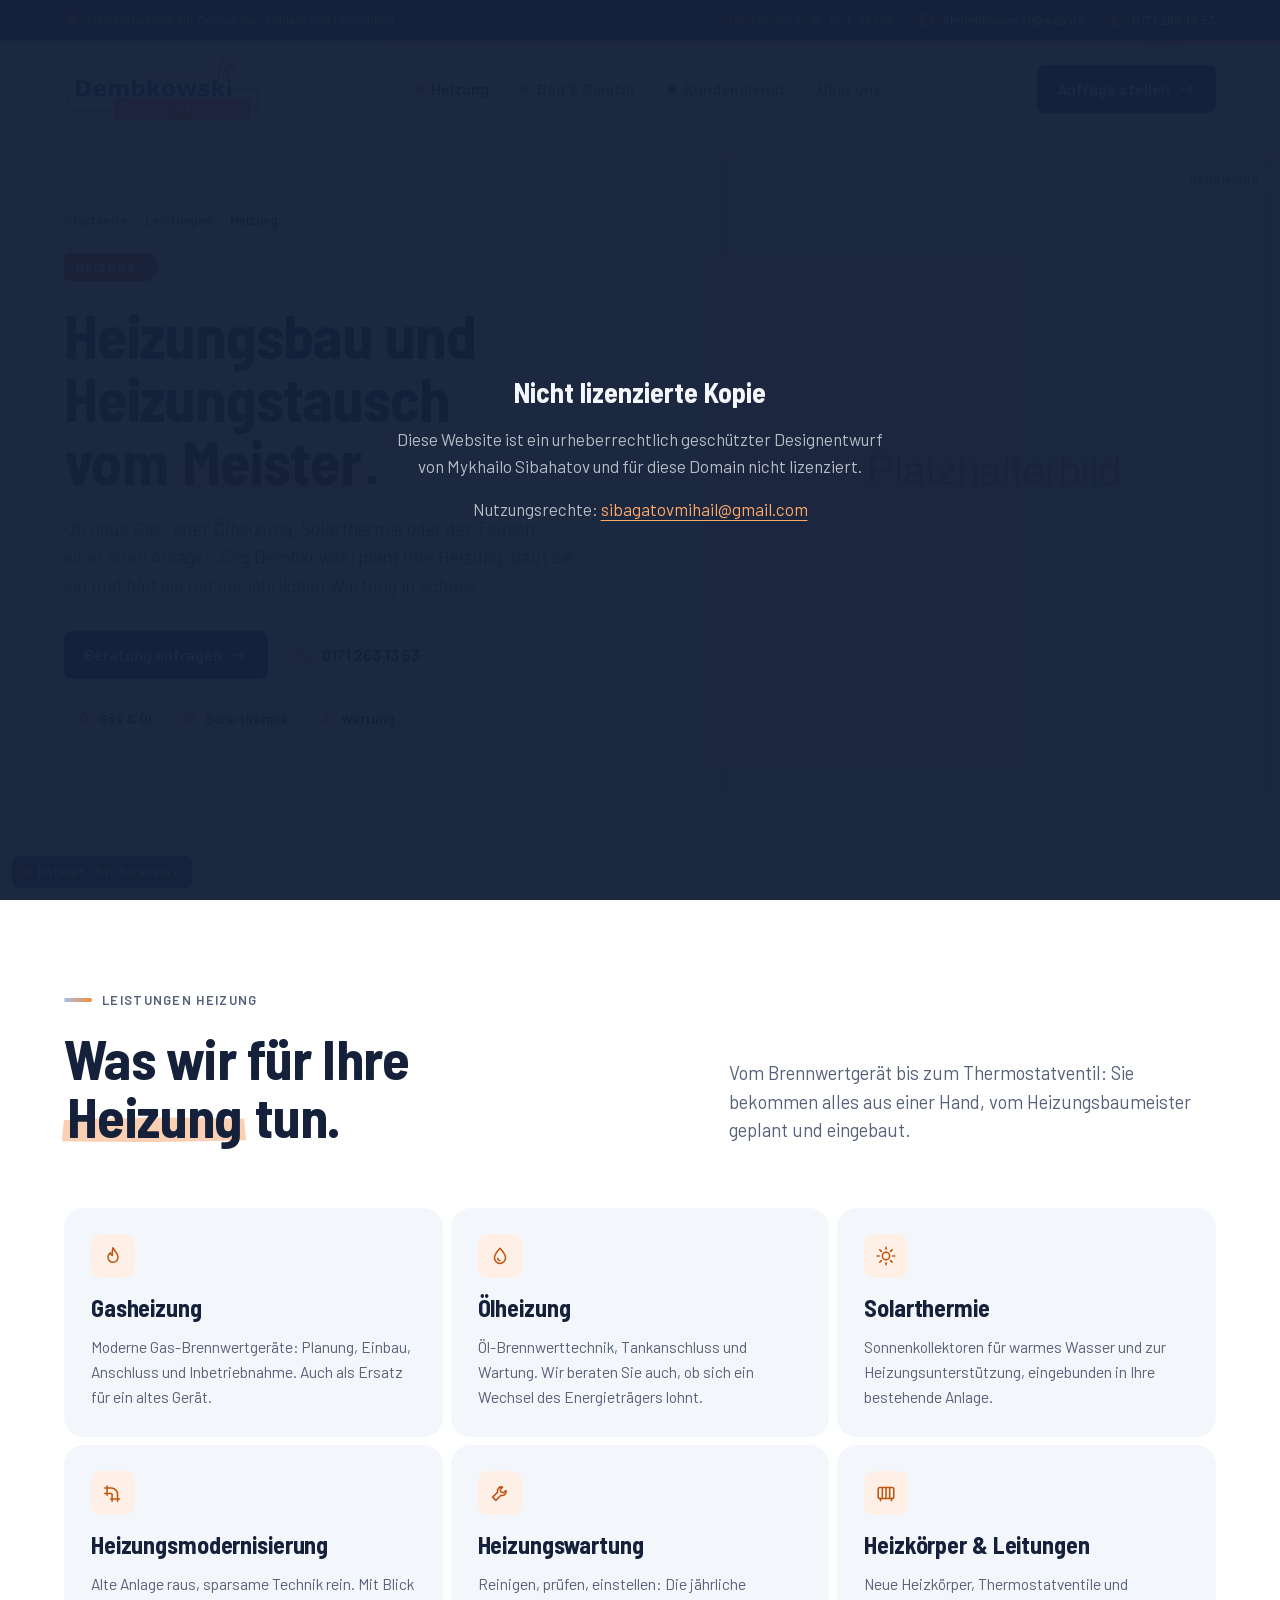
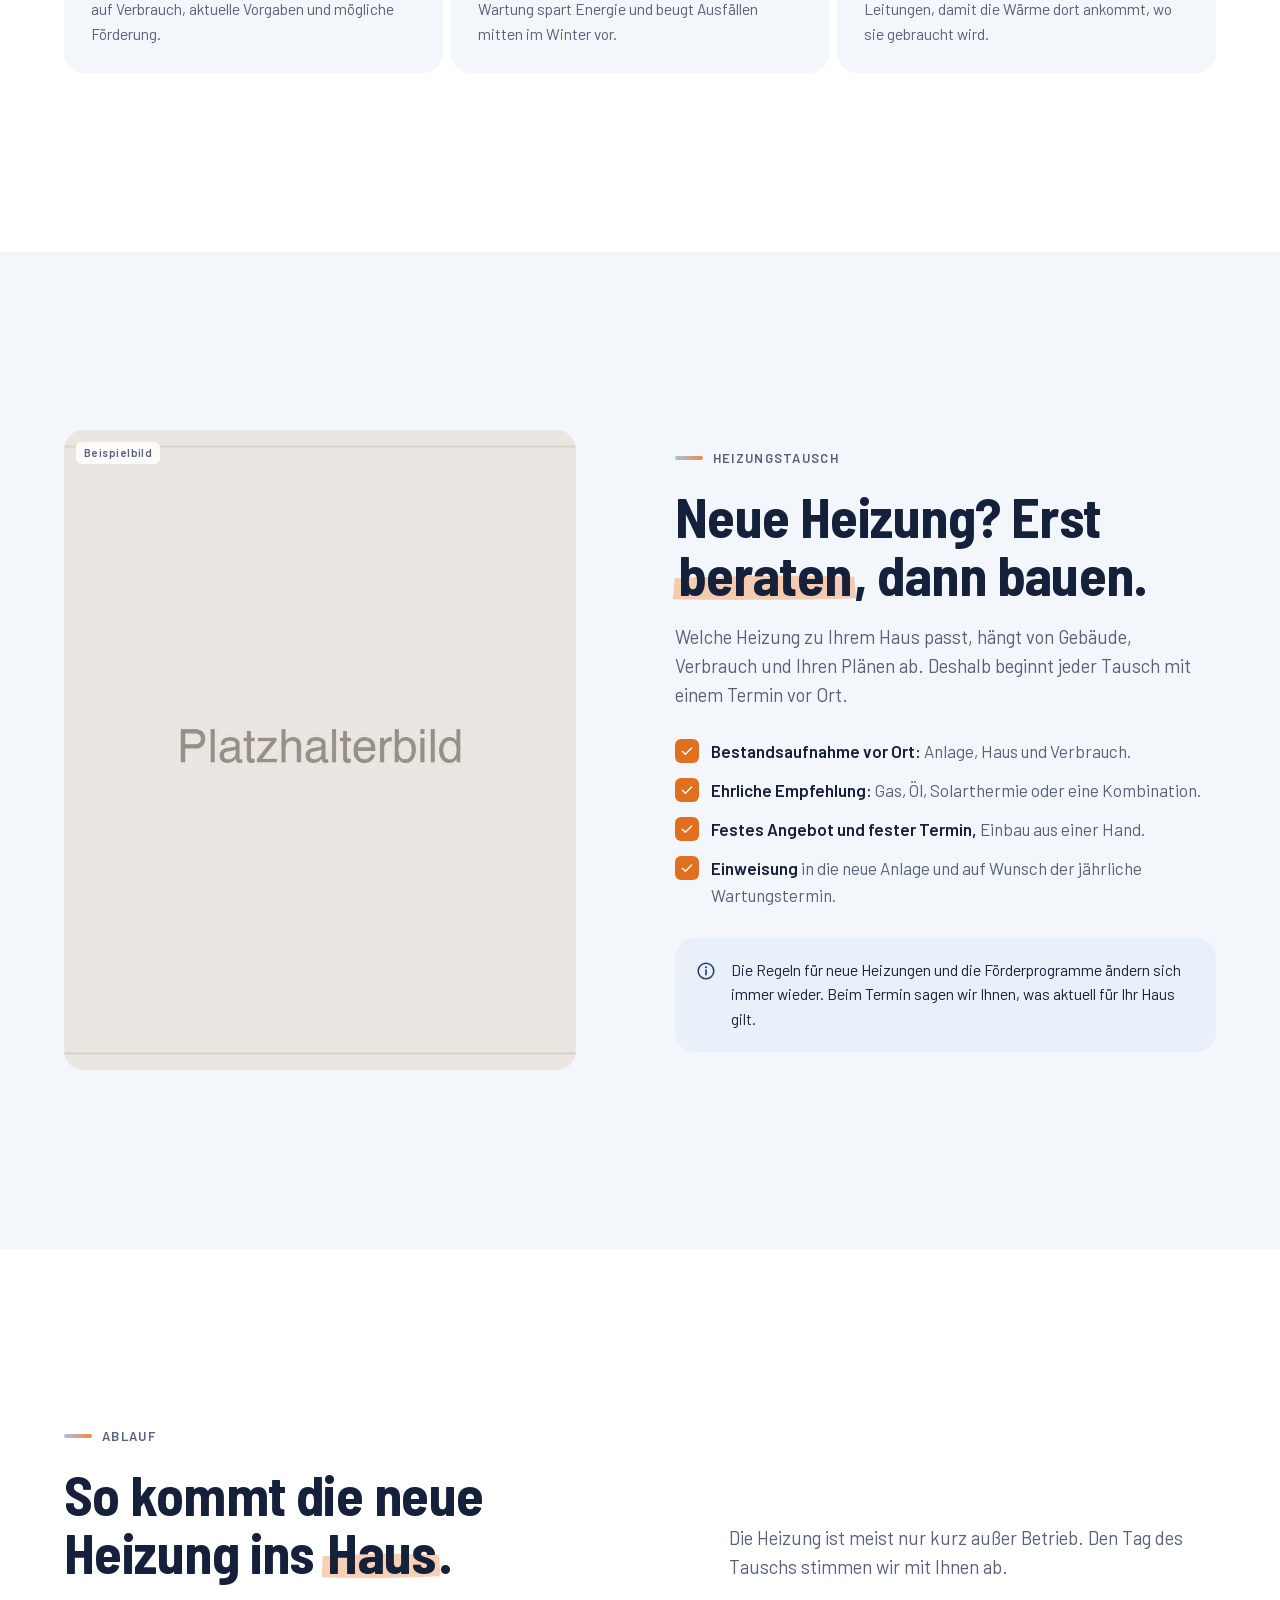
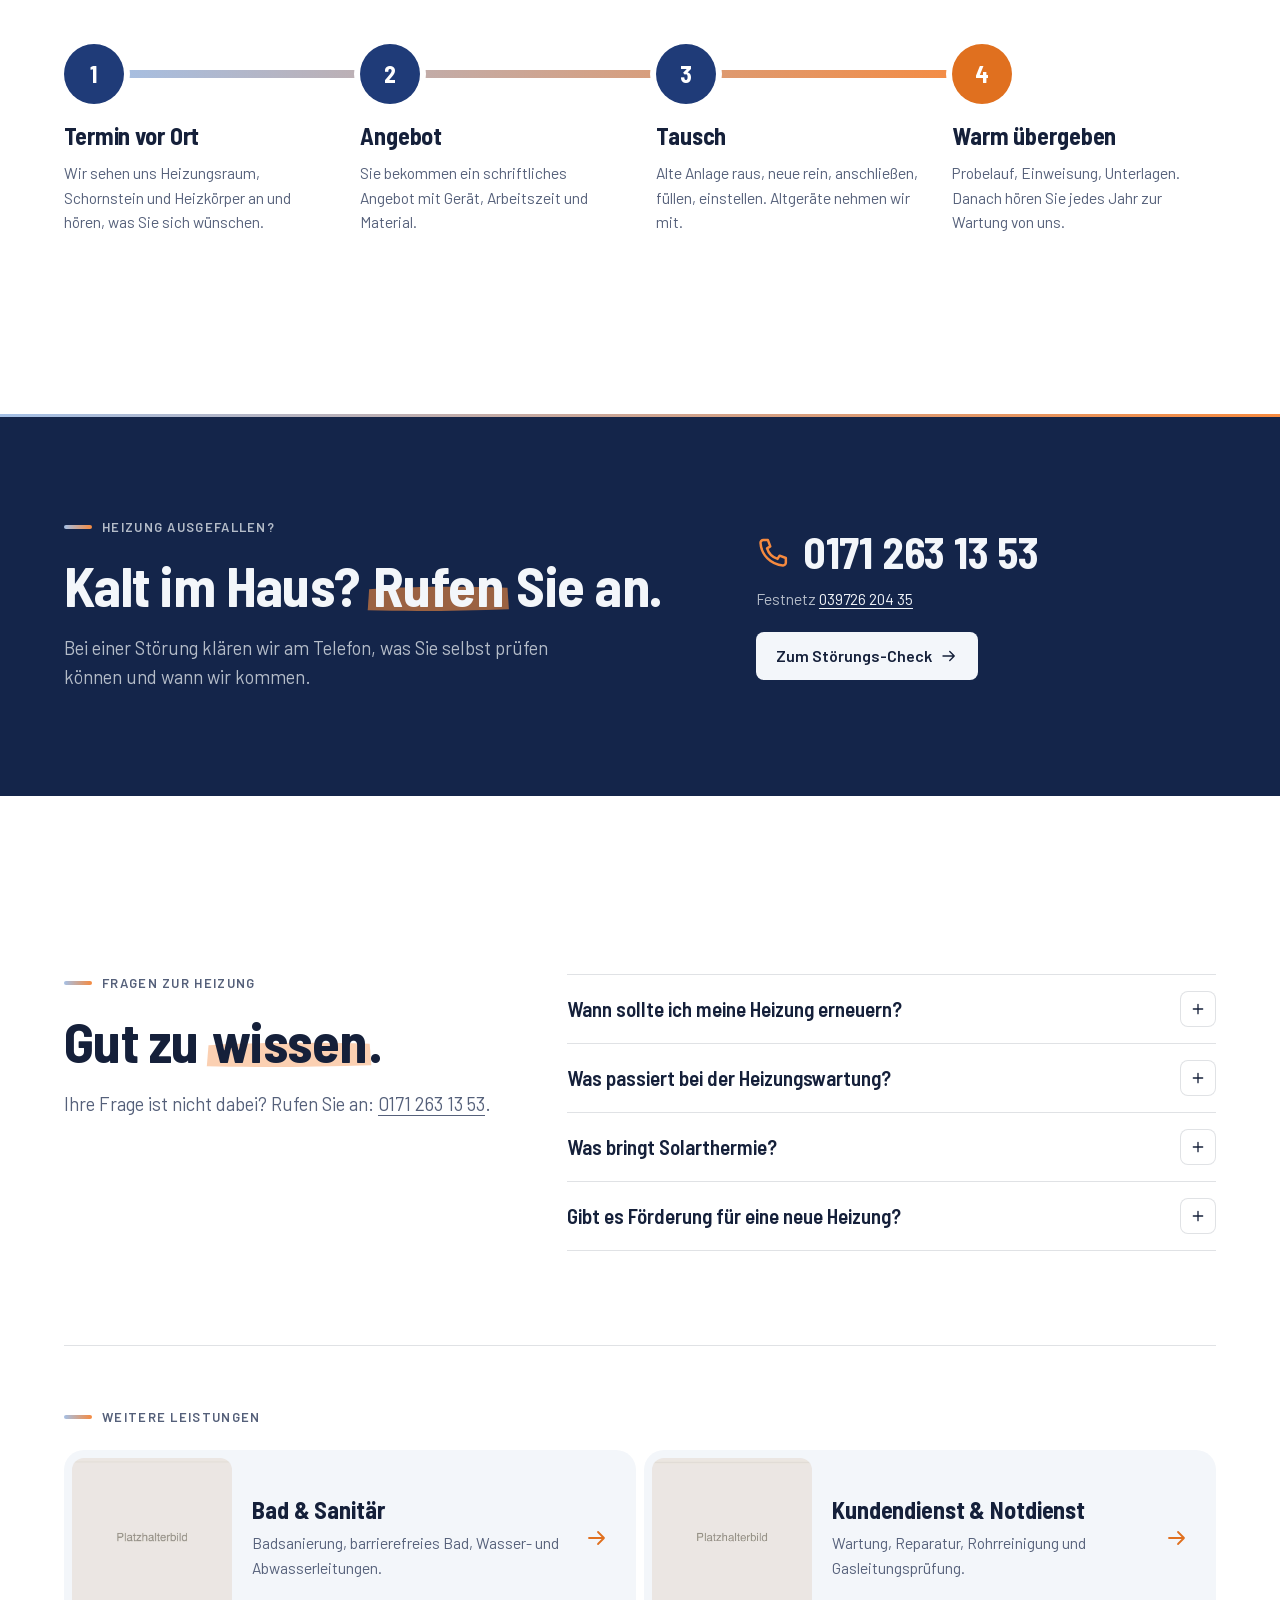
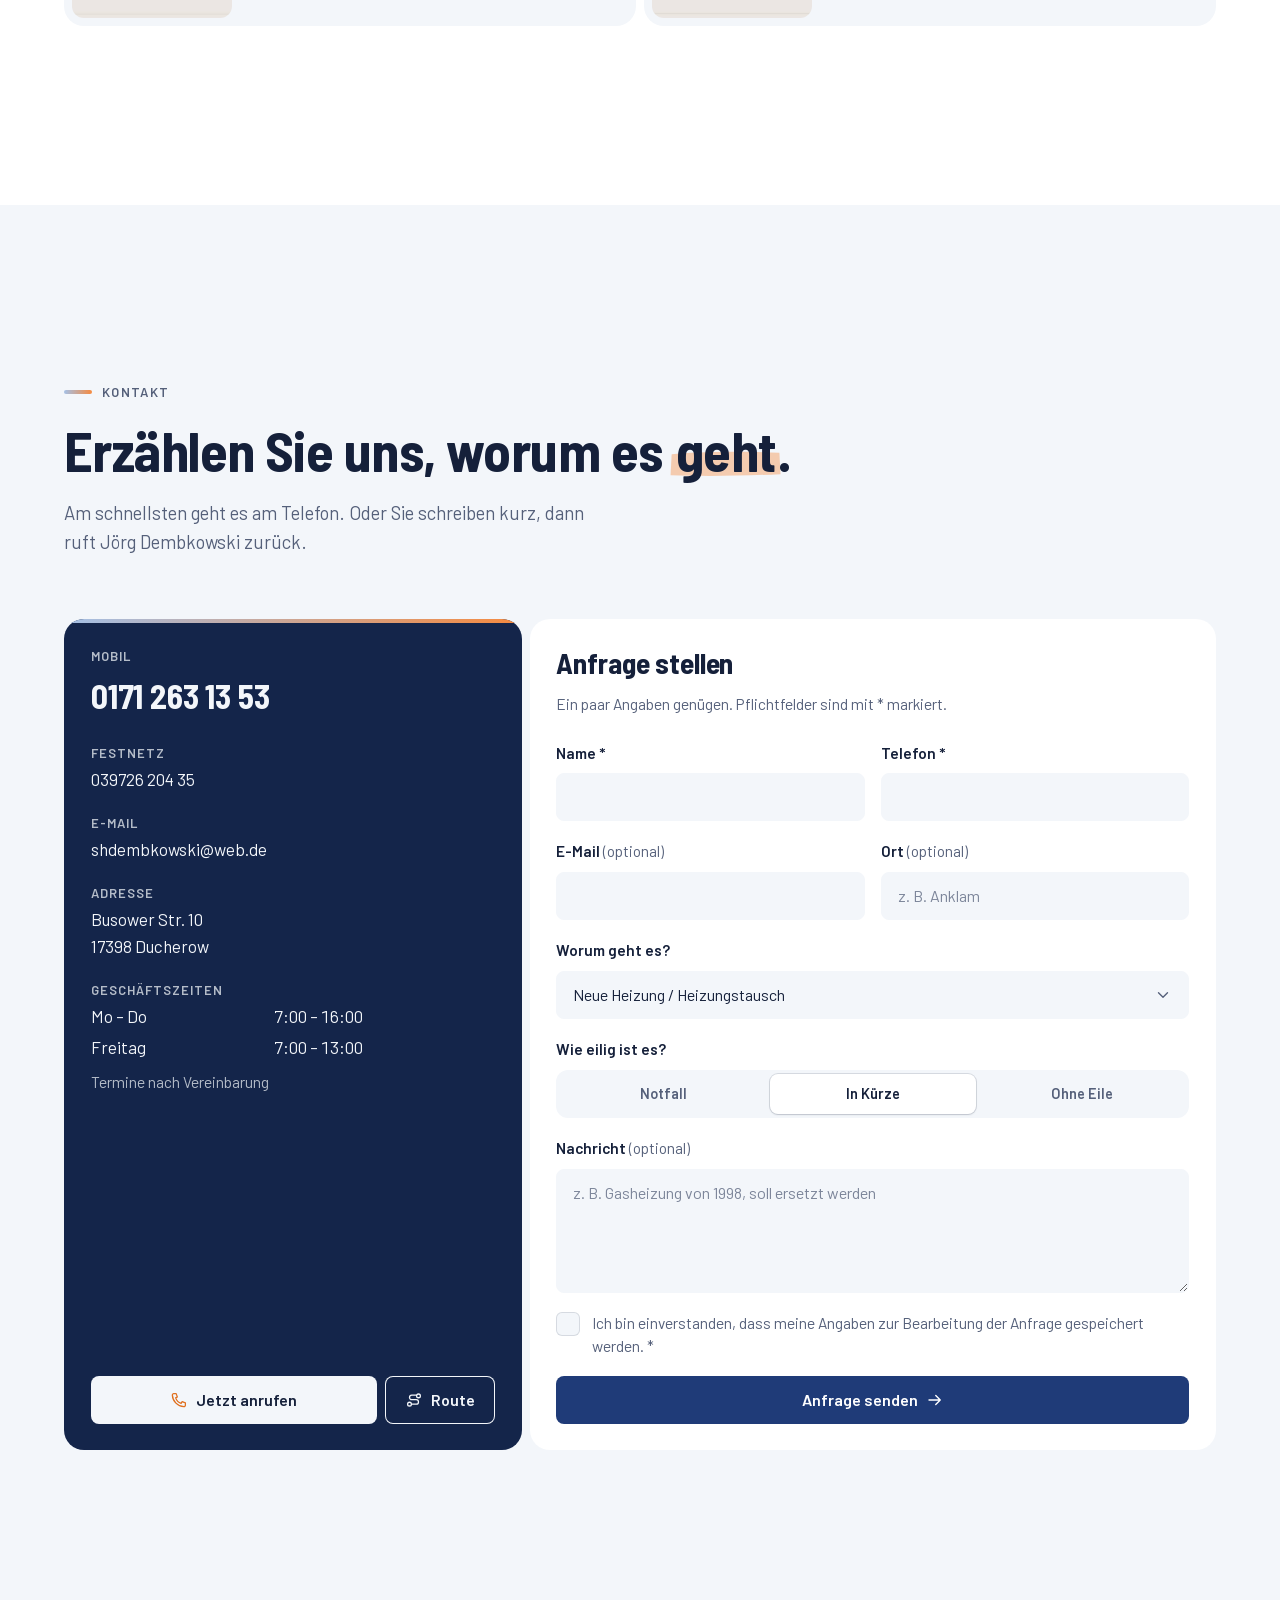
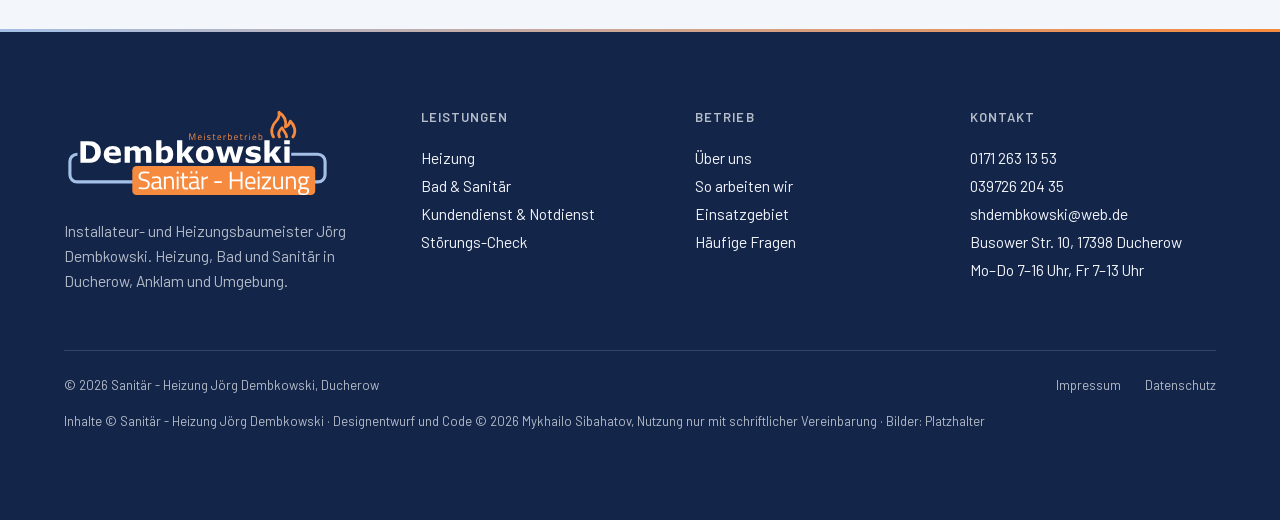
<file: heizung.html>
<!doctype html>
<!--
  Designentwurf „Sanitär - Heizung Jörg Dembkowski“, Ducherow
  Gestaltung und Code © 2026 Mykhailo Sibahatov. Alle Rechte vorbehalten.
  Nur zur Ansicht. Kopieren, Veröffentlichen oder Weiterverwenden ohne schriftliche
  Vereinbarung ist nicht gestattet. Siehe LICENSE.
-->
<html lang="de">
<head>
  <meta charset="utf-8">
  <meta name="viewport" content="width=device-width, initial-scale=1, viewport-fit=cover">
  <title>Heizung: Einbau, Tausch und Wartung · Sanitär - Heizung Jörg Dembkowski, Ducherow</title>
  <meta name="description" content="Heizungsbau vom Meister in Ducherow, Anklam und Umgebung: Gasheizung, Ölheizung, Solarthermie, Heizungstausch und jährliche Wartung. Jörg Dembkowski, Tel. 0171 263 13 53.">
  <meta name="robots" content="noindex, nofollow">
  <meta name="author" content="Mykhailo Sibahatov">
  <meta name="copyright" content="Designentwurf und Code © 2026 Mykhailo Sibahatov. Alle Rechte vorbehalten.">
  <meta name="theme-color" content="#14254A">
  <link rel="icon" href="assets/favicon.svg" type="image/svg+xml">
  <link rel="preload" href="fonts/barlow-400.woff2" as="font" type="font/woff2" crossorigin>
  <link rel="preload" href="fonts/barlow-semi-condensed-700.woff2" as="font" type="font/woff2" crossorigin>
  <link rel="stylesheet" href="css/styles.css?v=2">
  <script>document.documentElement.classList.add('js');</script>
  <script type="application/ld+json">
  {
    "@context": "https://schema.org",
    "@graph": [
      {
        "@type": "Service",
        "name": "Heizungsbau, Heizungstausch und Heizungswartung",
        "serviceType": ["Gasheizung", "Ölheizung", "Solarthermie", "Heizungsmodernisierung", "Heizungswartung"],
        "areaServed": ["Ducherow", "Anklam", "Ueckermünde", "Pasewalk", "Neubrandenburg"],
        "provider": { "@type": "HVACBusiness", "name": "Sanitär - Heizung Jörg Dembkowski", "telephone": "+49 171 2631353",
          "address": { "@type": "PostalAddress", "streetAddress": "Busower Str. 10", "postalCode": "17398", "addressLocality": "Ducherow", "addressCountry": "DE" } }
      },
      {
        "@type": "BreadcrumbList",
        "itemListElement": [
          { "@type": "ListItem", "position": 1, "name": "Startseite", "item": "index.html" },
          { "@type": "ListItem", "position": 2, "name": "Heizung" }
        ]
      }
    ]
  }
  </script>
</head>
<body>
  <!-- partial:sprite -->
  <svg width="0" height="0" style="position:absolute" aria-hidden="true">
    <symbol id="i-phone" viewBox="0 0 24 24"><path d="M5 3.5h3.2l1.6 4.3-2.2 1.4a11 11 0 0 0 7.2 7.2l1.4-2.2 4.3 1.6V19a1.9 1.9 0 0 1-2 1.9A16.5 16.5 0 0 1 3.1 5.5 1.9 1.9 0 0 1 5 3.5Z" fill="none" stroke="currentColor" stroke-width="1.7" stroke-linejoin="round"/></symbol>
    <symbol id="i-mail" viewBox="0 0 24 24"><rect x="3" y="5" width="18" height="14" rx="2.5" fill="none" stroke="currentColor" stroke-width="1.7"/><path d="m4 7 8 6 8-6" fill="none" stroke="currentColor" stroke-width="1.7" stroke-linejoin="round"/></symbol>
    <symbol id="i-pin" viewBox="0 0 24 24"><path d="M12 21s-6.5-5.6-6.5-11a6.5 6.5 0 0 1 13 0c0 5.4-6.5 11-6.5 11Z" fill="none" stroke="currentColor" stroke-width="1.7" stroke-linejoin="round"/><circle cx="12" cy="10" r="2.4" fill="none" stroke="currentColor" stroke-width="1.7"/></symbol>
    <symbol id="i-clock" viewBox="0 0 24 24"><circle cx="12" cy="12" r="8.5" fill="none" stroke="currentColor" stroke-width="1.7"/><path d="M12 7.5V12l3 2" fill="none" stroke="currentColor" stroke-width="1.7" stroke-linecap="round" stroke-linejoin="round"/></symbol>
    <symbol id="i-arrow" viewBox="0 0 24 24"><path d="M4 12h15m-6-6 6 6-6 6" fill="none" stroke="currentColor" stroke-width="1.8" stroke-linecap="round" stroke-linejoin="round"/></symbol>
    <symbol id="i-chev" viewBox="0 0 24 24"><path d="m6 9 6 6 6-6" fill="none" stroke="currentColor" stroke-width="1.8" stroke-linecap="round" stroke-linejoin="round"/></symbol>
    <symbol id="i-check" viewBox="0 0 24 24"><path d="m5 12.5 4.5 4.5L19 7.5" fill="none" stroke="currentColor" stroke-width="2" stroke-linecap="round" stroke-linejoin="round"/></symbol>
    <symbol id="i-plus" viewBox="0 0 24 24"><path d="M12 5v14M5 12h14" fill="none" stroke="currentColor" stroke-width="2" stroke-linecap="round"/></symbol>
    <symbol id="i-star" viewBox="0 0 24 24"><path d="m12 3 2.7 5.6 6.1.8-4.5 4.2 1.1 6L12 16.7l-5.4 2.9 1.1-6-4.5-4.2 6.1-.8Z" fill="currentColor"/></symbol>
    <symbol id="i-route" viewBox="0 0 24 24"><path d="M6 20a2.5 2.5 0 1 0 0-5 2.5 2.5 0 0 0 0 5Zm12-11a2.5 2.5 0 1 0 0-5 2.5 2.5 0 0 0 0 5ZM8.5 17.5H15a3 3 0 0 0 0-6H9a3 3 0 0 1 0-6h6.5" fill="none" stroke="currentColor" stroke-width="1.7" stroke-linecap="round"/></symbol>
    <symbol id="i-badge" viewBox="0 0 24 24"><path d="M12 3 5 6v5.2c0 4.3 2.9 8 7 9.3 4.1-1.3 7-5 7-9.3V6l-7-3Z" fill="none" stroke="currentColor" stroke-width="1.7" stroke-linejoin="round"/><path d="m9 12 2.2 2.2L15.5 10" fill="none" stroke="currentColor" stroke-width="1.7" stroke-linecap="round" stroke-linejoin="round"/></symbol>
    <symbol id="i-calendar" viewBox="0 0 24 24"><rect x="3.5" y="5" width="17" height="15" rx="2.5" fill="none" stroke="currentColor" stroke-width="1.7"/><path d="M3.5 10h17M8 3v4M16 3v4" fill="none" stroke="currentColor" stroke-width="1.7" stroke-linecap="round"/></symbol>
    <symbol id="i-flame" viewBox="0 0 24 24"><path d="M12 3c.8 3.4 5.5 5.3 5.5 10.2A5.5 5.5 0 0 1 6.5 13.4c0-2.3 1.2-3.8 2.5-5 .3 1.7 1.1 2.8 2.3 3.1C11 9 10.9 6.1 12 3Z" fill="none" stroke="currentColor" stroke-width="1.7" stroke-linejoin="round"/></symbol>
    <symbol id="i-drop" viewBox="0 0 24 24"><path d="M12 3.5s6 6.3 6 10.6a6 6 0 0 1-12 0C6 9.8 12 3.5 12 3.5Z" fill="none" stroke="currentColor" stroke-width="1.7" stroke-linejoin="round"/><path d="M9.5 14.5a2.6 2.6 0 0 0 2.5 2.5" fill="none" stroke="currentColor" stroke-width="1.7" stroke-linecap="round"/></symbol>
    <symbol id="i-wrench" viewBox="0 0 24 24"><path d="M14.8 5.6a4.2 4.2 0 0 0-5.3 5.4L4 16.5 7.5 20l5.5-5.5a4.2 4.2 0 0 0 5.4-5.3l-2.6 2.6-2.8-.8-.8-2.8 2.6-2.6Z" fill="none" stroke="currentColor" stroke-width="1.7" stroke-linejoin="round"/></symbol>
    <symbol id="i-sun" viewBox="0 0 24 24"><circle cx="12" cy="12" r="4" fill="none" stroke="currentColor" stroke-width="1.7"/><path d="M12 2.5v2.2M12 19.3v2.2M2.5 12h2.2M19.3 12h2.2M5.3 5.3l1.6 1.6M17.1 17.1l1.6 1.6M5.3 18.7l1.6-1.6M17.1 6.9l1.6-1.6" fill="none" stroke="currentColor" stroke-width="1.7" stroke-linecap="round"/></symbol>
    <symbol id="i-gauge" viewBox="0 0 24 24"><path d="M4.2 16.5a8.5 8.5 0 1 1 15.6 0" fill="none" stroke="currentColor" stroke-width="1.7" stroke-linecap="round"/><path d="m12 15 3.5-4.5" fill="none" stroke="currentColor" stroke-width="1.7" stroke-linecap="round"/><circle cx="12" cy="15" r="1.6" fill="currentColor"/><path d="M8 20h8" fill="none" stroke="currentColor" stroke-width="1.7" stroke-linecap="round"/></symbol>
    <symbol id="i-shower" viewBox="0 0 24 24"><path d="M5 21V7.5A3.5 3.5 0 0 1 8.5 4h.5a3.5 3.5 0 0 1 3.5 3.5V9" fill="none" stroke="currentColor" stroke-width="1.7" stroke-linecap="round"/><path d="M8.5 9.5h8" fill="none" stroke="currentColor" stroke-width="1.7" stroke-linecap="round"/><path d="M10 13v1.5M12.5 13v2.5M15 13v1.5M11.2 17.5v1.5M13.8 17.5v1.5" fill="none" stroke="currentColor" stroke-width="1.7" stroke-linecap="round"/></symbol>
    <symbol id="i-radiator" viewBox="0 0 24 24"><rect x="3.5" y="6" width="17" height="12" rx="2" fill="none" stroke="currentColor" stroke-width="1.7"/><path d="M8 6v12M12 6v12M16 6v12M6 18v2.5M18 18v2.5" fill="none" stroke="currentColor" stroke-width="1.7" stroke-linecap="round"/></symbol>
    <symbol id="i-pipe" viewBox="0 0 24 24"><path d="M3 6.5h7a7 7 0 0 1 7 7V21M3 12.5h7a1 1 0 0 1 1 1V21" fill="none" stroke="currentColor" stroke-width="1.7" stroke-linecap="round"/><path d="M5.5 4.5v10M9.5 18.5h9.5" fill="none" stroke="currentColor" stroke-width="1.7" stroke-linecap="round"/></symbol>
    <symbol id="i-filter" viewBox="0 0 24 24"><path d="M4 5h16l-6 7.2V18l-4 2v-7.8L4 5Z" fill="none" stroke="currentColor" stroke-width="1.7" stroke-linejoin="round"/></symbol>
    <symbol id="i-access" viewBox="0 0 24 24"><circle cx="11" cy="4.5" r="1.8" fill="none" stroke="currentColor" stroke-width="1.7"/><path d="M11 8v5.5h5l2.2 5.5M11 10.5h4.5M8 11.2a5.3 5.3 0 1 0 6.9 7.3" fill="none" stroke="currentColor" stroke-width="1.7" stroke-linecap="round" stroke-linejoin="round"/></symbol>
    <symbol id="i-alert" viewBox="0 0 24 24"><path d="M10.3 4.4a2 2 0 0 1 3.4 0l7.5 13a2 2 0 0 1-1.7 3H4.5a2 2 0 0 1-1.7-3l7.5-13Z" fill="none" stroke="currentColor" stroke-width="1.7" stroke-linejoin="round"/><path d="M12 9.5v4" fill="none" stroke="currentColor" stroke-width="1.8" stroke-linecap="round"/><circle cx="12" cy="16.7" r="1.1" fill="currentColor"/></symbol>
    <symbol id="i-snow" viewBox="0 0 24 24"><path d="M12 3v18M4.2 7.5l15.6 9M4.2 16.5l15.6-9M9.5 4.5 12 6.5l2.5-2M9.5 19.5l2.5-2 2.5 2" fill="none" stroke="currentColor" stroke-width="1.7" stroke-linecap="round" stroke-linejoin="round"/></symbol>
    <symbol id="i-tap" viewBox="0 0 24 24"><path d="M4 9.5h9.5a3 3 0 0 1 3 3V14M4 6.5v6M9 9.5V6.5M6.5 4.5h5" fill="none" stroke="currentColor" stroke-width="1.7" stroke-linecap="round" stroke-linejoin="round"/><path d="M16.5 17.5s-1.6 1.8-1.6 2.9a1.6 1.6 0 0 0 3.2 0c0-1.1-1.6-2.9-1.6-2.9Z" fill="none" stroke="currentColor" stroke-width="1.5" stroke-linejoin="round"/></symbol>
    <symbol id="i-wave" viewBox="0 0 24 24"><path d="M3 9c2.2-2.4 3.8 2.4 6 0s3.8 2.4 6 0 3.8 2.4 6 0M3 15c2.2-2.4 3.8 2.4 6 0s3.8 2.4 6 0 3.8 2.4 6 0" fill="none" stroke="currentColor" stroke-width="1.7" stroke-linecap="round"/></symbol>
    <symbol id="i-drain" viewBox="0 0 24 24"><circle cx="12" cy="12" r="8.5" fill="none" stroke="currentColor" stroke-width="1.7"/><path d="M8 10h8M7.5 13h9M9 16h6" fill="none" stroke="currentColor" stroke-width="1.7" stroke-linecap="round"/></symbol>
    <symbol id="i-euro" viewBox="0 0 24 24"><path d="M17 6.5a6.5 6.5 0 1 0 0 11M5 10.5h8M5 13.5h7" fill="none" stroke="currentColor" stroke-width="1.7" stroke-linecap="round"/></symbol>
    <symbol id="i-info" viewBox="0 0 24 24"><circle cx="12" cy="12" r="8.5" fill="none" stroke="currentColor" stroke-width="1.7"/><path d="M12 11v5" fill="none" stroke="currentColor" stroke-width="1.8" stroke-linecap="round"/><circle cx="12" cy="7.9" r="1.1" fill="currentColor"/></symbol>
    <symbol id="i-tip" viewBox="0 0 14 28"><path d="M0 0h2.6a3 3 0 0 1 2.4 1.2l7.8 11a3 3 0 0 1 0 3.6L5 26.8A3 3 0 0 1 2.6 28H0Z"/></symbol>
  </svg>
  <!-- /partial:sprite -->

  <a class="skip-link" href="#main">Zum Inhalt springen</a>

  <!-- partial:header -->
  <header class="site-header">
    <div class="topbar">
      <div class="container topbar__inner">
        <p class="topbar__text"><svg aria-hidden="true"><use href="#i-pin"/></svg><span class="topbar__long">Meisterbetrieb für Ducherow, Anklam und Umgebung</span><span class="topbar__short">Meisterbetrieb · Ducherow</span></p>
        <div class="topbar__links">
          <p class="topbar__hours"><svg aria-hidden="true"><use href="#i-clock"/></svg>Mo–Do 7–16 · Fr 7–13 Uhr</p>
          <a class="topbar__mail" href="mailto:shdembkowski@web.de"><svg aria-hidden="true"><use href="#i-mail"/></svg>shdembkowski@web.de</a>
          <a href="tel:+491712631353"><svg aria-hidden="true"><use href="#i-phone"/></svg>0171 263 13 53</a>
        </div>
      </div>
    </div>
    <nav class="navbar" data-open="false" aria-label="Hauptnavigation">
      <div class="container navbar__inner">
        <a class="brand" href="index.html" aria-label="Sanitär - Heizung Jörg Dembkowski, zur Startseite">
          <img class="brand__logo" src="assets/logo.svg?v=2" width="162" height="56" alt="Meisterbetrieb Dembkowski, Sanitär - Heizung">
        </a>

        <div class="navbar__menu" id="nav-menu">
          <ul class="navbar__links">
            <li><a class="navbar__link is-current" href="heizung.html" aria-current="page"><span class="navbar__dot navbar__dot--warm" aria-hidden="true"></span>Heizung<svg class="navbar__arrow" aria-hidden="true"><use href="#i-arrow"/></svg></a></li>
            <li><a class="navbar__link" href="bad-sanitaer.html"><span class="navbar__dot navbar__dot--cold" aria-hidden="true"></span>Bad &amp; Sanitär<svg class="navbar__arrow" aria-hidden="true"><use href="#i-arrow"/></svg></a></li>
            <li><a class="navbar__link" href="kundendienst.html"><span class="navbar__dot navbar__dot--night" aria-hidden="true"></span>Kundendienst<svg class="navbar__arrow" aria-hidden="true"><use href="#i-arrow"/></svg></a></li>
            <li><a class="navbar__link" href="index.html#betrieb" data-spy="betrieb">Über uns<svg class="navbar__arrow" aria-hidden="true"><use href="#i-arrow"/></svg></a></li>
          </ul>
          <div class="navbar__sheet-foot">
            <div class="navbar__sheet-cta">
              <a class="btn btn--brand" href="#kontakt">Anfrage stellen</a>
              <a class="btn btn--tile" href="tel:+491712631353" aria-label="Anrufen: 0171 263 13 53"><svg aria-hidden="true"><use href="#i-phone"/></svg></a>
            </div>
            <p class="navbar__sheet-info"><span><svg aria-hidden="true"><use href="#i-clock"/></svg>Mo–Do 7–16 · Fr 7–13 Uhr</span><span><svg aria-hidden="true"><use href="#i-pin"/></svg>Busower Str. 10, Ducherow</span></p>
          </div>
        </div>

        <div class="navbar__actions">
          <a class="btn btn--brand navbar__cta" href="#kontakt">Anfrage stellen<svg aria-hidden="true"><use href="#i-arrow"/></svg></a>
          <a class="btn btn--call navbar__call" href="tel:+491712631353" aria-label="Anrufen: 0171 263 13 53"><svg aria-hidden="true"><use href="#i-phone"/></svg></a>
          <button class="navbar__toggle" type="button" aria-expanded="false" aria-controls="nav-menu">
            <span></span><span></span><span></span><span class="visually-hidden">Menü öffnen</span>
          </button>
        </div>
      </div>
    </nav>
  </header>
  <!-- /partial:header -->

  <main id="main">

    <!-- ============ Page hero ============ -->
    <section class="page-hero" aria-labelledby="page-title">
      <div class="page-hero__grid">
        <div class="page-hero__content">
          <nav class="crumbs" aria-label="Brotkrumen">
            <ol><li><a href="index.html">Startseite</a></li><li><a href="index.html#leistungen">Leistungen</a></li><li><span aria-current="page">Heizung</span></li></ol>
          </nav>
          <p class="pipe-tag"><span>Heizung</span><svg aria-hidden="true"><use href="#i-tip"/></svg></p>
          <div class="page-title"><h1 id="page-title">Heizungsbau und Heizungstausch vom <em>Meister</em>.</h1></div>
          <div class="lead"><p>Ob neue Gas- oder Ölheizung, Solarthermie oder der Tausch einer alten Anlage: Jörg Dembkowski plant Ihre Heizung, baut sie ein und hält sie mit der jährlichen Wartung in Schuss.</p></div>
          <div class="hero__actions">
            <a class="btn btn--brand" href="#kontakt">Beratung anfragen<svg aria-hidden="true"><use href="#i-arrow"/></svg></a>
            <a class="btn btn--plain" href="tel:+491712631353" aria-label="Anrufen: 0171 263 13 53"><svg aria-hidden="true"><use href="#i-phone"/></svg><span class="hero__tel-num">0171 263 13 53</span></a>
          </div>
          <ul class="quick" aria-label="Schwerpunkte">
            <li><svg aria-hidden="true"><use href="#i-flame"/></svg>Gas &amp; Öl</li>
            <li><svg aria-hidden="true"><use href="#i-sun"/></svg>Solarthermie</li>
            <li><svg aria-hidden="true"><use href="#i-wrench"/></svg>Wartung</li>
          </ul>
        </div>
        <div class="page-hero__visual">
          <figure class="page-hero__photo">
            <img src="assets/img/heizungsraum-hoch.jpg" width="1000" height="1504" alt="Heizungsanlage mit Rohren, roten Absperrventilen, Pumpe und Manometern" fetchpriority="high">
            <figcaption class="photo-tag">Beispielbild</figcaption>
          </figure>
        </div>
      </div>
    </section>

    <!-- ============ Leistungsumfang ============ -->
    <section class="section" id="leistungen" aria-labelledby="leistungen-title">
      <div class="container">
        <div class="section-head section-head--split">
          <div class="eyebrow"><p>Leistungen Heizung</p></div>
          <div class="heading"><h2 id="leistungen-title">Was wir für Ihre <em>Heizung</em> tun.</h2></div>
          <div class="lead"><p>Vom Brennwertgerät bis zum Thermostatventil: Sie bekommen alles aus einer Hand, vom Heizungsbaumeister geplant und eingebaut.</p></div>
        </div>
        <ul class="subs reveal">
          <li class="sub">
            <div class="sub__icon" aria-hidden="true"><svg><use href="#i-flame"/></svg></div>
            <div class="sub__title"><h3>Gasheizung</h3></div>
            <div class="sub__text"><p>Moderne Gas-Brennwertgeräte: Planung, Einbau, Anschluss und Inbetriebnahme. Auch als Ersatz für ein altes Gerät.</p></div>
          </li>
          <li class="sub">
            <div class="sub__icon" aria-hidden="true"><svg><use href="#i-drop"/></svg></div>
            <div class="sub__title"><h3>Ölheizung</h3></div>
            <div class="sub__text"><p>Öl-Brennwerttechnik, Tankanschluss und Wartung. Wir beraten Sie auch, ob sich ein Wechsel des Energieträgers lohnt.</p></div>
          </li>
          <li class="sub">
            <div class="sub__icon" aria-hidden="true"><svg><use href="#i-sun"/></svg></div>
            <div class="sub__title"><h3>Solarthermie</h3></div>
            <div class="sub__text"><p>Sonnenkollektoren für warmes Wasser und zur Heizungsunterstützung, eingebunden in Ihre bestehende Anlage.</p></div>
          </li>
          <li class="sub">
            <div class="sub__icon" aria-hidden="true"><svg><use href="#i-pipe"/></svg></div>
            <div class="sub__title"><h3>Heizungsmodernisierung</h3></div>
            <div class="sub__text"><p>Alte Anlage raus, sparsame Technik rein. Mit Blick auf Verbrauch, aktuelle Vorgaben und mögliche Förderung.</p></div>
          </li>
          <li class="sub">
            <div class="sub__icon" aria-hidden="true"><svg><use href="#i-wrench"/></svg></div>
            <div class="sub__title"><h3>Heizungswartung</h3></div>
            <div class="sub__text"><p>Reinigen, prüfen, einstellen: Die jährliche Wartung spart Energie und beugt Ausfällen mitten im Winter vor.</p></div>
          </li>
          <li class="sub">
            <div class="sub__icon" aria-hidden="true"><svg><use href="#i-radiator"/></svg></div>
            <div class="sub__title"><h3>Heizkörper &amp; Leitungen</h3></div>
            <div class="sub__text"><p>Neue Heizkörper, Thermostatventile und Leitungen, damit die Wärme dort ankommt, wo sie gebraucht wird.</p></div>
          </li>
        </ul>
      </div>
    </section>

    <!-- ============ Heizungstausch ============ -->
    <section class="section section--tint" id="tausch" aria-labelledby="tausch-title">
      <div class="container split">
        <figure class="split__media split__media--tall">
          <img src="assets/img/heizkoerper.jpg" width="1600" height="1065" alt="Weißer Heizkörper unter einem Fenster in einem hellen Wohnraum" loading="lazy">
          <figcaption class="photo-tag">Beispielbild</figcaption>
        </figure>
        <div class="split__content">
          <div class="section-head">
            <div class="eyebrow"><p>Heizungstausch</p></div>
            <div class="heading"><h2 id="tausch-title">Neue Heizung? Erst <em>beraten</em>, dann bauen.</h2></div>
            <div class="lead"><p>Welche Heizung zu Ihrem Haus passt, hängt von Gebäude, Verbrauch und Ihren Plänen ab. Deshalb beginnt jeder Tausch mit einem Termin vor Ort.</p></div>
          </div>
          <ul class="checks">
            <li><svg aria-hidden="true"><use href="#i-check"/></svg><p><b>Bestandsaufnahme vor Ort:</b> Anlage, Haus und Verbrauch.</p></li>
            <li><svg aria-hidden="true"><use href="#i-check"/></svg><p><b>Ehrliche Empfehlung:</b> Gas, Öl, Solarthermie oder eine Kombination.</p></li>
            <li><svg aria-hidden="true"><use href="#i-check"/></svg><p><b>Festes Angebot und fester Termin,</b> Einbau aus einer Hand.</p></li>
            <li><svg aria-hidden="true"><use href="#i-check"/></svg><p><b>Einweisung</b> in die neue Anlage und auf Wunsch der jährliche Wartungstermin.</p></li>
          </ul>
          <div class="notice">
            <svg aria-hidden="true"><use href="#i-info"/></svg>
            <p>Die Regeln für neue Heizungen und die Förderprogramme ändern sich immer wieder. Beim Termin sagen wir Ihnen, was aktuell für Ihr Haus gilt.</p>
          </div>
        </div>
      </div>
    </section>

    <!-- ============ Ablauf ============ -->
    <section class="section" id="ablauf" aria-labelledby="ablauf-title">
      <div class="container">
        <div class="section-head section-head--split">
          <div class="eyebrow"><p>Ablauf</p></div>
          <div class="heading"><h2 id="ablauf-title">So kommt die neue Heizung ins <em>Haus</em>.</h2></div>
          <div class="lead"><p>Die Heizung ist meist nur kurz außer Betrieb. Den Tag des Tauschs stimmen wir mit Ihnen ab.</p></div>
        </div>
        <ol class="flow" data-inview>
          <li class="flow__pipe" aria-hidden="true"></li>
          <li class="flow__step">
            <div class="flow__num" aria-hidden="true">1</div>
            <div class="flow__title"><h3>Termin vor Ort</h3></div>
            <div class="flow__text"><p>Wir sehen uns Heizungsraum, Schornstein und Heizkörper an und hören, was Sie sich wünschen.</p></div>
          </li>
          <li class="flow__step">
            <div class="flow__num" aria-hidden="true">2</div>
            <div class="flow__title"><h3>Angebot</h3></div>
            <div class="flow__text"><p>Sie bekommen ein schriftliches Angebot mit Gerät, Arbeitszeit und Material.</p></div>
          </li>
          <li class="flow__step">
            <div class="flow__num" aria-hidden="true">3</div>
            <div class="flow__title"><h3>Tausch</h3></div>
            <div class="flow__text"><p>Alte Anlage raus, neue rein, anschließen, füllen, einstellen. Altgeräte nehmen wir mit.</p></div>
          </li>
          <li class="flow__step">
            <div class="flow__num" aria-hidden="true">4</div>
            <div class="flow__title"><h3>Warm übergeben</h3></div>
            <div class="flow__text"><p>Probelauf, Einweisung, Unterlagen. Danach hören Sie jedes Jahr zur Wartung von uns.</p></div>
          </li>
        </ol>
      </div>
    </section>

    <!-- ============ Call band ============ -->
    <section class="section section--night callband" aria-labelledby="call-title">
      <div class="container callband__inner">
        <div class="callband__text">
          <div class="eyebrow"><p>Heizung ausgefallen?</p></div>
          <div class="heading"><h2 id="call-title">Kalt im Haus? <em>Rufen</em> Sie an.</h2></div>
          <div class="lead"><p>Bei einer Störung klären wir am Telefon, was Sie selbst prüfen können und wann wir kommen.</p></div>
        </div>
        <div class="callband__actions">
          <a class="callband__num" href="tel:+491712631353"><svg aria-hidden="true"><use href="#i-phone"/></svg>0171 263 13 53</a>
          <p class="callband__alt">Festnetz <a href="tel:+493972620435">039726 204 35</a></p>
          <a class="btn btn--light" href="kundendienst.html#stoerung">Zum Störungs-Check<svg aria-hidden="true"><use href="#i-arrow"/></svg></a>
        </div>
      </div>
    </section>

    <!-- ============ FAQ + weitere Leistungen ============ -->
    <section class="section" id="fragen" aria-labelledby="fragen-title">
      <div class="container">
        <div class="faq">
          <div class="section-head">
            <div class="eyebrow"><p>Fragen zur Heizung</p></div>
            <div class="heading"><h2 id="fragen-title">Gut zu <em>wissen</em>.</h2></div>
            <div class="lead"><p>Ihre Frage ist nicht dabei? Rufen Sie an: <a href="tel:+491712631353">0171 263 13 53</a>.</p></div>
          </div>
          <div class="acc-list">
            <div class="acc">
              <h3><button class="acc__btn" type="button" aria-expanded="false" aria-controls="hf-1" id="hf-1-btn">Wann sollte ich meine Heizung erneuern?<span class="acc__icon" aria-hidden="true"><svg><use href="#i-plus"/></svg></span></button></h3>
              <div class="acc__panel" id="hf-1" role="region" aria-labelledby="hf-1-btn"><div class="acc__inner"><p>Ein Richtwert sind 20 bis 25 Jahre. Früher lohnt es sich, wenn Reparaturen häufiger werden, der Verbrauch steigt oder Ersatzteile schwer zu bekommen sind. Wir sagen Ihnen, ob Reparatur oder Tausch sinnvoller ist.</p></div></div>
            </div>
            <div class="acc">
              <h3><button class="acc__btn" type="button" aria-expanded="false" aria-controls="hf-2" id="hf-2-btn">Was passiert bei der Heizungswartung?<span class="acc__icon" aria-hidden="true"><svg><use href="#i-plus"/></svg></span></button></h3>
              <div class="acc__panel" id="hf-2" role="region" aria-labelledby="hf-2-btn"><div class="acc__inner"><p>Brenner und Wärmetauscher werden gereinigt, Dichtungen, Wasserdruck, Ausdehnungsgefäß und Sicherheitseinrichtungen geprüft und die Anlage neu eingestellt. Danach wissen Sie, in welchem Zustand Ihre Heizung ist.</p></div></div>
            </div>
            <div class="acc">
              <h3><button class="acc__btn" type="button" aria-expanded="false" aria-controls="hf-3" id="hf-3-btn">Was bringt Solarthermie?<span class="acc__icon" aria-hidden="true"><svg><use href="#i-plus"/></svg></span></button></h3>
              <div class="acc__panel" id="hf-3" role="region" aria-labelledby="hf-3-btn"><div class="acc__inner"><p>Sonnenkollektoren erwärmen im Sommer einen großen Teil Ihres Warmwassers und unterstützen in der Übergangszeit die Heizung. Der Kessel läuft dadurch seltener. Ob sich das für Ihr Dach lohnt, prüfen wir vor Ort.</p></div></div>
            </div>
            <div class="acc">
              <h3><button class="acc__btn" type="button" aria-expanded="false" aria-controls="hf-4" id="hf-4-btn">Gibt es Förderung für eine neue Heizung?<span class="acc__icon" aria-hidden="true"><svg><use href="#i-plus"/></svg></span></button></h3>
              <div class="acc__panel" id="hf-4" role="region" aria-labelledby="hf-4-btn"><div class="acc__inner"><p>Für bestimmte Heizungen und Maßnahmen gibt es staatliche Förderung. Welche Programme gerade gelten und ob Ihr Vorhaben dazugehört, klären wir gemeinsam, bevor Sie den Auftrag erteilen.</p></div></div>
            </div>
          </div>
        </div>

        <div class="more-block">
          <div class="eyebrow"><p>Weitere Leistungen</p></div>
          <div class="more">
            <a class="more__card" href="bad-sanitaer.html">
              <figure class="more__photo"><img src="assets/img/bad-hell.jpg" width="1600" height="1067" alt="" loading="lazy"></figure>
              <div class="more__body"><h3>Bad &amp; Sanitär</h3><p>Badsanierung, barrierefreies Bad, Wasser- und Abwasserleitungen.</p></div>
              <svg class="more__arrow" aria-hidden="true"><use href="#i-arrow"/></svg>
            </a>
            <a class="more__card" href="kundendienst.html">
              <figure class="more__photo"><img src="assets/img/waschbecken-reparatur.jpg" width="1600" height="1200" alt="" loading="lazy"></figure>
              <div class="more__body"><h3>Kundendienst &amp; Notdienst</h3><p>Wartung, Reparatur, Rohrreinigung und Gasleitungsprüfung.</p></div>
              <svg class="more__arrow" aria-hidden="true"><use href="#i-arrow"/></svg>
            </a>
          </div>
        </div>
      </div>
    </section>

    <!-- partial:contact -->
    <section class="section section--tint" id="kontakt" aria-labelledby="kontakt-title">
      <div class="container">
        <div class="section-head">
          <div class="eyebrow"><p>Kontakt</p></div>
          <div class="heading"><h2 id="kontakt-title">Erzählen Sie uns, worum es <em>geht</em>.</h2></div>
          <div class="lead"><p>Am schnellsten geht es am Telefon. Oder Sie schreiben kurz, dann ruft Jörg Dembkowski zurück.</p></div>
        </div>

        <div class="contact">
          <div class="contact__info">
            <dl class="contact__details">
              <div><dt>Mobil</dt><dd><a class="contact__big" href="tel:+491712631353">0171 263 13 53</a></dd></div>
              <div><dt>Festnetz</dt><dd><a href="tel:+493972620435">039726 204 35</a></dd></div>
              <div><dt>E-Mail</dt><dd><a href="mailto:shdembkowski@web.de">shdembkowski@web.de</a></dd></div>
              <div><dt>Adresse</dt><dd>Busower Str. 10<br>17398 Ducherow</dd></div>
              <div><dt>Geschäftszeiten</dt><dd class="hours"><div><span>Mo – Do</span><span>7:00 – 16:00</span></div><div><span>Freitag</span><span>7:00 – 13:00</span></div><small>Termine nach Vereinbarung</small></dd></div>
            </dl>
            <div class="contact__actions">
              <a class="btn btn--brand" href="tel:+491712631353"><svg aria-hidden="true"><use href="#i-phone"/></svg>Jetzt anrufen</a>
              <a class="btn btn--ghost" href="https://www.google.com/maps/search/?api=1&amp;query=Busower+Str.+10%2C+17398+Ducherow" target="_blank" rel="noopener"><svg aria-hidden="true"><use href="#i-route"/></svg>Route</a>
            </div>
          </div>

          <div class="form-cell">
            <div class="form-cell__title"><h3>Anfrage stellen</h3></div>
            <div class="form-cell__hint"><p>Ein paar Angaben genügen. Pflichtfelder sind mit * markiert.</p></div>
            <form class="form" id="contact-form" novalidate>
              <div class="form__row">
                <div class="field">
                  <label for="f-name">Name *</label>
                  <input id="f-name" name="name" type="text" autocomplete="name" required>
                  <p class="field__error" id="f-name-err" aria-live="polite"></p>
                </div>
                <div class="field">
                  <label for="f-tel">Telefon *</label>
                  <input id="f-tel" name="telefon" type="tel" autocomplete="tel" inputmode="tel" required>
                  <p class="field__error" id="f-tel-err" aria-live="polite"></p>
                </div>
              </div>
              <div class="form__row">
                <div class="field">
                  <label for="f-mail">E-Mail <small>(optional)</small></label>
                  <input id="f-mail" name="email" type="email" autocomplete="email" inputmode="email">
                  <p class="field__error" id="f-mail-err" aria-live="polite"></p>
                </div>
                <div class="field">
                  <label for="f-ort">Ort <small>(optional)</small></label>
                  <input id="f-ort" name="ort" type="text" autocomplete="address-level2" placeholder="z. B. Anklam">
                </div>
              </div>
              <div class="field">
                <label for="f-art">Worum geht es?</label>
                <select id="f-art" name="anliegen" class="input">
                  <option value="">Bitte wählen</option>
                  <option selected>Neue Heizung / Heizungstausch</option>
                  <option>Heizungswartung</option>
                  <option>Badsanierung / neues Bad</option>
                  <option>Sanitär- und Wasserinstallation</option>
                  <option>Reparatur / Störung</option>
                  <option>Rohrreinigung</option>
                  <option>Gasleitungsprüfung</option>
                  <option>Etwas anderes</option>
                </select>
              </div>
              <div class="field">
                <p class="field__label" id="f-eile-lbl">Wie eilig ist es?</p>
                <div class="seg" role="radiogroup" aria-labelledby="f-eile-lbl">
                  <label><input type="radio" name="dringlichkeit" value="Notfall"><span>Notfall</span></label>
                  <label><input type="radio" name="dringlichkeit" value="Bald" checked><span>In Kürze</span></label>
                  <label><input type="radio" name="dringlichkeit" value="Planung"><span>Ohne Eile</span></label>
                </div>
              </div>
              <div class="field">
                <label for="f-msg">Nachricht <small>(optional)</small></label>
                <textarea id="f-msg" name="nachricht" rows="4" placeholder="z. B. Gasheizung von 1998, soll ersetzt werden"></textarea>
              </div>
              <div class="field field--check">
                <label class="check" for="f-ok">
                  <input id="f-ok" name="datenschutz" type="checkbox" class="check__input" required>
                  <span class="check__box" aria-hidden="true"><svg><use href="#i-check"/></svg></span>
                  <span class="check__text">Ich bin einverstanden, dass meine Angaben zur Bearbeitung der Anfrage gespeichert werden. *</span>
                </label>
                <p class="field__error" id="f-ok-err" aria-live="polite"></p>
              </div>
              <input type="checkbox" name="botcheck" class="visually-hidden" tabindex="-1" autocomplete="off" aria-hidden="true">
              <button class="btn btn--brand" type="submit">Anfrage senden<svg aria-hidden="true"><use href="#i-arrow"/></svg></button>
              <p class="form__status" role="status"></p>
            </form>
          </div>
        </div>
      </div>
    </section>
    <!-- /partial:contact -->
  </main>

  <!-- partial:footer -->
  <footer class="footer">
    <div class="container">
      <div class="footer__grid">
        <div class="footer__brandcol">
          <a class="brand brand--footer" href="index.html" aria-label="Zur Startseite">
            <img class="brand__logo" src="assets/logo-negativ.svg?v=2" width="162" height="56" alt="Meisterbetrieb Dembkowski, Sanitär - Heizung">
          </a>
          <p class="footer__claim">Installateur- und Heizungsbaumeister Jörg Dembkowski. Heizung, Bad und Sanitär in Ducherow, Anklam und Umgebung.</p>
        </div>
        <div>
          <h2>Leistungen</h2>
          <ul>
            <li><a href="heizung.html">Heizung</a></li>
            <li><a href="bad-sanitaer.html">Bad &amp; Sanitär</a></li>
            <li><a href="kundendienst.html">Kundendienst &amp; Notdienst</a></li>
            <li><a href="kundendienst.html#stoerung">Störungs-Check</a></li>
          </ul>
        </div>
        <div>
          <h2>Betrieb</h2>
          <ul>
            <li><a href="index.html#betrieb">Über uns</a></li>
            <li><a href="index.html#ablauf">So arbeiten wir</a></li>
            <li><a href="index.html#gebiet">Einsatzgebiet</a></li>
            <li><a href="index.html#fragen">Häufige Fragen</a></li>
          </ul>
        </div>
        <div>
          <h2>Kontakt</h2>
          <ul>
            <li><a href="tel:+491712631353">0171 263 13 53</a></li>
            <li><a href="tel:+493972620435">039726 204 35</a></li>
            <li><a href="mailto:shdembkowski@web.de">shdembkowski@web.de</a></li>
            <li>Busower Str. 10, 17398 Ducherow</li>
            <li>Mo–Do 7–16 Uhr, Fr 7–13 Uhr</li>
          </ul>
        </div>
      </div>
      <div class="footer__bottom">
        <p>© <span data-year>2026</span> Sanitär - Heizung Jörg Dembkowski, Ducherow</p>
        <div class="footer__legal"><a href="impressum.html">Impressum</a><a href="#">Datenschutz</a></div>
        <p class="footer__credit">Inhalte © Sanitär - Heizung Jörg Dembkowski · Designentwurf und Code © 2026 Mykhailo Sibahatov, Nutzung nur mit schriftlicher Vereinbarung · Bilder: Platzhalter</p>
      </div>
    </div>
  </footer>

  <div class="dock" aria-label="Schnellkontakt">
    <a class="btn btn--brand" href="tel:+491712631353"><svg aria-hidden="true"><use href="#i-phone"/></svg>Anrufen</a>
    <a class="btn btn--plain" href="#kontakt">Anfrage stellen</a>
  </div>

  <p class="draft-tag" aria-label="Designentwurf von Mykhailo Sibahatov, nicht zur Veröffentlichung freigegeben"><span class="draft-tag__dot" aria-hidden="true"></span>Entwurf · © M. Sibahatov</p>
  <!-- /partial:footer -->

  <script src="js/main.js?v=2" defer></script>
</body>
</html>
</file>
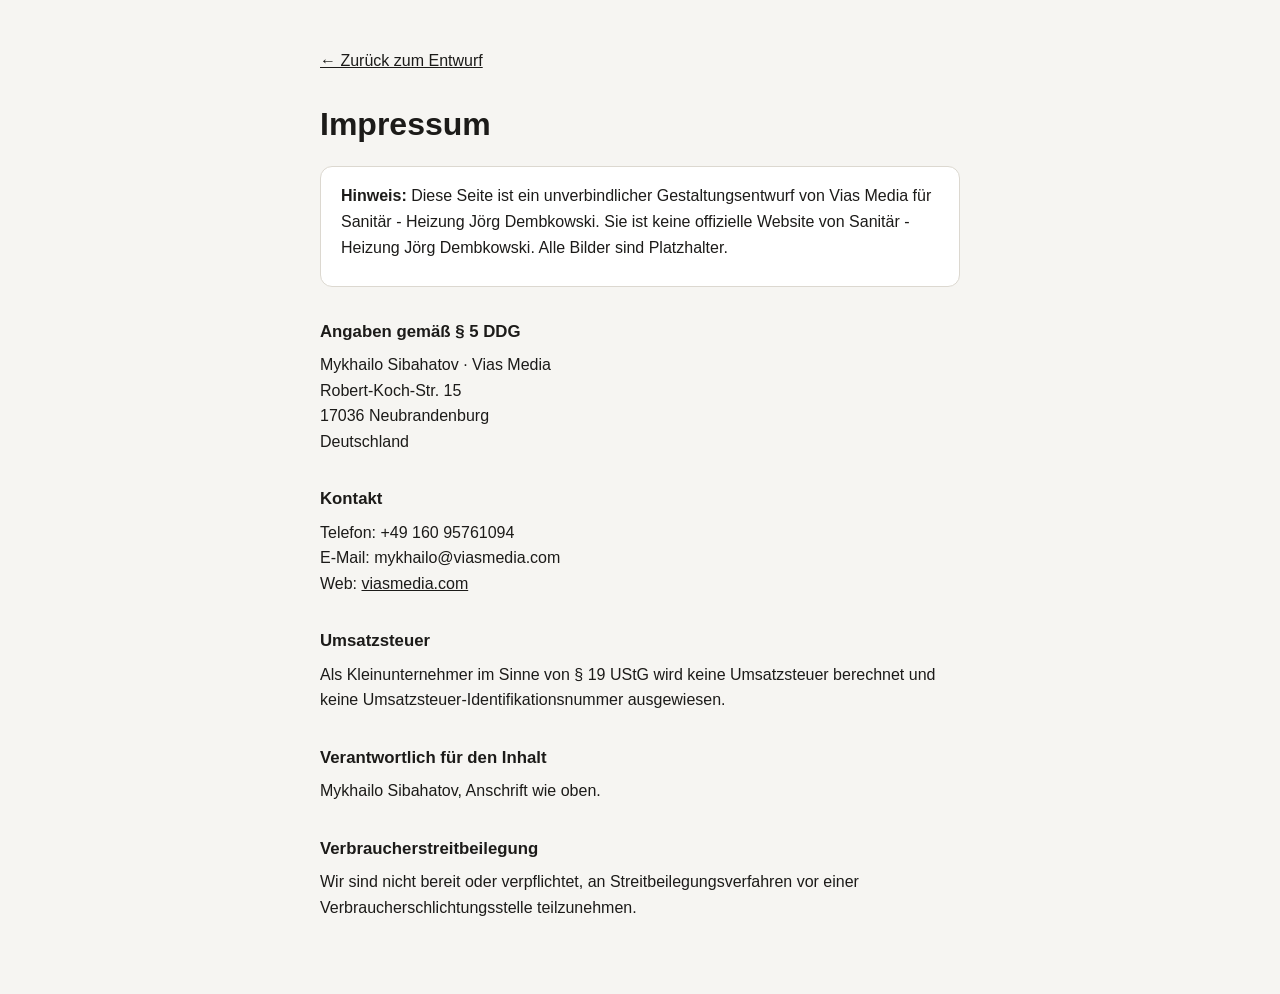
<file: impressum.html>
<!DOCTYPE html>
<html lang="de">
<head>
  <meta charset="utf-8">
  <meta name="viewport" content="width=device-width, initial-scale=1">
  <meta name="robots" content="noindex, nofollow">
  <title>Impressum · Entwurf von Vias Media</title>
  <style>
    :root { color-scheme: light; }
    body { margin: 0; background: #F6F5F2; color: #1C1B19; font: 1rem/1.6 -apple-system, BlinkMacSystemFont, "Segoe UI", Roboto, Helvetica, Arial, sans-serif; }
    main { max-width: 40rem; margin-inline: auto; padding: 3rem 1.5rem 4rem; }
    .back { display: inline-block; margin-bottom: 2rem; color: #1C1B19; }
    h1 { font-size: 2rem; line-height: 1.15; margin: 0 0 1.5rem; }
    h2 { font-size: 1.05rem; margin: 2rem 0 .4rem; }
    p { margin: 0 0 .6rem; }
    .note { background: #FFFFFF; border: 1px solid #DCD8D0; border-radius: .75rem; padding: 1rem 1.25rem; }
    a { color: inherit; }
  </style>
</head>
<body>
  <main>
    <div><a class="back" href="index.html">← Zurück zum Entwurf</a></div>
    <div><h1>Impressum</h1></div>
    <div class="note"><p><b>Hinweis:</b> Diese Seite ist ein unverbindlicher Gestaltungsentwurf von Vias Media für Sanitär - Heizung Jörg Dembkowski. Sie ist keine offizielle Website von Sanitär - Heizung Jörg Dembkowski. Alle Bilder sind Platzhalter.</p></div>

    <div><h2>Angaben gemäß § 5 DDG</h2></div>
    <div><p>Mykhailo Sibahatov · Vias Media<br>Robert-Koch-Str. 15<br>17036 Neubrandenburg<br>Deutschland</p></div>

    <div><h2>Kontakt</h2></div>
    <div><p>Telefon: +49 160 95761094<br>E-Mail: mykhailo@viasmedia.com<br>Web: <a href="https://viasmedia.com">viasmedia.com</a></p></div>

    <div><h2>Umsatzsteuer</h2></div>
    <div><p>Als Kleinunternehmer im Sinne von § 19 UStG wird keine Umsatzsteuer berechnet und keine Umsatzsteuer-Identifikationsnummer ausgewiesen.</p></div>

    <div><h2>Verantwortlich für den Inhalt</h2></div>
    <div><p>Mykhailo Sibahatov, Anschrift wie oben.</p></div>

    <div><h2>Verbraucherstreitbeilegung</h2></div>
    <div><p>Wir sind nicht bereit oder verpflichtet, an Streitbeilegungsverfahren vor einer Verbraucherschlichtungsstelle teilzunehmen.</p></div>
  </main>
</body>
</html>
</file>
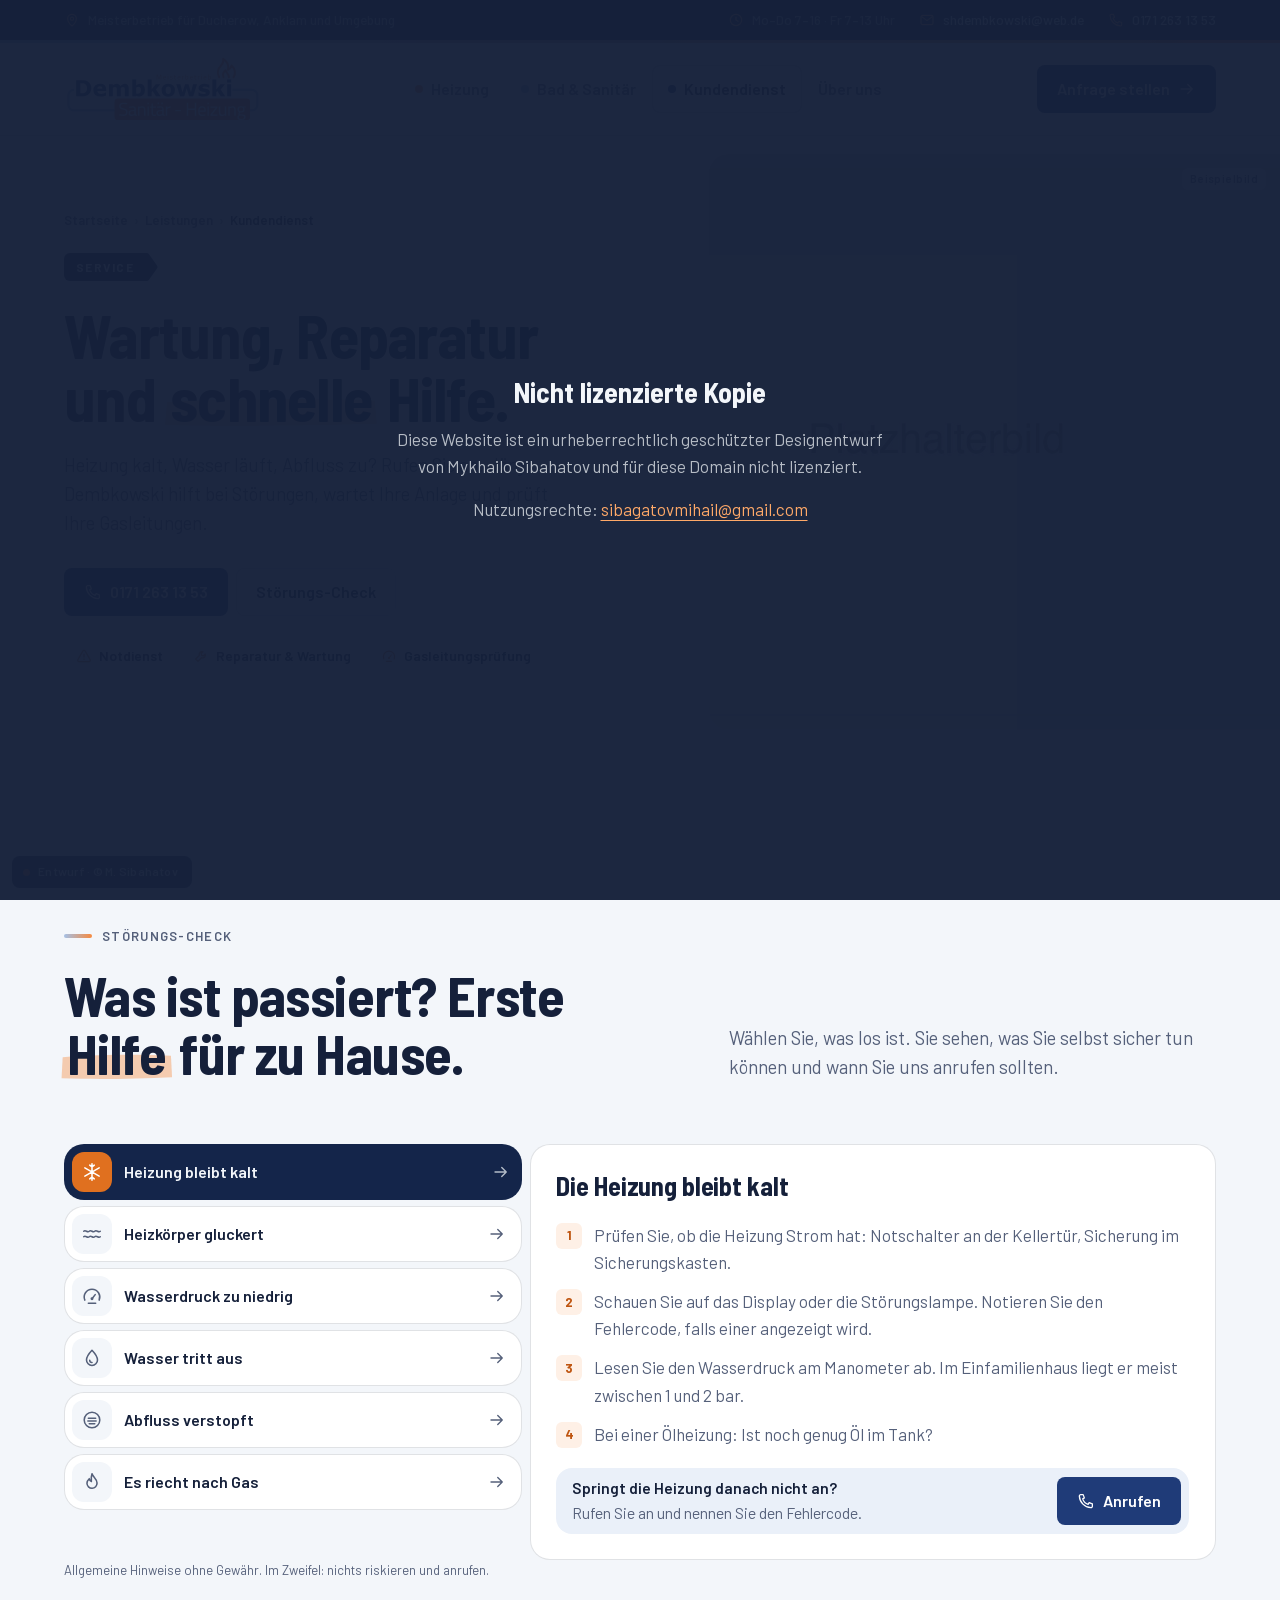
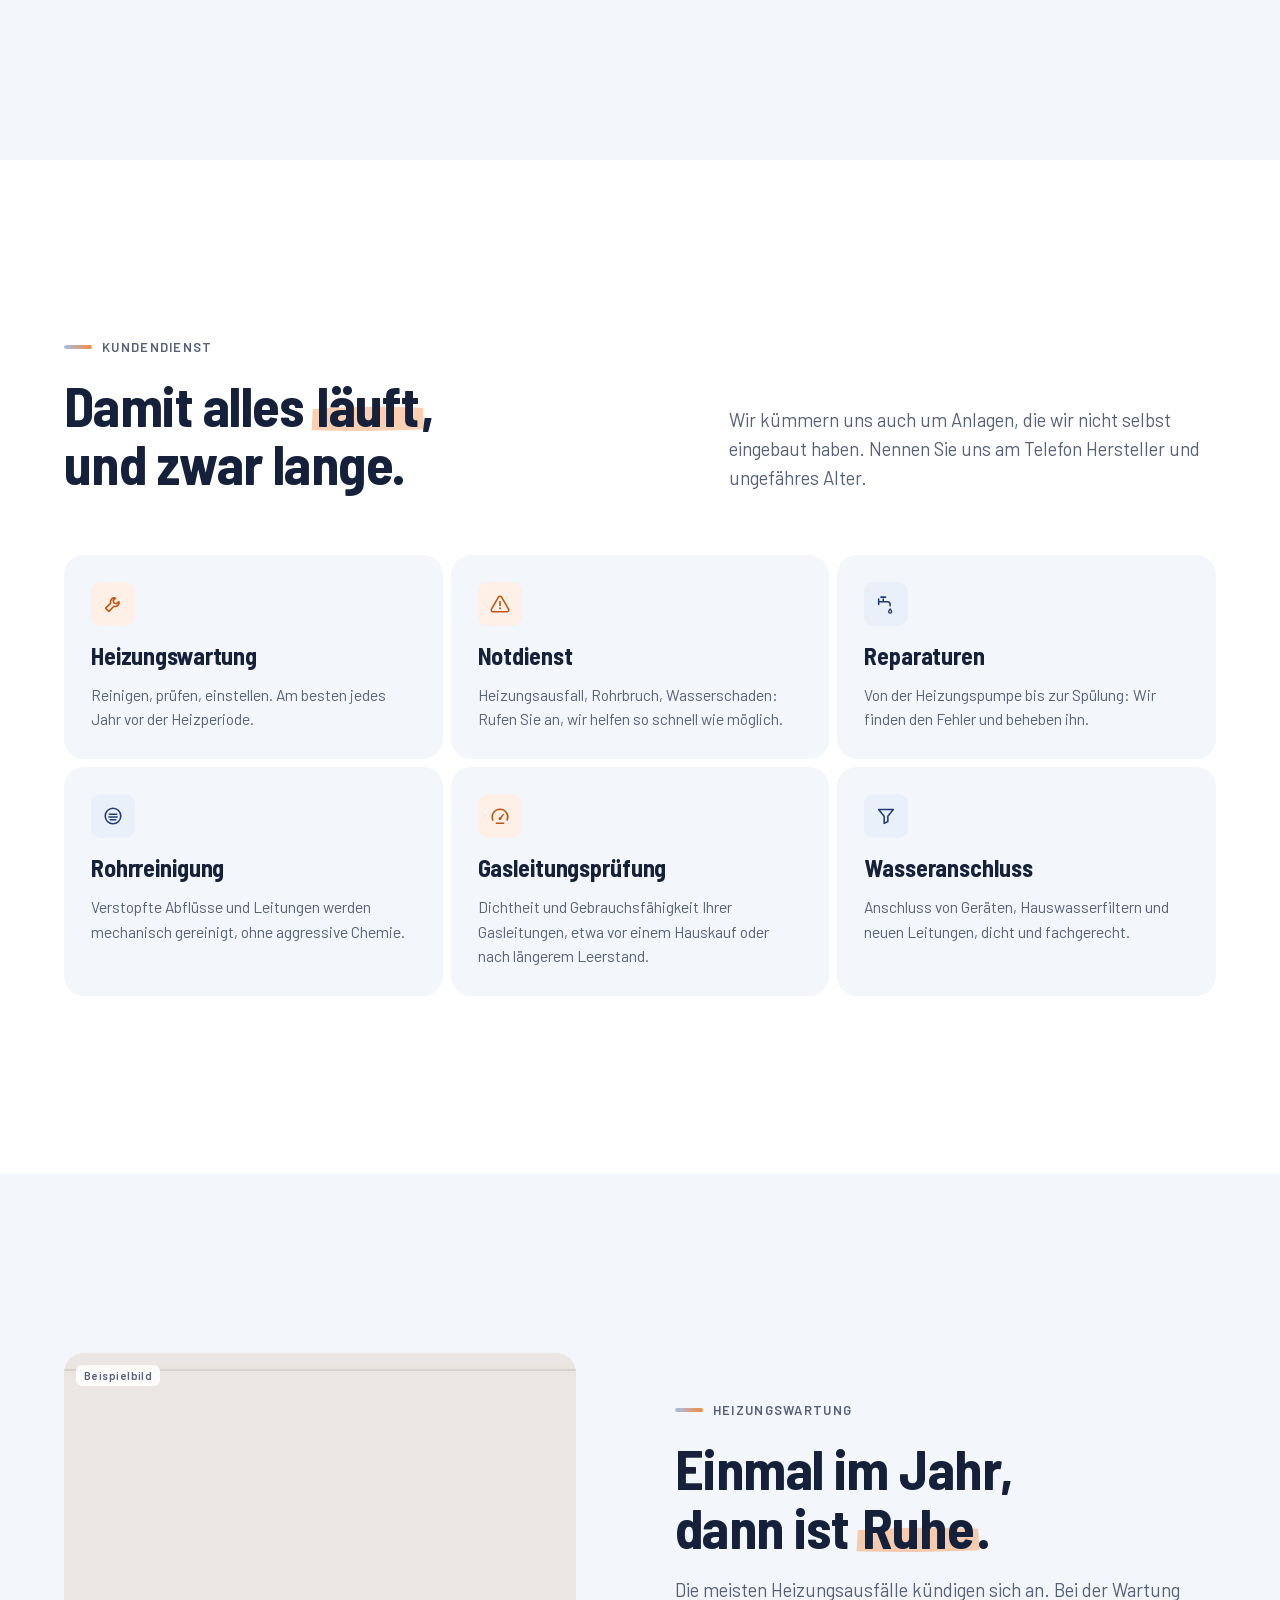
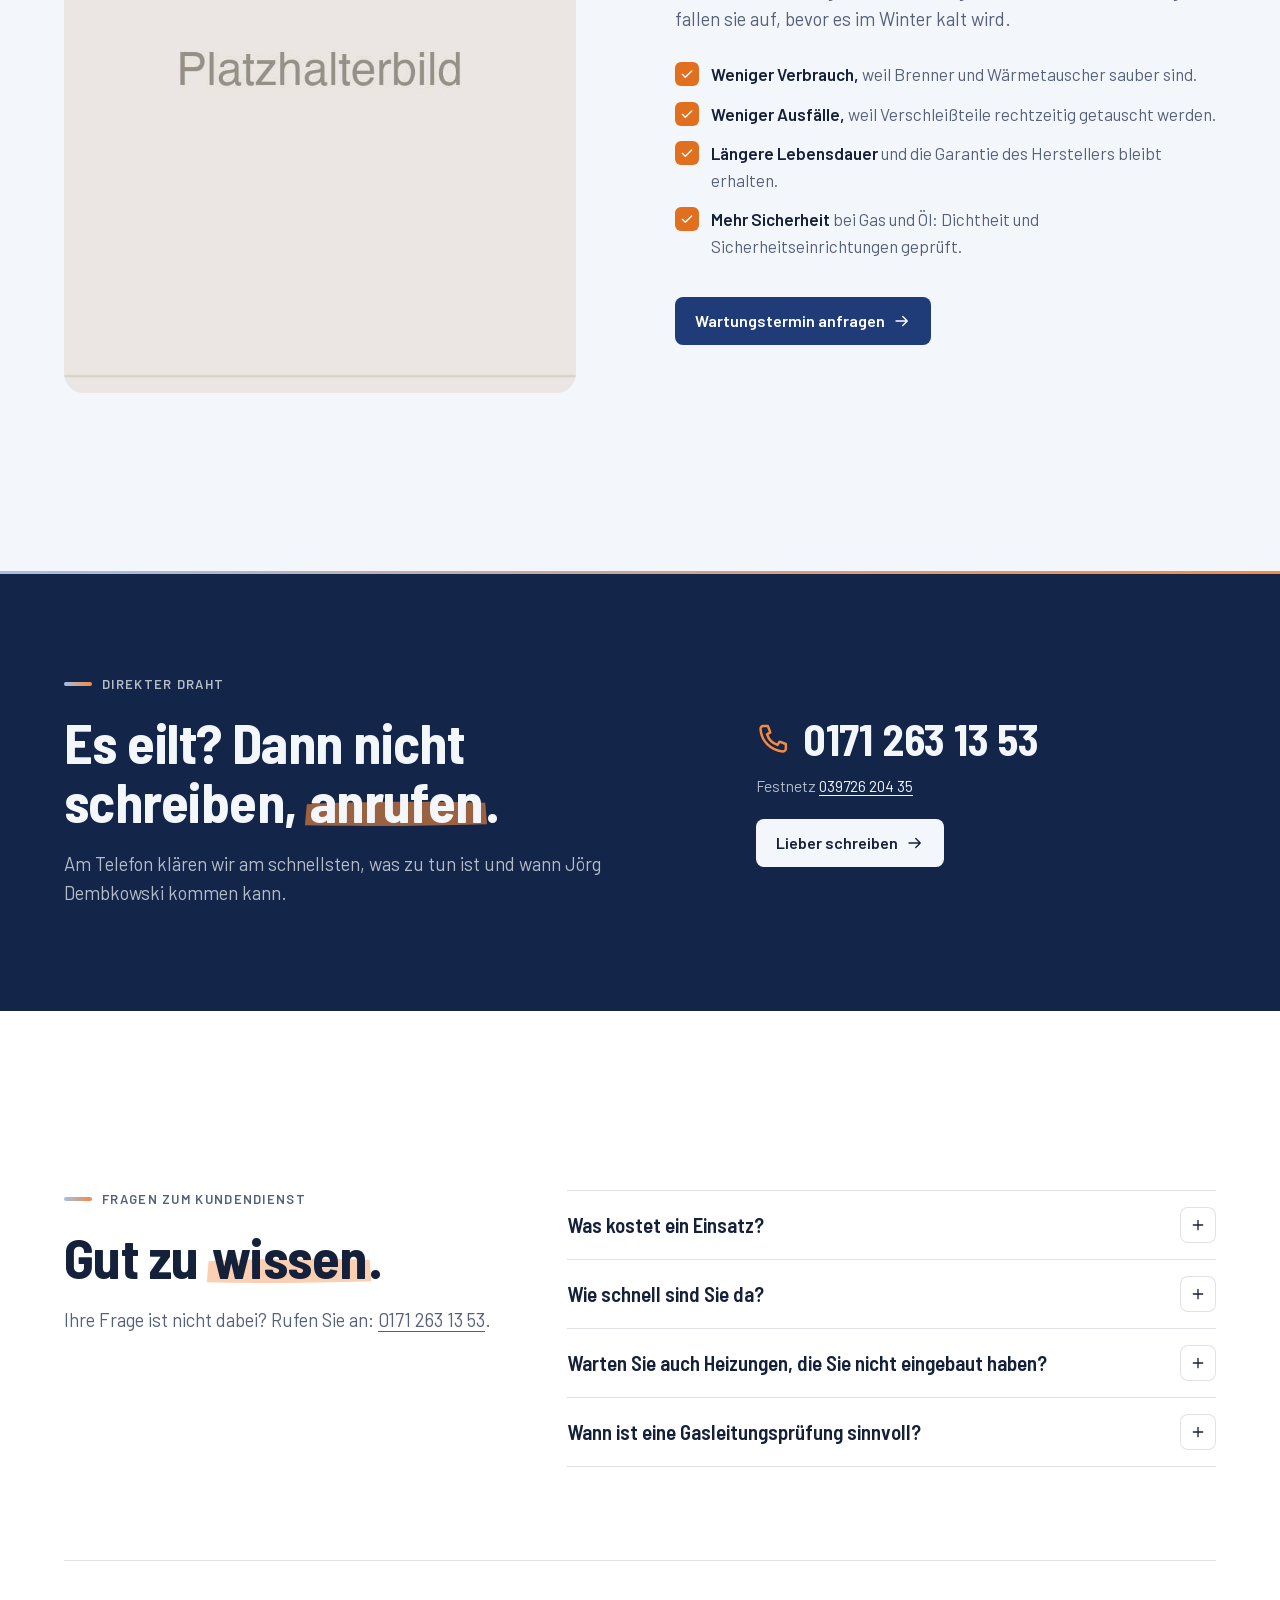
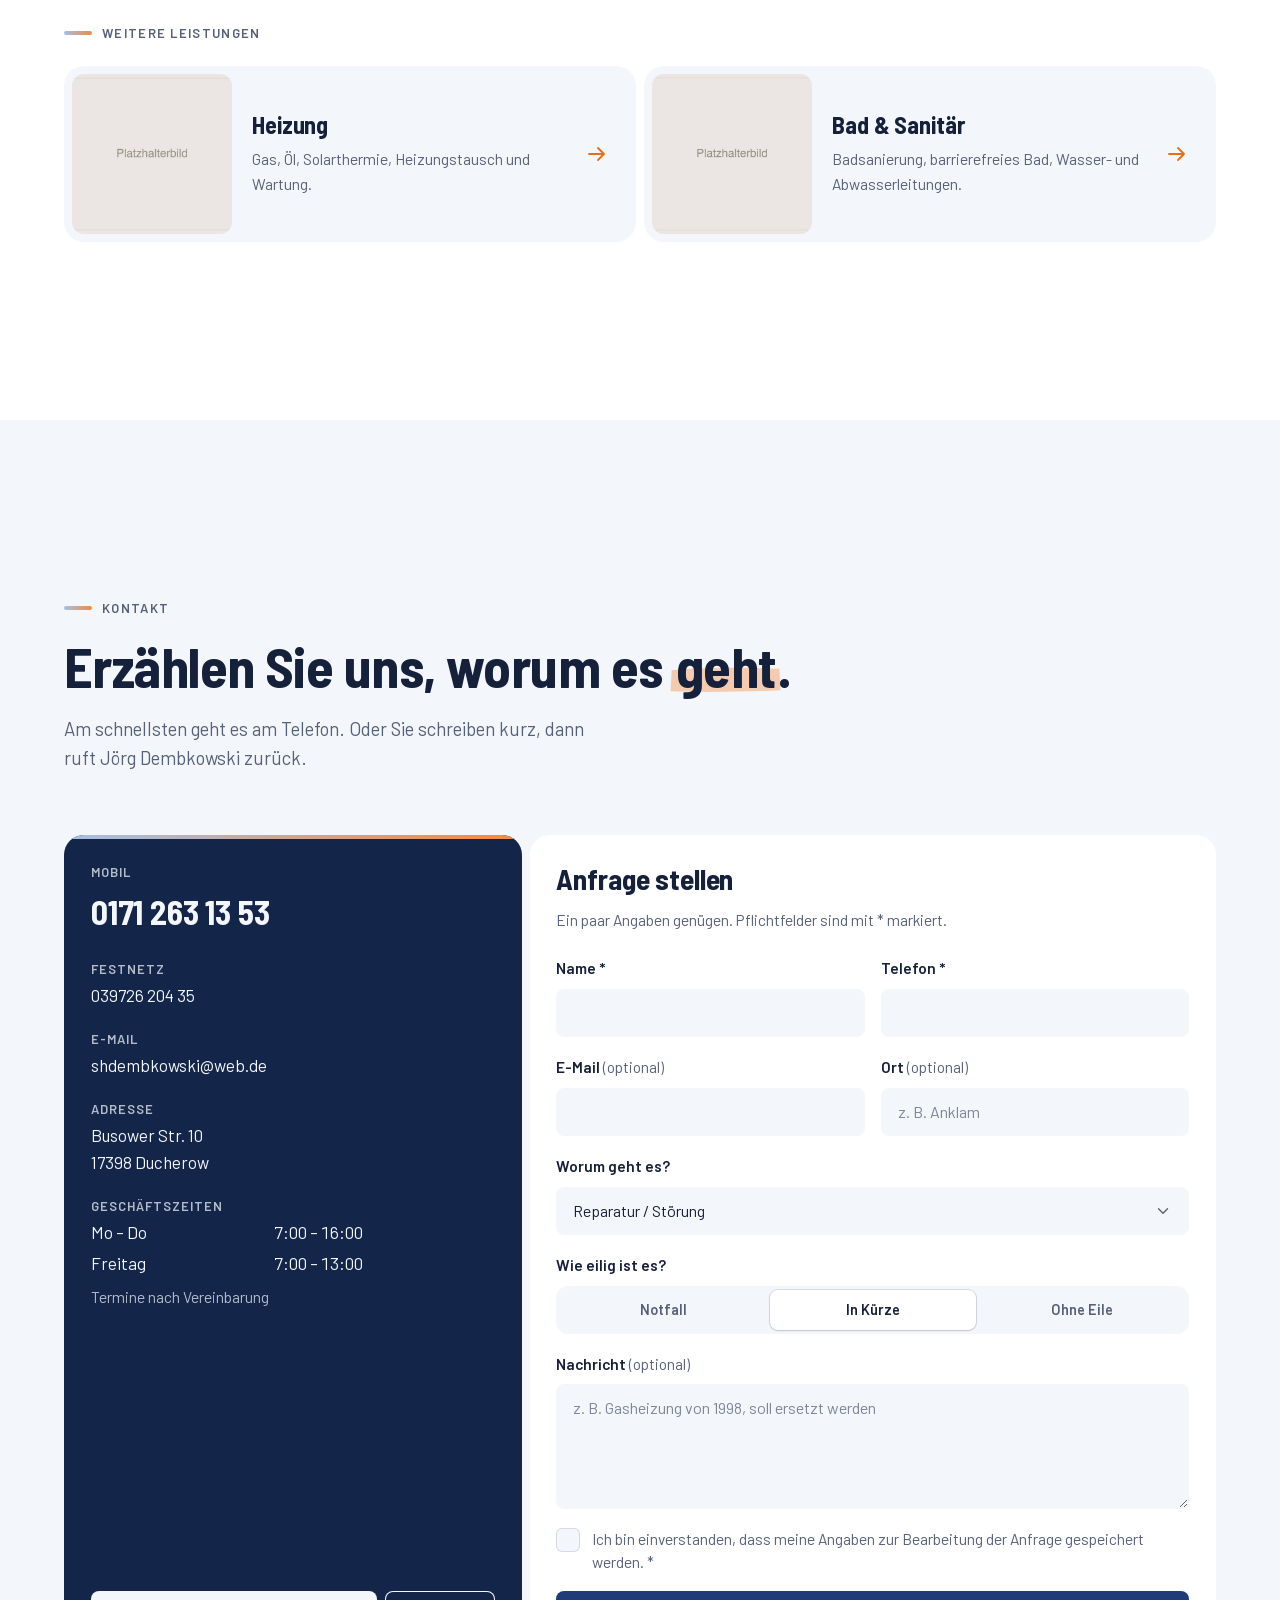
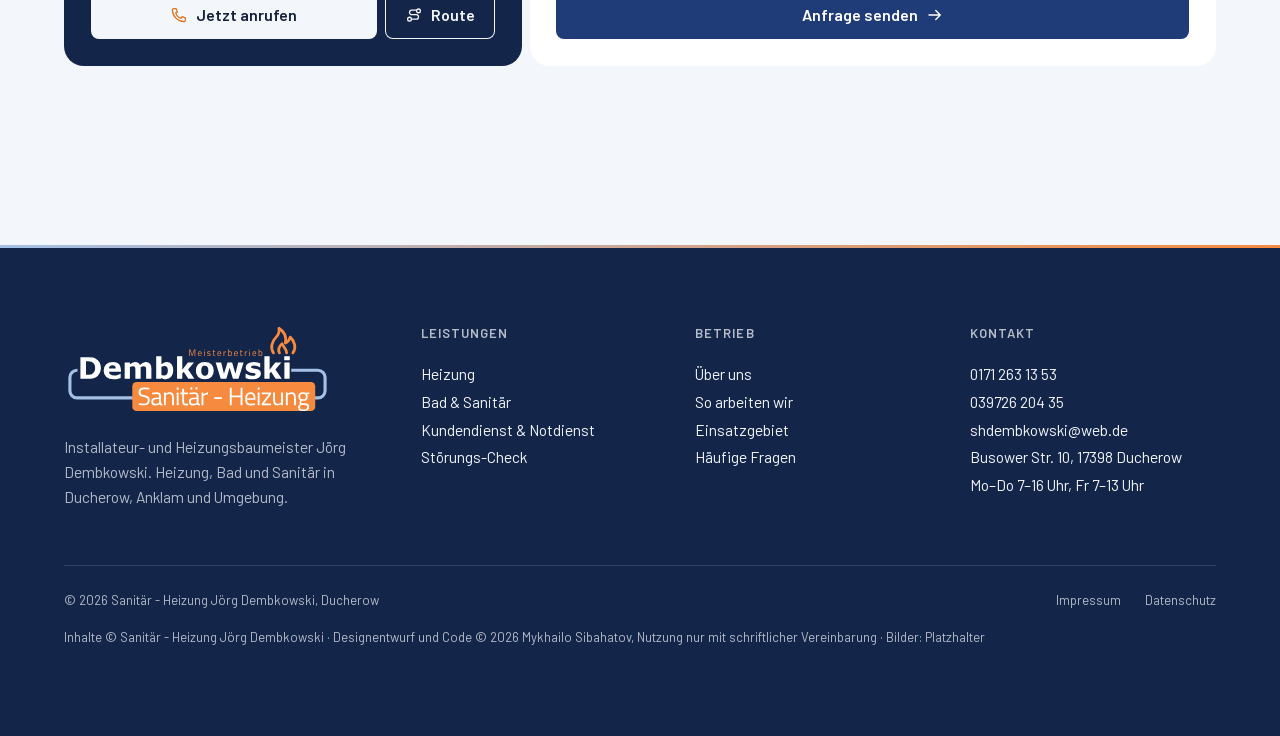
<file: kundendienst.html>
<!doctype html>
<!--
  Designentwurf „Sanitär - Heizung Jörg Dembkowski“, Ducherow
  Gestaltung und Code © 2026 Mykhailo Sibahatov. Alle Rechte vorbehalten.
  Nur zur Ansicht. Kopieren, Veröffentlichen oder Weiterverwenden ohne schriftliche
  Vereinbarung ist nicht gestattet. Siehe LICENSE.
-->
<html lang="de">
<head>
  <meta charset="utf-8">
  <meta name="viewport" content="width=device-width, initial-scale=1, viewport-fit=cover">
  <title>Kundendienst &amp; Notdienst: Wartung, Reparatur · Sanitär - Heizung Jörg Dembkowski, Ducherow</title>
  <meta name="description" content="Heizungswartung, Reparatur, Notdienst, Rohrreinigung und Gasleitungsprüfung in Ducherow, Anklam und Umgebung. Mit Störungs-Check: Was Sie bei Heizungsausfall, Rohrbruch oder verstopftem Abfluss selbst tun können.">
  <meta name="robots" content="noindex, nofollow">
  <meta name="author" content="Mykhailo Sibahatov">
  <meta name="copyright" content="Designentwurf und Code © 2026 Mykhailo Sibahatov. Alle Rechte vorbehalten.">
  <meta name="theme-color" content="#14254A">
  <link rel="icon" href="assets/favicon.svg" type="image/svg+xml">
  <link rel="preload" href="fonts/barlow-400.woff2" as="font" type="font/woff2" crossorigin>
  <link rel="preload" href="fonts/barlow-semi-condensed-700.woff2" as="font" type="font/woff2" crossorigin>
  <link rel="stylesheet" href="css/styles.css?v=2">
  <script>document.documentElement.classList.add('js');</script>
  <script type="application/ld+json">
  {
    "@context": "https://schema.org",
    "@graph": [
      {
        "@type": "Service",
        "name": "Kundendienst, Wartung und Notdienst für Heizung und Sanitär",
        "serviceType": ["Heizungswartung", "Reparatur", "Heizungsnotdienst", "Rohrreinigung", "Gasleitungsprüfung"],
        "areaServed": ["Ducherow", "Anklam", "Ueckermünde", "Pasewalk", "Neubrandenburg"],
        "provider": { "@type": "HVACBusiness", "name": "Sanitär - Heizung Jörg Dembkowski", "telephone": "+49 171 2631353",
          "address": { "@type": "PostalAddress", "streetAddress": "Busower Str. 10", "postalCode": "17398", "addressLocality": "Ducherow", "addressCountry": "DE" } }
      },
      {
        "@type": "BreadcrumbList",
        "itemListElement": [
          { "@type": "ListItem", "position": 1, "name": "Startseite", "item": "index.html" },
          { "@type": "ListItem", "position": 2, "name": "Kundendienst & Notdienst" }
        ]
      }
    ]
  }
  </script>
</head>
<body>
  <!-- partial:sprite -->
  <svg width="0" height="0" style="position:absolute" aria-hidden="true">
    <symbol id="i-phone" viewBox="0 0 24 24"><path d="M5 3.5h3.2l1.6 4.3-2.2 1.4a11 11 0 0 0 7.2 7.2l1.4-2.2 4.3 1.6V19a1.9 1.9 0 0 1-2 1.9A16.5 16.5 0 0 1 3.1 5.5 1.9 1.9 0 0 1 5 3.5Z" fill="none" stroke="currentColor" stroke-width="1.7" stroke-linejoin="round"/></symbol>
    <symbol id="i-mail" viewBox="0 0 24 24"><rect x="3" y="5" width="18" height="14" rx="2.5" fill="none" stroke="currentColor" stroke-width="1.7"/><path d="m4 7 8 6 8-6" fill="none" stroke="currentColor" stroke-width="1.7" stroke-linejoin="round"/></symbol>
    <symbol id="i-pin" viewBox="0 0 24 24"><path d="M12 21s-6.5-5.6-6.5-11a6.5 6.5 0 0 1 13 0c0 5.4-6.5 11-6.5 11Z" fill="none" stroke="currentColor" stroke-width="1.7" stroke-linejoin="round"/><circle cx="12" cy="10" r="2.4" fill="none" stroke="currentColor" stroke-width="1.7"/></symbol>
    <symbol id="i-clock" viewBox="0 0 24 24"><circle cx="12" cy="12" r="8.5" fill="none" stroke="currentColor" stroke-width="1.7"/><path d="M12 7.5V12l3 2" fill="none" stroke="currentColor" stroke-width="1.7" stroke-linecap="round" stroke-linejoin="round"/></symbol>
    <symbol id="i-arrow" viewBox="0 0 24 24"><path d="M4 12h15m-6-6 6 6-6 6" fill="none" stroke="currentColor" stroke-width="1.8" stroke-linecap="round" stroke-linejoin="round"/></symbol>
    <symbol id="i-chev" viewBox="0 0 24 24"><path d="m6 9 6 6 6-6" fill="none" stroke="currentColor" stroke-width="1.8" stroke-linecap="round" stroke-linejoin="round"/></symbol>
    <symbol id="i-check" viewBox="0 0 24 24"><path d="m5 12.5 4.5 4.5L19 7.5" fill="none" stroke="currentColor" stroke-width="2" stroke-linecap="round" stroke-linejoin="round"/></symbol>
    <symbol id="i-plus" viewBox="0 0 24 24"><path d="M12 5v14M5 12h14" fill="none" stroke="currentColor" stroke-width="2" stroke-linecap="round"/></symbol>
    <symbol id="i-star" viewBox="0 0 24 24"><path d="m12 3 2.7 5.6 6.1.8-4.5 4.2 1.1 6L12 16.7l-5.4 2.9 1.1-6-4.5-4.2 6.1-.8Z" fill="currentColor"/></symbol>
    <symbol id="i-route" viewBox="0 0 24 24"><path d="M6 20a2.5 2.5 0 1 0 0-5 2.5 2.5 0 0 0 0 5Zm12-11a2.5 2.5 0 1 0 0-5 2.5 2.5 0 0 0 0 5ZM8.5 17.5H15a3 3 0 0 0 0-6H9a3 3 0 0 1 0-6h6.5" fill="none" stroke="currentColor" stroke-width="1.7" stroke-linecap="round"/></symbol>
    <symbol id="i-badge" viewBox="0 0 24 24"><path d="M12 3 5 6v5.2c0 4.3 2.9 8 7 9.3 4.1-1.3 7-5 7-9.3V6l-7-3Z" fill="none" stroke="currentColor" stroke-width="1.7" stroke-linejoin="round"/><path d="m9 12 2.2 2.2L15.5 10" fill="none" stroke="currentColor" stroke-width="1.7" stroke-linecap="round" stroke-linejoin="round"/></symbol>
    <symbol id="i-calendar" viewBox="0 0 24 24"><rect x="3.5" y="5" width="17" height="15" rx="2.5" fill="none" stroke="currentColor" stroke-width="1.7"/><path d="M3.5 10h17M8 3v4M16 3v4" fill="none" stroke="currentColor" stroke-width="1.7" stroke-linecap="round"/></symbol>
    <symbol id="i-flame" viewBox="0 0 24 24"><path d="M12 3c.8 3.4 5.5 5.3 5.5 10.2A5.5 5.5 0 0 1 6.5 13.4c0-2.3 1.2-3.8 2.5-5 .3 1.7 1.1 2.8 2.3 3.1C11 9 10.9 6.1 12 3Z" fill="none" stroke="currentColor" stroke-width="1.7" stroke-linejoin="round"/></symbol>
    <symbol id="i-drop" viewBox="0 0 24 24"><path d="M12 3.5s6 6.3 6 10.6a6 6 0 0 1-12 0C6 9.8 12 3.5 12 3.5Z" fill="none" stroke="currentColor" stroke-width="1.7" stroke-linejoin="round"/><path d="M9.5 14.5a2.6 2.6 0 0 0 2.5 2.5" fill="none" stroke="currentColor" stroke-width="1.7" stroke-linecap="round"/></symbol>
    <symbol id="i-wrench" viewBox="0 0 24 24"><path d="M14.8 5.6a4.2 4.2 0 0 0-5.3 5.4L4 16.5 7.5 20l5.5-5.5a4.2 4.2 0 0 0 5.4-5.3l-2.6 2.6-2.8-.8-.8-2.8 2.6-2.6Z" fill="none" stroke="currentColor" stroke-width="1.7" stroke-linejoin="round"/></symbol>
    <symbol id="i-sun" viewBox="0 0 24 24"><circle cx="12" cy="12" r="4" fill="none" stroke="currentColor" stroke-width="1.7"/><path d="M12 2.5v2.2M12 19.3v2.2M2.5 12h2.2M19.3 12h2.2M5.3 5.3l1.6 1.6M17.1 17.1l1.6 1.6M5.3 18.7l1.6-1.6M17.1 6.9l1.6-1.6" fill="none" stroke="currentColor" stroke-width="1.7" stroke-linecap="round"/></symbol>
    <symbol id="i-gauge" viewBox="0 0 24 24"><path d="M4.2 16.5a8.5 8.5 0 1 1 15.6 0" fill="none" stroke="currentColor" stroke-width="1.7" stroke-linecap="round"/><path d="m12 15 3.5-4.5" fill="none" stroke="currentColor" stroke-width="1.7" stroke-linecap="round"/><circle cx="12" cy="15" r="1.6" fill="currentColor"/><path d="M8 20h8" fill="none" stroke="currentColor" stroke-width="1.7" stroke-linecap="round"/></symbol>
    <symbol id="i-shower" viewBox="0 0 24 24"><path d="M5 21V7.5A3.5 3.5 0 0 1 8.5 4h.5a3.5 3.5 0 0 1 3.5 3.5V9" fill="none" stroke="currentColor" stroke-width="1.7" stroke-linecap="round"/><path d="M8.5 9.5h8" fill="none" stroke="currentColor" stroke-width="1.7" stroke-linecap="round"/><path d="M10 13v1.5M12.5 13v2.5M15 13v1.5M11.2 17.5v1.5M13.8 17.5v1.5" fill="none" stroke="currentColor" stroke-width="1.7" stroke-linecap="round"/></symbol>
    <symbol id="i-radiator" viewBox="0 0 24 24"><rect x="3.5" y="6" width="17" height="12" rx="2" fill="none" stroke="currentColor" stroke-width="1.7"/><path d="M8 6v12M12 6v12M16 6v12M6 18v2.5M18 18v2.5" fill="none" stroke="currentColor" stroke-width="1.7" stroke-linecap="round"/></symbol>
    <symbol id="i-pipe" viewBox="0 0 24 24"><path d="M3 6.5h7a7 7 0 0 1 7 7V21M3 12.5h7a1 1 0 0 1 1 1V21" fill="none" stroke="currentColor" stroke-width="1.7" stroke-linecap="round"/><path d="M5.5 4.5v10M9.5 18.5h9.5" fill="none" stroke="currentColor" stroke-width="1.7" stroke-linecap="round"/></symbol>
    <symbol id="i-filter" viewBox="0 0 24 24"><path d="M4 5h16l-6 7.2V18l-4 2v-7.8L4 5Z" fill="none" stroke="currentColor" stroke-width="1.7" stroke-linejoin="round"/></symbol>
    <symbol id="i-access" viewBox="0 0 24 24"><circle cx="11" cy="4.5" r="1.8" fill="none" stroke="currentColor" stroke-width="1.7"/><path d="M11 8v5.5h5l2.2 5.5M11 10.5h4.5M8 11.2a5.3 5.3 0 1 0 6.9 7.3" fill="none" stroke="currentColor" stroke-width="1.7" stroke-linecap="round" stroke-linejoin="round"/></symbol>
    <symbol id="i-alert" viewBox="0 0 24 24"><path d="M10.3 4.4a2 2 0 0 1 3.4 0l7.5 13a2 2 0 0 1-1.7 3H4.5a2 2 0 0 1-1.7-3l7.5-13Z" fill="none" stroke="currentColor" stroke-width="1.7" stroke-linejoin="round"/><path d="M12 9.5v4" fill="none" stroke="currentColor" stroke-width="1.8" stroke-linecap="round"/><circle cx="12" cy="16.7" r="1.1" fill="currentColor"/></symbol>
    <symbol id="i-snow" viewBox="0 0 24 24"><path d="M12 3v18M4.2 7.5l15.6 9M4.2 16.5l15.6-9M9.5 4.5 12 6.5l2.5-2M9.5 19.5l2.5-2 2.5 2" fill="none" stroke="currentColor" stroke-width="1.7" stroke-linecap="round" stroke-linejoin="round"/></symbol>
    <symbol id="i-tap" viewBox="0 0 24 24"><path d="M4 9.5h9.5a3 3 0 0 1 3 3V14M4 6.5v6M9 9.5V6.5M6.5 4.5h5" fill="none" stroke="currentColor" stroke-width="1.7" stroke-linecap="round" stroke-linejoin="round"/><path d="M16.5 17.5s-1.6 1.8-1.6 2.9a1.6 1.6 0 0 0 3.2 0c0-1.1-1.6-2.9-1.6-2.9Z" fill="none" stroke="currentColor" stroke-width="1.5" stroke-linejoin="round"/></symbol>
    <symbol id="i-wave" viewBox="0 0 24 24"><path d="M3 9c2.2-2.4 3.8 2.4 6 0s3.8 2.4 6 0 3.8 2.4 6 0M3 15c2.2-2.4 3.8 2.4 6 0s3.8 2.4 6 0 3.8 2.4 6 0" fill="none" stroke="currentColor" stroke-width="1.7" stroke-linecap="round"/></symbol>
    <symbol id="i-drain" viewBox="0 0 24 24"><circle cx="12" cy="12" r="8.5" fill="none" stroke="currentColor" stroke-width="1.7"/><path d="M8 10h8M7.5 13h9M9 16h6" fill="none" stroke="currentColor" stroke-width="1.7" stroke-linecap="round"/></symbol>
    <symbol id="i-euro" viewBox="0 0 24 24"><path d="M17 6.5a6.5 6.5 0 1 0 0 11M5 10.5h8M5 13.5h7" fill="none" stroke="currentColor" stroke-width="1.7" stroke-linecap="round"/></symbol>
    <symbol id="i-info" viewBox="0 0 24 24"><circle cx="12" cy="12" r="8.5" fill="none" stroke="currentColor" stroke-width="1.7"/><path d="M12 11v5" fill="none" stroke="currentColor" stroke-width="1.8" stroke-linecap="round"/><circle cx="12" cy="7.9" r="1.1" fill="currentColor"/></symbol>
    <symbol id="i-tip" viewBox="0 0 14 28"><path d="M0 0h2.6a3 3 0 0 1 2.4 1.2l7.8 11a3 3 0 0 1 0 3.6L5 26.8A3 3 0 0 1 2.6 28H0Z"/></symbol>
  </svg>
  <!-- /partial:sprite -->

  <a class="skip-link" href="#main">Zum Inhalt springen</a>

  <!-- partial:header -->
  <header class="site-header">
    <div class="topbar">
      <div class="container topbar__inner">
        <p class="topbar__text"><svg aria-hidden="true"><use href="#i-pin"/></svg><span class="topbar__long">Meisterbetrieb für Ducherow, Anklam und Umgebung</span><span class="topbar__short">Meisterbetrieb · Ducherow</span></p>
        <div class="topbar__links">
          <p class="topbar__hours"><svg aria-hidden="true"><use href="#i-clock"/></svg>Mo–Do 7–16 · Fr 7–13 Uhr</p>
          <a class="topbar__mail" href="mailto:shdembkowski@web.de"><svg aria-hidden="true"><use href="#i-mail"/></svg>shdembkowski@web.de</a>
          <a href="tel:+491712631353"><svg aria-hidden="true"><use href="#i-phone"/></svg>0171 263 13 53</a>
        </div>
      </div>
    </div>
    <nav class="navbar" data-open="false" aria-label="Hauptnavigation">
      <div class="container navbar__inner">
        <a class="brand" href="index.html" aria-label="Sanitär - Heizung Jörg Dembkowski, zur Startseite">
          <img class="brand__logo" src="assets/logo.svg?v=2" width="162" height="56" alt="Meisterbetrieb Dembkowski, Sanitär - Heizung">
        </a>

        <div class="navbar__menu" id="nav-menu">
          <ul class="navbar__links">
            <li><a class="navbar__link" href="heizung.html"><span class="navbar__dot navbar__dot--warm" aria-hidden="true"></span>Heizung<svg class="navbar__arrow" aria-hidden="true"><use href="#i-arrow"/></svg></a></li>
            <li><a class="navbar__link" href="bad-sanitaer.html"><span class="navbar__dot navbar__dot--cold" aria-hidden="true"></span>Bad &amp; Sanitär<svg class="navbar__arrow" aria-hidden="true"><use href="#i-arrow"/></svg></a></li>
            <li><a class="navbar__link is-current" href="kundendienst.html" aria-current="page"><span class="navbar__dot navbar__dot--night" aria-hidden="true"></span>Kundendienst<svg class="navbar__arrow" aria-hidden="true"><use href="#i-arrow"/></svg></a></li>
            <li><a class="navbar__link" href="index.html#betrieb" data-spy="betrieb">Über uns<svg class="navbar__arrow" aria-hidden="true"><use href="#i-arrow"/></svg></a></li>
          </ul>
          <div class="navbar__sheet-foot">
            <div class="navbar__sheet-cta">
              <a class="btn btn--brand" href="#kontakt">Anfrage stellen</a>
              <a class="btn btn--tile" href="tel:+491712631353" aria-label="Anrufen: 0171 263 13 53"><svg aria-hidden="true"><use href="#i-phone"/></svg></a>
            </div>
            <p class="navbar__sheet-info"><span><svg aria-hidden="true"><use href="#i-clock"/></svg>Mo–Do 7–16 · Fr 7–13 Uhr</span><span><svg aria-hidden="true"><use href="#i-pin"/></svg>Busower Str. 10, Ducherow</span></p>
          </div>
        </div>

        <div class="navbar__actions">
          <a class="btn btn--brand navbar__cta" href="#kontakt">Anfrage stellen<svg aria-hidden="true"><use href="#i-arrow"/></svg></a>
          <a class="btn btn--call navbar__call" href="tel:+491712631353" aria-label="Anrufen: 0171 263 13 53"><svg aria-hidden="true"><use href="#i-phone"/></svg></a>
          <button class="navbar__toggle" type="button" aria-expanded="false" aria-controls="nav-menu">
            <span></span><span></span><span></span><span class="visually-hidden">Menü öffnen</span>
          </button>
        </div>
      </div>
    </nav>
  </header>
  <!-- /partial:header -->

  <main id="main">

    <!-- ============ Page hero ============ -->
    <section class="page-hero" aria-labelledby="page-title">
      <div class="page-hero__grid">
        <div class="page-hero__content">
          <nav class="crumbs" aria-label="Brotkrumen">
            <ol><li><a href="index.html">Startseite</a></li><li><a href="index.html#leistungen">Leistungen</a></li><li><span aria-current="page">Kundendienst</span></li></ol>
          </nav>
          <p class="pipe-tag pipe-tag--night"><span>Service</span><svg aria-hidden="true"><use href="#i-tip"/></svg></p>
          <div class="page-title"><h1 id="page-title">Wartung, Reparatur und <em>schnelle</em> Hilfe.</h1></div>
          <div class="lead"><p>Heizung kalt, Wasser läuft, Abfluss zu? Rufen Sie an. Jörg Dembkowski hilft bei Störungen, wartet Ihre Anlage und prüft Ihre Gasleitungen.</p></div>
          <div class="hero__actions">
            <a class="btn btn--brand" href="tel:+491712631353"><svg aria-hidden="true"><use href="#i-phone"/></svg>0171 263 13 53</a>
            <a class="btn btn--plain" href="#stoerung">Störungs-Check</a>
          </div>
          <ul class="quick" aria-label="Schwerpunkte">
            <li><svg aria-hidden="true"><use href="#i-alert"/></svg>Notdienst</li>
            <li><svg aria-hidden="true"><use href="#i-wrench"/></svg>Reparatur &amp; Wartung</li>
            <li><svg aria-hidden="true"><use href="#i-gauge"/></svg>Gasleitungsprüfung</li>
          </ul>
        </div>
        <div class="page-hero__visual">
          <figure class="page-hero__photo">
            <img src="assets/img/werkzeug.jpg" width="1600" height="1067" alt="Handwerker hält einen Maulschlüssel vor einer Werkzeugwand" fetchpriority="high" style="object-position: 70% 50%">
            <figcaption class="photo-tag">Beispielbild</figcaption>
          </figure>
        </div>
      </div>
    </section>

    <!-- ============ Störungs-Check ============ -->
    <section class="section section--tint" id="stoerung" aria-labelledby="stoerung-title">
      <div class="container">
        <div class="section-head section-head--split">
          <div class="eyebrow"><p>Störungs-Check</p></div>
          <div class="heading"><h2 id="stoerung-title">Was ist passiert? Erste <em>Hilfe</em> für zu Hause.</h2></div>
          <div class="lead"><p>Wählen Sie, was los ist. Sie sehen, was Sie selbst sicher tun können und wann Sie uns anrufen sollten.</p></div>
        </div>

        <div class="fix">
          <div class="fix__list" role="tablist" aria-label="Störung auswählen" aria-orientation="vertical">
            <button class="fix__tab" type="button" role="tab" id="fx-t1" aria-controls="fx-p1" aria-selected="true"><svg class="fix__ico" aria-hidden="true"><use href="#i-snow"/></svg>Heizung bleibt kalt<svg class="fix__chev" aria-hidden="true"><use href="#i-arrow"/></svg></button>
            <button class="fix__tab" type="button" role="tab" id="fx-t2" aria-controls="fx-p2" aria-selected="false" tabindex="-1"><svg class="fix__ico" aria-hidden="true"><use href="#i-wave"/></svg>Heizkörper gluckert<svg class="fix__chev" aria-hidden="true"><use href="#i-arrow"/></svg></button>
            <button class="fix__tab" type="button" role="tab" id="fx-t3" aria-controls="fx-p3" aria-selected="false" tabindex="-1"><svg class="fix__ico" aria-hidden="true"><use href="#i-gauge"/></svg>Wasserdruck zu niedrig<svg class="fix__chev" aria-hidden="true"><use href="#i-arrow"/></svg></button>
            <button class="fix__tab" type="button" role="tab" id="fx-t4" aria-controls="fx-p4" aria-selected="false" tabindex="-1"><svg class="fix__ico" aria-hidden="true"><use href="#i-drop"/></svg>Wasser tritt aus<svg class="fix__chev" aria-hidden="true"><use href="#i-arrow"/></svg></button>
            <button class="fix__tab" type="button" role="tab" id="fx-t5" aria-controls="fx-p5" aria-selected="false" tabindex="-1"><svg class="fix__ico" aria-hidden="true"><use href="#i-drain"/></svg>Abfluss verstopft<svg class="fix__chev" aria-hidden="true"><use href="#i-arrow"/></svg></button>
            <button class="fix__tab" type="button" role="tab" id="fx-t6" aria-controls="fx-p6" aria-selected="false" tabindex="-1"><svg class="fix__ico" aria-hidden="true"><use href="#i-flame"/></svg>Es riecht nach Gas<svg class="fix__chev" aria-hidden="true"><use href="#i-arrow"/></svg></button>
          </div>

          <div class="fix__panel" role="tabpanel" id="fx-p1" aria-labelledby="fx-t1" tabindex="0">
            <h3>Die Heizung bleibt kalt</h3>
            <ol class="fix__steps">
              <li>Prüfen Sie, ob die Heizung Strom hat: Notschalter an der Kellertür, Sicherung im Sicherungskasten.</li>
              <li>Schauen Sie auf das Display oder die Störungslampe. Notieren Sie den Fehlercode, falls einer angezeigt wird.</li>
              <li>Lesen Sie den Wasserdruck am Manometer ab. Im Einfamilienhaus liegt er meist zwischen 1 und 2 bar.</li>
              <li>Bei einer Ölheizung: Ist noch genug Öl im Tank?</li>
            </ol>
            <div class="fix__call">
              <p>Springt die Heizung danach nicht an?<span>Rufen Sie an und nennen Sie den Fehlercode.</span></p>
              <a class="btn btn--brand" href="tel:+491712631353"><svg aria-hidden="true"><use href="#i-phone"/></svg>Anrufen</a>
            </div>
          </div>
          <div class="fix__panel" role="tabpanel" id="fx-p2" aria-labelledby="fx-t2" tabindex="0" hidden>
            <h3>Der Heizkörper gluckert oder wird nur halb warm</h3>
            <ol class="fix__steps">
              <li>Drehen Sie das Thermostat ganz auf und warten Sie ein paar Minuten.</li>
              <li>Wird der Heizkörper oben nicht warm und gluckert, ist Luft darin. Mit einem Entlüftungsschlüssel das Ventil öffnen, bis Wasser statt Luft kommt. Einen Lappen darunter halten.</li>
              <li>Danach den Wasserdruck am Manometer prüfen. Ist er stark gefallen, muss Wasser nachgefüllt werden.</li>
            </ol>
            <div class="fix__call">
              <p>Bleiben einzelne Heizkörper trotzdem kalt?<span>Dann ist oft die Verteilung schuld. Wir sehen uns das an.</span></p>
              <a class="btn btn--brand" href="tel:+491712631353"><svg aria-hidden="true"><use href="#i-phone"/></svg>Anrufen</a>
            </div>
          </div>
          <div class="fix__panel" role="tabpanel" id="fx-p3" aria-labelledby="fx-t3" tabindex="0" hidden>
            <h3>Der Wasserdruck ist zu niedrig</h3>
            <ol class="fix__steps">
              <li>Lesen Sie den Druck bei kalter Anlage ab. Den richtigen Wert finden Sie oft als Markierung am Manometer.</li>
              <li>Liegt er deutlich darunter, kann Heizungswasser nachgefüllt werden. Tun Sie das nur, wenn Sie wissen, wie es an Ihrer Anlage geht.</li>
              <li>Fällt der Druck immer wieder, ist irgendwo ein Leck oder das Ausdehnungsgefäß ist defekt.</li>
            </ol>
            <div class="fix__call">
              <p>Der Druck fällt immer wieder ab?<span>Das sollte sich ein Fachmann ansehen, bevor Schaden entsteht.</span></p>
              <a class="btn btn--brand" href="tel:+491712631353"><svg aria-hidden="true"><use href="#i-phone"/></svg>Anrufen</a>
            </div>
          </div>
          <div class="fix__panel" role="tabpanel" id="fx-p4" aria-labelledby="fx-t4" tabindex="0" hidden>
            <h3>Wasser tritt aus, vielleicht ein Rohrbruch</h3>
            <ol class="fix__steps">
              <li>Schließen Sie sofort den Hauptwasserhahn. Er sitzt meist im Keller oder Hausanschlussraum, direkt an der Wasseruhr.</li>
              <li>Kommt Wasser in die Nähe von Steckdosen oder Geräten, schalten Sie den Strom für diesen Bereich ab.</li>
              <li>Wasser aufnehmen und Fotos für die Versicherung machen.</li>
            </ol>
            <div class="fix__call">
              <p>Rufen Sie sofort an.<span>Wir sagen Ihnen, wann wir da sind.</span></p>
              <a class="btn btn--brand" href="tel:+491712631353"><svg aria-hidden="true"><use href="#i-phone"/></svg>0171 263 13 53</a>
            </div>
          </div>
          <div class="fix__panel" role="tabpanel" id="fx-p5" aria-labelledby="fx-t5" tabindex="0" hidden>
            <h3>Der Abfluss ist verstopft</h3>
            <ol class="fix__steps">
              <li>Bitte keinen chemischen Rohrreiniger. Er greift Rohre und Dichtungen an.</li>
              <li>Versuchen Sie es mit einer Saugglocke. Am Waschbecken halten Sie dabei den Überlauf mit einem nassen Tuch zu.</li>
              <li>Hilft das nicht: Eimer unterstellen, den Siphon unter dem Becken abschrauben und reinigen.</li>
            </ol>
            <div class="fix__call">
              <p>Staut sich Wasser an mehreren Stellen?<span>Dann sitzt die Verstopfung tiefer in der Leitung. Das ist ein Fall für die Rohrreinigung.</span></p>
              <a class="btn btn--brand" href="tel:+491712631353"><svg aria-hidden="true"><use href="#i-phone"/></svg>Anrufen</a>
            </div>
          </div>
          <div class="fix__panel" role="tabpanel" id="fx-p6" aria-labelledby="fx-t6" tabindex="0" hidden>
            <h3>Es riecht nach Gas</h3>
            <ol class="fix__steps">
              <li>Keine Lichtschalter, Klingeln oder elektrischen Geräte betätigen, kein offenes Feuer, im Haus nicht telefonieren.</li>
              <li>Fenster und Türen öffnen. Den Gashahn schließen, wenn das gefahrlos geht.</li>
              <li>Das Haus verlassen und die Mitbewohner warnen.</li>
            </ol>
            <div class="fix__call">
              <p>Erst draußen anrufen:<span>den Gas-Notruf Ihres Netzbetreibers oder die Feuerwehr unter 112.</span></p>
              <a class="btn btn--brand" href="tel:112"><svg aria-hidden="true"><use href="#i-phone"/></svg>112</a>
            </div>
          </div>
        </div>
        <p class="fix__note">Allgemeine Hinweise ohne Gewähr. Im Zweifel: nichts riskieren und anrufen.</p>
      </div>
    </section>

    <!-- ============ Leistungen ============ -->
    <section class="section" id="leistungen" aria-labelledby="leistungen-title">
      <div class="container">
        <div class="section-head section-head--split">
          <div class="eyebrow"><p>Kundendienst</p></div>
          <div class="heading"><h2 id="leistungen-title">Damit alles <em>läuft</em>, und zwar lange.</h2></div>
          <div class="lead"><p>Wir kümmern uns auch um Anlagen, die wir nicht selbst eingebaut haben. Nennen Sie uns am Telefon Hersteller und ungefähres Alter.</p></div>
        </div>
        <ul class="subs reveal">
          <li class="sub">
            <div class="sub__icon" aria-hidden="true"><svg><use href="#i-wrench"/></svg></div>
            <div class="sub__title"><h3>Heizungswartung</h3></div>
            <div class="sub__text"><p>Reinigen, prüfen, einstellen. Am besten jedes Jahr vor der Heizperiode.</p></div>
          </li>
          <li class="sub">
            <div class="sub__icon" aria-hidden="true"><svg><use href="#i-alert"/></svg></div>
            <div class="sub__title"><h3>Notdienst</h3></div>
            <div class="sub__text"><p>Heizungsausfall, Rohrbruch, Wasserschaden: Rufen Sie an, wir helfen so schnell wie möglich.</p></div>
          </li>
          <li class="sub sub--cold">
            <div class="sub__icon" aria-hidden="true"><svg><use href="#i-tap"/></svg></div>
            <div class="sub__title"><h3>Reparaturen</h3></div>
            <div class="sub__text"><p>Von der Heizungspumpe bis zur Spülung: Wir finden den Fehler und beheben ihn.</p></div>
          </li>
          <li class="sub sub--cold">
            <div class="sub__icon" aria-hidden="true"><svg><use href="#i-drain"/></svg></div>
            <div class="sub__title"><h3>Rohrreinigung</h3></div>
            <div class="sub__text"><p>Verstopfte Abflüsse und Leitungen werden mechanisch gereinigt, ohne aggressive Chemie.</p></div>
          </li>
          <li class="sub">
            <div class="sub__icon" aria-hidden="true"><svg><use href="#i-gauge"/></svg></div>
            <div class="sub__title"><h3>Gasleitungsprüfung</h3></div>
            <div class="sub__text"><p>Dichtheit und Gebrauchsfähigkeit Ihrer Gasleitungen, etwa vor einem Hauskauf oder nach längerem Leerstand.</p></div>
          </li>
          <li class="sub sub--cold">
            <div class="sub__icon" aria-hidden="true"><svg><use href="#i-filter"/></svg></div>
            <div class="sub__title"><h3>Wasseranschluss</h3></div>
            <div class="sub__text"><p>Anschluss von Geräten, Hauswasserfiltern und neuen Leitungen, dicht und fachgerecht.</p></div>
          </li>
        </ul>
      </div>
    </section>

    <!-- ============ Wartung ============ -->
    <section class="section section--tint" id="wartung" aria-labelledby="wartung-title">
      <div class="container split">
        <figure class="split__media split__media--tall">
          <img src="assets/img/gaszaehler.jpg" width="1400" height="931" alt="Gaszähler mit Rohrleitungen, Ventilen und Manometern im Heizungsraum" loading="lazy">
          <figcaption class="photo-tag">Beispielbild</figcaption>
        </figure>
        <div class="split__content">
          <div class="section-head">
            <div class="eyebrow"><p>Heizungswartung</p></div>
            <div class="heading"><h2 id="wartung-title">Einmal im Jahr, dann ist <em>Ruhe</em>.</h2></div>
            <div class="lead"><p>Die meisten Heizungsausfälle kündigen sich an. Bei der Wartung fallen sie auf, bevor es im Winter kalt wird.</p></div>
          </div>
          <ul class="checks">
            <li><svg aria-hidden="true"><use href="#i-check"/></svg><p><b>Weniger Verbrauch,</b> weil Brenner und Wärmetauscher sauber sind.</p></li>
            <li><svg aria-hidden="true"><use href="#i-check"/></svg><p><b>Weniger Ausfälle,</b> weil Verschleißteile rechtzeitig getauscht werden.</p></li>
            <li><svg aria-hidden="true"><use href="#i-check"/></svg><p><b>Längere Lebensdauer</b> und die Garantie des Herstellers bleibt erhalten.</p></li>
            <li><svg aria-hidden="true"><use href="#i-check"/></svg><p><b>Mehr Sicherheit</b> bei Gas und Öl: Dichtheit und Sicherheitseinrichtungen geprüft.</p></li>
          </ul>
          <div class="hero__actions">
            <a class="btn btn--brand" href="#kontakt">Wartungstermin anfragen<svg aria-hidden="true"><use href="#i-arrow"/></svg></a>
          </div>
        </div>
      </div>
    </section>

    <!-- ============ Call band ============ -->
    <section class="section section--night callband" aria-labelledby="call-title">
      <div class="container callband__inner">
        <div class="callband__text">
          <div class="eyebrow"><p>Direkter Draht</p></div>
          <div class="heading"><h2 id="call-title">Es eilt? Dann nicht schreiben, <em>anrufen</em>.</h2></div>
          <div class="lead"><p>Am Telefon klären wir am schnellsten, was zu tun ist und wann Jörg Dembkowski kommen kann.</p></div>
        </div>
        <div class="callband__actions">
          <a class="callband__num" href="tel:+491712631353"><svg aria-hidden="true"><use href="#i-phone"/></svg>0171 263 13 53</a>
          <p class="callband__alt">Festnetz <a href="tel:+493972620435">039726 204 35</a></p>
          <a class="btn btn--light" href="#kontakt">Lieber schreiben<svg aria-hidden="true"><use href="#i-arrow"/></svg></a>
        </div>
      </div>
    </section>

    <!-- ============ FAQ + weitere Leistungen ============ -->
    <section class="section" id="fragen" aria-labelledby="fragen-title">
      <div class="container">
        <div class="faq">
          <div class="section-head">
            <div class="eyebrow"><p>Fragen zum Kundendienst</p></div>
            <div class="heading"><h2 id="fragen-title">Gut zu <em>wissen</em>.</h2></div>
            <div class="lead"><p>Ihre Frage ist nicht dabei? Rufen Sie an: <a href="tel:+491712631353">0171 263 13 53</a>.</p></div>
          </div>
          <div class="acc-list">
            <div class="acc">
              <h3><button class="acc__btn" type="button" aria-expanded="false" aria-controls="kf-1" id="kf-1-btn">Was kostet ein Einsatz?<span class="acc__icon" aria-hidden="true"><svg><use href="#i-plus"/></svg></span></button></h3>
              <div class="acc__panel" id="kf-1" role="region" aria-labelledby="kf-1-btn"><div class="acc__inner"><p>Das hängt von Anfahrt, Aufwand und Material ab. Am Telefon sagen wir Ihnen vorab, womit Sie ungefähr rechnen müssen.</p></div></div>
            </div>
            <div class="acc">
              <h3><button class="acc__btn" type="button" aria-expanded="false" aria-controls="kf-2" id="kf-2-btn">Wie schnell sind Sie da?<span class="acc__icon" aria-hidden="true"><svg><use href="#i-plus"/></svg></span></button></h3>
              <div class="acc__panel" id="kf-2" role="region" aria-labelledby="kf-2-btn"><div class="acc__inner"><p>So schnell es die Auftragslage zulässt. Bei echten Notfällen wie Rohrbruch oder Heizungsausfall im Winter versuchen wir, noch am selben Tag zu helfen.</p></div></div>
            </div>
            <div class="acc">
              <h3><button class="acc__btn" type="button" aria-expanded="false" aria-controls="kf-3" id="kf-3-btn">Warten Sie auch Heizungen, die Sie nicht eingebaut haben?<span class="acc__icon" aria-hidden="true"><svg><use href="#i-plus"/></svg></span></button></h3>
              <div class="acc__panel" id="kf-3" role="region" aria-labelledby="kf-3-btn"><div class="acc__inner"><p>Ja, gern. Nennen Sie uns am Telefon Hersteller, Typ und ungefähres Alter der Anlage, dann bringen wir die passenden Teile mit.</p></div></div>
            </div>
            <div class="acc">
              <h3><button class="acc__btn" type="button" aria-expanded="false" aria-controls="kf-4" id="kf-4-btn">Wann ist eine Gasleitungsprüfung sinnvoll?<span class="acc__icon" aria-hidden="true"><svg><use href="#i-plus"/></svg></span></button></h3>
              <div class="acc__panel" id="kf-4" role="region" aria-labelledby="kf-4-btn"><div class="acc__inner"><p>Zum Beispiel vor dem Kauf eines Hauses, nach längerem Leerstand, bei Umbauten oder wenn die letzte Prüfung lange zurückliegt. Empfohlen wird sie regelmäßig, etwa alle zwölf Jahre.</p></div></div>
            </div>
          </div>
        </div>

        <div class="more-block">
          <div class="eyebrow"><p>Weitere Leistungen</p></div>
          <div class="more">
            <a class="more__card" href="heizung.html">
              <figure class="more__photo"><img src="assets/img/heizungsraum.jpg" width="1600" height="1064" alt="" loading="lazy"></figure>
              <div class="more__body"><h3>Heizung</h3><p>Gas, Öl, Solarthermie, Heizungstausch und Wartung.</p></div>
              <svg class="more__arrow" aria-hidden="true"><use href="#i-arrow"/></svg>
            </a>
            <a class="more__card" href="bad-sanitaer.html">
              <figure class="more__photo"><img src="assets/img/bad-hell.jpg" width="1600" height="1067" alt="" loading="lazy"></figure>
              <div class="more__body"><h3>Bad &amp; Sanitär</h3><p>Badsanierung, barrierefreies Bad, Wasser- und Abwasserleitungen.</p></div>
              <svg class="more__arrow" aria-hidden="true"><use href="#i-arrow"/></svg>
            </a>
          </div>
        </div>
      </div>
    </section>

    <!-- partial:contact -->
    <section class="section section--tint" id="kontakt" aria-labelledby="kontakt-title">
      <div class="container">
        <div class="section-head">
          <div class="eyebrow"><p>Kontakt</p></div>
          <div class="heading"><h2 id="kontakt-title">Erzählen Sie uns, worum es <em>geht</em>.</h2></div>
          <div class="lead"><p>Am schnellsten geht es am Telefon. Oder Sie schreiben kurz, dann ruft Jörg Dembkowski zurück.</p></div>
        </div>

        <div class="contact">
          <div class="contact__info">
            <dl class="contact__details">
              <div><dt>Mobil</dt><dd><a class="contact__big" href="tel:+491712631353">0171 263 13 53</a></dd></div>
              <div><dt>Festnetz</dt><dd><a href="tel:+493972620435">039726 204 35</a></dd></div>
              <div><dt>E-Mail</dt><dd><a href="mailto:shdembkowski@web.de">shdembkowski@web.de</a></dd></div>
              <div><dt>Adresse</dt><dd>Busower Str. 10<br>17398 Ducherow</dd></div>
              <div><dt>Geschäftszeiten</dt><dd class="hours"><div><span>Mo – Do</span><span>7:00 – 16:00</span></div><div><span>Freitag</span><span>7:00 – 13:00</span></div><small>Termine nach Vereinbarung</small></dd></div>
            </dl>
            <div class="contact__actions">
              <a class="btn btn--brand" href="tel:+491712631353"><svg aria-hidden="true"><use href="#i-phone"/></svg>Jetzt anrufen</a>
              <a class="btn btn--ghost" href="https://www.google.com/maps/search/?api=1&amp;query=Busower+Str.+10%2C+17398+Ducherow" target="_blank" rel="noopener"><svg aria-hidden="true"><use href="#i-route"/></svg>Route</a>
            </div>
          </div>

          <div class="form-cell">
            <div class="form-cell__title"><h3>Anfrage stellen</h3></div>
            <div class="form-cell__hint"><p>Ein paar Angaben genügen. Pflichtfelder sind mit * markiert.</p></div>
            <form class="form" id="contact-form" novalidate>
              <div class="form__row">
                <div class="field">
                  <label for="f-name">Name *</label>
                  <input id="f-name" name="name" type="text" autocomplete="name" required>
                  <p class="field__error" id="f-name-err" aria-live="polite"></p>
                </div>
                <div class="field">
                  <label for="f-tel">Telefon *</label>
                  <input id="f-tel" name="telefon" type="tel" autocomplete="tel" inputmode="tel" required>
                  <p class="field__error" id="f-tel-err" aria-live="polite"></p>
                </div>
              </div>
              <div class="form__row">
                <div class="field">
                  <label for="f-mail">E-Mail <small>(optional)</small></label>
                  <input id="f-mail" name="email" type="email" autocomplete="email" inputmode="email">
                  <p class="field__error" id="f-mail-err" aria-live="polite"></p>
                </div>
                <div class="field">
                  <label for="f-ort">Ort <small>(optional)</small></label>
                  <input id="f-ort" name="ort" type="text" autocomplete="address-level2" placeholder="z. B. Anklam">
                </div>
              </div>
              <div class="field">
                <label for="f-art">Worum geht es?</label>
                <select id="f-art" name="anliegen" class="input">
                  <option value="">Bitte wählen</option>
                  <option>Neue Heizung / Heizungstausch</option>
                  <option>Heizungswartung</option>
                  <option>Badsanierung / neues Bad</option>
                  <option>Sanitär- und Wasserinstallation</option>
                  <option selected>Reparatur / Störung</option>
                  <option>Rohrreinigung</option>
                  <option>Gasleitungsprüfung</option>
                  <option>Etwas anderes</option>
                </select>
              </div>
              <div class="field">
                <p class="field__label" id="f-eile-lbl">Wie eilig ist es?</p>
                <div class="seg" role="radiogroup" aria-labelledby="f-eile-lbl">
                  <label><input type="radio" name="dringlichkeit" value="Notfall"><span>Notfall</span></label>
                  <label><input type="radio" name="dringlichkeit" value="Bald" checked><span>In Kürze</span></label>
                  <label><input type="radio" name="dringlichkeit" value="Planung"><span>Ohne Eile</span></label>
                </div>
              </div>
              <div class="field">
                <label for="f-msg">Nachricht <small>(optional)</small></label>
                <textarea id="f-msg" name="nachricht" rows="4" placeholder="z. B. Gasheizung von 1998, soll ersetzt werden"></textarea>
              </div>
              <div class="field field--check">
                <label class="check" for="f-ok">
                  <input id="f-ok" name="datenschutz" type="checkbox" class="check__input" required>
                  <span class="check__box" aria-hidden="true"><svg><use href="#i-check"/></svg></span>
                  <span class="check__text">Ich bin einverstanden, dass meine Angaben zur Bearbeitung der Anfrage gespeichert werden. *</span>
                </label>
                <p class="field__error" id="f-ok-err" aria-live="polite"></p>
              </div>
              <input type="checkbox" name="botcheck" class="visually-hidden" tabindex="-1" autocomplete="off" aria-hidden="true">
              <button class="btn btn--brand" type="submit">Anfrage senden<svg aria-hidden="true"><use href="#i-arrow"/></svg></button>
              <p class="form__status" role="status"></p>
            </form>
          </div>
        </div>
      </div>
    </section>
    <!-- /partial:contact -->
  </main>

  <!-- partial:footer -->
  <footer class="footer">
    <div class="container">
      <div class="footer__grid">
        <div class="footer__brandcol">
          <a class="brand brand--footer" href="index.html" aria-label="Zur Startseite">
            <img class="brand__logo" src="assets/logo-negativ.svg?v=2" width="162" height="56" alt="Meisterbetrieb Dembkowski, Sanitär - Heizung">
          </a>
          <p class="footer__claim">Installateur- und Heizungsbaumeister Jörg Dembkowski. Heizung, Bad und Sanitär in Ducherow, Anklam und Umgebung.</p>
        </div>
        <div>
          <h2>Leistungen</h2>
          <ul>
            <li><a href="heizung.html">Heizung</a></li>
            <li><a href="bad-sanitaer.html">Bad &amp; Sanitär</a></li>
            <li><a href="kundendienst.html">Kundendienst &amp; Notdienst</a></li>
            <li><a href="kundendienst.html#stoerung">Störungs-Check</a></li>
          </ul>
        </div>
        <div>
          <h2>Betrieb</h2>
          <ul>
            <li><a href="index.html#betrieb">Über uns</a></li>
            <li><a href="index.html#ablauf">So arbeiten wir</a></li>
            <li><a href="index.html#gebiet">Einsatzgebiet</a></li>
            <li><a href="index.html#fragen">Häufige Fragen</a></li>
          </ul>
        </div>
        <div>
          <h2>Kontakt</h2>
          <ul>
            <li><a href="tel:+491712631353">0171 263 13 53</a></li>
            <li><a href="tel:+493972620435">039726 204 35</a></li>
            <li><a href="mailto:shdembkowski@web.de">shdembkowski@web.de</a></li>
            <li>Busower Str. 10, 17398 Ducherow</li>
            <li>Mo–Do 7–16 Uhr, Fr 7–13 Uhr</li>
          </ul>
        </div>
      </div>
      <div class="footer__bottom">
        <p>© <span data-year>2026</span> Sanitär - Heizung Jörg Dembkowski, Ducherow</p>
        <div class="footer__legal"><a href="impressum.html">Impressum</a><a href="#">Datenschutz</a></div>
        <p class="footer__credit">Inhalte © Sanitär - Heizung Jörg Dembkowski · Designentwurf und Code © 2026 Mykhailo Sibahatov, Nutzung nur mit schriftlicher Vereinbarung · Bilder: Platzhalter</p>
      </div>
    </div>
  </footer>

  <div class="dock" aria-label="Schnellkontakt">
    <a class="btn btn--brand" href="tel:+491712631353"><svg aria-hidden="true"><use href="#i-phone"/></svg>Anrufen</a>
    <a class="btn btn--plain" href="#kontakt">Anfrage stellen</a>
  </div>

  <p class="draft-tag" aria-label="Designentwurf von Mykhailo Sibahatov, nicht zur Veröffentlichung freigegeben"><span class="draft-tag__dot" aria-hidden="true"></span>Entwurf · © M. Sibahatov</p>
  <!-- /partial:footer -->

  <script src="js/main.js?v=2" defer></script>
</body>
</html>
</file>
<file: css/styles.css>
/* Designentwurf „Sanitär - Heizung Jörg Dembkowski“
   Gestaltung und Code © 2026 Mykhailo Sibahatov. Alle Rechte vorbehalten.
   Nur zur Ansicht — keine Nutzung ohne schriftliche Vereinbarung (LICENSE).
   ==========================================================================
   Sanitär - Heizung Jörg Dembkowski, Ducherow — site styles

   Colour: only the logo's own colours: navy (#1F3B78), orange (#F68A3F),
   light pipe blue (#A4C0E6) and white. The "Vorlauf" line that runs through
   the site goes from the blue pipe to the orange flame (cold → warm).

   Spacing is one fluid system (tokens below), not per-breakpoint numbers.
   Breakpoints only change layout. Radius rule: a rounded element nested in
   another gets inner radius = outer radius − the gap between them; controls
   share one radius family (--ctl-r), cards use --card-r.
   ========================================================================== */

@font-face { font-family: "Barlow"; font-style: normal; font-weight: 400; font-display: swap; src: url("../fonts/barlow-400.woff2") format("woff2"); }
@font-face { font-family: "Barlow"; font-style: normal; font-weight: 500; font-display: swap; src: url("../fonts/barlow-500.woff2") format("woff2"); }
@font-face { font-family: "Barlow"; font-style: normal; font-weight: 600; font-display: swap; src: url("../fonts/barlow-600.woff2") format("woff2"); }
@font-face { font-family: "Barlow"; font-style: normal; font-weight: 700; font-display: swap; src: url("../fonts/barlow-700.woff2") format("woff2"); }
@font-face { font-family: "Barlow Semi Condensed"; font-style: normal; font-weight: 600; font-display: swap; src: url("../fonts/barlow-semi-condensed-600.woff2") format("woff2"); }
@font-face { font-family: "Barlow Semi Condensed"; font-style: normal; font-weight: 700; font-display: swap; src: url("../fonts/barlow-semi-condensed-700.woff2") format("woff2"); }

:root {
  /* colour — the logo's own three colours: navy wordmark (#1F3B78), orange
     bar and flame (#F68A3F), light-blue pipe (#A4C0E6), plus white. */
  --brand:        #1F3B78;     /* logo navy: primary buttons, headings accents */
  --brand-deep:   #162C5C;
  --brand-text:   #1F3B78;
  --brand-wash:   #EAF0F9;     /* washed pipe blue: hover glider, notices */
  --on-brand:     #FFFFFF;
  --accent:       #F68A3F;     /* logo orange: flame, lines, markers (decoration) */
  --accent-strong:#E0701F;     /* orange for fills with white icons / large numbers (3:1) */
  --accent-text:  #BF5510;     /* orange for small text, and fills with small white text (4.6:1) */
  --accent-light: #FFA968;     /* orange light enough for text on navy */
  --accent-wash:  #FEF0E6;
  --pipe:         #A4C0E6;     /* logo pipe */
  --night:        #14254A;     /* deep navy, from the wordmark */
  --night-2:      #1B2F5A;
  --tint:         #F3F6FA;     /* alternate sections, cards on white */
  --sand:         #E4EAF3;     /* tiles and hovers on tint */
  --ink:          #15203A;
  --muted:        #55607A;
  --line:         rgba(21, 32, 58, .13);
  --ground:       #FFFFFF;
  --cell:         #FFFFFF;
  --on-dark:      #F3F6FA;
  --on-dark-2:    rgba(243, 246, 250, .72);
  --line-dark:    rgba(243, 246, 250, .15);
  --error:        #B3261E;
  --star:         #E8A317;
  --flow:         linear-gradient(90deg, var(--pipe), var(--accent));      /* the logo: blue pipe → orange flame */
  --flow-v:       linear-gradient(180deg, var(--pipe), var(--accent));
  --marker-warm:  url("data:image/svg+xml,%3Csvg xmlns='http://www.w3.org/2000/svg' viewBox='0 0 200 40' preserveAspectRatio='none'%3E%3Cpath d='M3 9.5C40 6.5 120 5 197 7.5L199 35C130 37.5 60 38 1 36.5Z' fill='%23F68A3F' fill-opacity='0.4'/%3E%3C/svg%3E");
  --marker-cold:  url("data:image/svg+xml,%3Csvg xmlns='http://www.w3.org/2000/svg' viewBox='0 0 200 40' preserveAspectRatio='none'%3E%3Cpath d='M2 8C60 5.5 130 6.5 198 9L197 36.5C120 38 50 37 3 35Z' fill='%237EA3DA' fill-opacity='0.42'/%3E%3C/svg%3E");
  --marker-warm-night: url("data:image/svg+xml,%3Csvg xmlns='http://www.w3.org/2000/svg' viewBox='0 0 200 40' preserveAspectRatio='none'%3E%3Cpath d='M3 9.5C40 6.5 120 5 197 7.5L199 35C130 37.5 60 38 1 36.5Z' fill='%23F68A3F' fill-opacity='0.6'/%3E%3C/svg%3E");

  /* type */
  --font-head:  "Barlow Semi Condensed", "Arial Narrow", system-ui, sans-serif;
  --font-body:  "Barlow", system-ui, -apple-system, "Segoe UI", sans-serif;
  --fs-display: clamp(2.375rem, 1.45rem + 3.6vw, 4.375rem);
  --fs-page:    clamp(2.25rem, 1.45rem + 3.1vw, 3.875rem);
  --fs-h2:      clamp(2rem, 1.35rem + 2.7vw, 3.5rem);
  --fs-h3:      clamp(1.25rem, 1.15rem + .45vw, 1.5rem);
  --fs-lead:    clamp(1.0625rem, 1rem + .2vw, 1.1875rem);
  --fs-body:    1.0625rem;
  --fs-small:   .9688rem;
  --fs-ui:      .8125rem;

  /* space — one fluid system */
  --gutter:     clamp(1rem, .5rem + 2.2vw, 2rem);
  --container:  72rem;
  --section-y:  clamp(5.5rem, 2.75rem + 10.5vw, 14rem);
  --head-gap:   clamp(2.5rem, 1.5rem + 3vw, 4.5rem);
  --block-gap:  clamp(2.5rem, 1.5rem + 3vw, 4rem);
  --col-gap:    clamp(2rem, .75rem + 4.5vw, 5.5rem);
  --card-pad:   clamp(1.125rem, .8rem + 1.1vw, 1.75rem);
  --card-pad-s: clamp(1rem, .85rem + .5vw, 1.25rem);
  --card-gap:   clamp(1rem, .8rem + .8vw, 1.25rem);
  --stack:      1.25rem;

  /* controls — one height per bar, one radius family */
  --nav-h:  3rem;
  --logo-h: 4.25rem;                                  /* the logo is 162 × 56 */
  --ctl-r:  .5rem;
  --card-r: clamp(1rem, .85rem + .6vw, 1.25rem);

  /* header: top bar 40px (+3px flow line) + nav bar; on scroll the top bar hides */
  --topbar-h:  2.5rem;
  --bar-pad:   .75rem;
  --bar-pad-s: .375rem;
  --header-h:  calc(var(--topbar-h) + 3px + var(--logo-h) + 2 * var(--bar-pad));
  --dock-h:    0rem;                                  /* phone action bar, set below */

  /* motion */
  --t-color: .2s ease;
  --ease-reveal: cubic-bezier(.2, .9, .1, 1);
  --ease-soft: cubic-bezier(.16, 1, .3, 1);
  --ease-jump: cubic-bezier(.34, 1.56, .64, 1);
}

/* ---------- base ---------- */
*, *::before, *::after { box-sizing: border-box; }
html { -webkit-text-size-adjust: 100%; text-size-adjust: 100%; scroll-behavior: smooth; scroll-padding-top: 5.5rem; }
html.nav-open { overflow: hidden; }            /* plus the body pin in JS, for iOS Safari */
body {
  margin: 0;
  background: var(--ground);
  color: var(--ink);
  font: 400 var(--fs-body)/1.6 var(--font-body);
  -webkit-font-smoothing: antialiased;
  overflow-x: clip;
}
h1, h2, h3, h4, p, ul, ol, dl, dd, figure, blockquote { margin: 0; }
ul, ol { padding: 0; list-style: none; }
img, svg { display: block; max-width: 100%; }
img { height: auto; }
a { color: inherit; text-decoration-thickness: 1px; text-underline-offset: .22em; }
button, input, select, textarea { font: inherit; color: inherit; }
b, strong { font-weight: 600; }
:focus-visible { outline: 2px solid var(--brand); outline-offset: 3px; }
::selection { background: var(--accent-wash); color: var(--ink); }
.section--night :focus-visible, .contact__info :focus-visible, .footer :focus-visible { outline-color: var(--accent-light); }

.container {
  width: 100%;
  max-width: calc(var(--container) + 2 * var(--gutter));
  margin-inline: auto;
  padding-inline: var(--gutter);
}
.section > .container { padding-block: var(--section-y); }
.section--tint { background: var(--tint); }
.section--flush-top > .container { padding-top: 0; }

.skip-link {
  position: absolute; left: 1rem; top: -4rem; z-index: 200;
  padding: .75rem 1.25rem; border-radius: var(--ctl-r);
  background: var(--ink); color: var(--on-dark); text-decoration: none;
}
.skip-link:focus { top: 1rem; }
.visually-hidden {
  position: absolute; width: 1px; height: 1px; margin: -1px; padding: 0;
  overflow: hidden; clip: rect(0 0 0 0); white-space: nowrap; border: 0;
}

/* ---------- type roles ---------- */
.eyebrow { display: flex; align-items: center; gap: .625rem; color: var(--muted); }
.eyebrow p { font-size: var(--fs-ui); font-weight: 600; letter-spacing: .1em; text-transform: uppercase; line-height: 1.4; }
.eyebrow::before {                        /* a short Vorlauf line, pipe blue → flame orange */
  content: ""; flex: none; width: 1.75rem; height: .25rem; border-radius: 1rem;
  background: var(--flow);
}
.display h1, .page-title h1, .heading h2 {
  font-family: var(--font-head); font-weight: 700;
  text-wrap: balance;
}
.display h1 { font-size: var(--fs-display); line-height: 1; letter-spacing: -.015em; }
.page-title h1 { font-size: var(--fs-page); line-height: 1.02; letter-spacing: -.012em; }
.heading h2 { font-size: var(--fs-h2); line-height: 1.04; letter-spacing: -.01em; }
h3 { font-family: var(--font-head); font-weight: 700; letter-spacing: -.005em; }

/* marker highlights: an orange (warm) or pipe-blue (.cold) stroke behind a phrase */
.display em, .page-title em, .heading em {
  font-style: normal; color: inherit;
  padding: 0 .1em; margin: 0 -.05em;
  background: var(--marker-warm) no-repeat 0 85% / 100% .55em;
  -webkit-box-decoration-break: clone; box-decoration-break: clone;
}
.display em.cold, .page-title em.cold, .heading em.cold { background-image: var(--marker-cold); }
.section--night .heading em { background-image: var(--marker-warm-night); }
.display em, .page-title em { transition: background-size .8s var(--ease-soft) .25s; }
.display em.cold, .page-title em.cold { transition-delay: .55s; }
.js:not(.is-loaded) .display em, .js:not(.is-loaded) .page-title em { background-size: 0 .55em; }

.lead p { font-size: var(--fs-lead); line-height: 1.55; color: var(--muted); max-width: 34rem; text-wrap: pretty; }
.lead a { color: inherit; white-space: nowrap; }
.section-head { display: grid; gap: var(--stack); margin-bottom: var(--head-gap); max-width: 46rem; }
.section-head--split {
  max-width: none; grid-template-columns: minmax(0, 1.1fr) minmax(0, .9fr); align-items: end; column-gap: var(--col-gap);
}
.section-head--split > .lead { grid-column: 2; grid-row: 1 / span 2; align-self: end; }

/* photo credit tag: stock photos stand in until the business sends its own */
.photo-tag {
  position: absolute; left: .75rem; top: .75rem; z-index: 1;
  padding: .1875rem .5rem; border-radius: .375rem;
  background: rgba(255, 255, 255, .86); color: var(--muted);
  -webkit-backdrop-filter: blur(6px); backdrop-filter: blur(6px);
  font-size: .6875rem; font-weight: 600; letter-spacing: .04em; line-height: 1.4;
}

/* pipe label (Rohrkennzeichnung): a coloured band with an arrow tip */
.pipe-tag {
  --c: var(--accent-text);
  display: inline-flex; align-items: stretch; height: 1.75rem;
  color: #fff; font-size: .75rem; font-weight: 700; letter-spacing: .12em; text-transform: uppercase; line-height: 1;
}
.pipe-tag span { display: flex; align-items: center; padding: 0 .625rem 0 .75rem; background: var(--c); border-radius: .375rem 0 0 .375rem; }
.pipe-tag svg { width: .875rem; height: 1.75rem; flex: none; fill: var(--c); }
.pipe-tag--cold { --c: var(--brand); }
.pipe-tag--night { --c: var(--night); }

/* ---------- buttons: one height, one radius family ---------- */
.btn {
  display: inline-flex; align-items: center; justify-content: center; gap: .5rem;
  min-height: var(--nav-h); padding: 0 1.25rem;
  border: 0; border-radius: var(--ctl-r);
  font-size: 1rem; font-weight: 600; line-height: 1; text-decoration: none; white-space: nowrap;
  cursor: pointer;
  transition: background-color var(--t-color), color var(--t-color), box-shadow var(--t-color);
}
.btn svg { width: 1.125rem; height: 1.125rem; flex: none; }
.btn--brand { background: var(--brand); color: var(--on-brand); }
.btn--brand:hover { background: var(--brand-deep); }
.btn--brand svg, .btn--light svg:last-child { transition: transform .2s ease; }
.btn--brand:hover svg:last-child { transform: translateX(.1875rem); }
.btn--brand svg:first-child:not(:last-child) { transform: none !important; }
.btn--plain { background: var(--cell); color: var(--ink); box-shadow: inset 0 0 0 1px var(--line); }
.btn--plain:hover { background: var(--tint); box-shadow: inset 0 0 0 1px var(--muted); }
.btn--plain svg { color: var(--accent-strong); }
.btn--tile { width: var(--nav-h); padding: 0; background: var(--tint); color: var(--ink); }
.btn--tile:hover { background: var(--sand); }
.btn--call { width: var(--nav-h); padding: 0; background: var(--accent-strong); color: #fff; }
.btn--call:hover { background: var(--accent-text); }
.btn--light { background: var(--on-dark); color: var(--ink); }
.btn--light:hover { background: #fff; }
.btn--ghost { background: none; color: inherit; box-shadow: inset 0 0 0 1px currentColor; }
.btn--ghost:hover { background: rgba(255, 255, 255, .1); }

.link-arrow {
  display: inline-flex; align-items: center; gap: .5rem; min-height: 2.75rem;
  font-weight: 600; text-decoration: none; color: var(--brand-text);
}
.link-arrow::after { content: "→"; transition: transform .2s ease; }
.link-arrow:hover::after { transform: translateX(.25rem); }

/* ==========================================================================
   Header — dark top bar (area · e-mail · phone) with the blue → orange flow line,
   then the white nav bar: logo left, links centred, CTA right. On scroll the
   top bar slides away and the bar tightens (JS sets .is-scrolled).
   ========================================================================== */
.site-header { position: fixed; inset: 0 0 auto; z-index: 100; transition: transform .4s var(--ease-soft); }
.site-header.is-scrolled { transform: translateY(calc(-1 * var(--topbar-h) - 3px)); }

.topbar { padding-top: env(safe-area-inset-top, 0px); background: var(--night); color: var(--on-dark-2); }
.topbar::after { content: ""; display: block; height: 3px; background: var(--flow); }
.topbar__inner { display: flex; align-items: center; justify-content: space-between; gap: 1rem; height: var(--topbar-h); }
.topbar p, .topbar a { display: inline-flex; align-items: center; gap: .5rem; font-size: .8438rem; font-weight: 500; line-height: 1; white-space: nowrap; }
.topbar svg { width: 1rem; height: 1rem; flex: none; color: var(--accent-light); }
.topbar__links { display: flex; gap: 1.5rem; }
.topbar a { color: var(--on-dark); text-decoration: underline; text-decoration-color: transparent; transition: text-decoration-color var(--t-color); }
.topbar a:hover { text-decoration-color: currentColor; }
.topbar__hours svg { color: var(--accent-light); }

.navbar {
  position: relative;
  background: rgba(255, 255, 255, .96);
  -webkit-backdrop-filter: saturate(1.4) blur(14px); backdrop-filter: saturate(1.4) blur(14px);
  box-shadow: 0 1px 0 var(--line);
  transition: box-shadow .4s ease;
}
.site-header.is-scrolled .navbar { box-shadow: 0 1px 0 var(--line), 0 12px 30px -22px rgba(21, 32, 58, .45); }
.navbar__inner {
  position: relative;
  display: flex; align-items: center; gap: 1.5rem;
  padding-block: var(--bar-pad);
  transition: padding .4s var(--ease-soft);
}
.site-header.is-scrolled .navbar__inner { padding-block: var(--bar-pad-s); }
.navbar__menu { position: relative; flex: 1; display: flex; justify-content: center; }
.navbar__links { display: flex; align-items: center; }
.navbar__actions { display: flex; align-items: center; gap: .375rem; }
.navbar__arrow, .navbar__sheet-foot, .navbar__call, .navbar__toggle { display: none; }

/* brand: the business's own logo (rebuilt as SVG by tools/logo.py; the footer uses the white-name version) */
.brand { display: flex; align-items: center; flex: none; text-decoration: none; }
.brand__logo { height: var(--logo-h); width: auto; }
.brand--footer .brand__logo { height: 5.75rem; }

/* hover: one tinted block glides from link to link; JS positions it */
.navbar__glider {
  position: absolute; top: 0; left: 0; width: 0; height: var(--nav-h);
  border-radius: var(--ctl-r);
  background: var(--brand-wash);
  opacity: 0; pointer-events: none;
  transition: left .3s var(--ease-soft), width .3s var(--ease-soft), top .3s var(--ease-soft), opacity .2s ease;
}
.navbar__menu.has-glider .navbar__glider { opacity: 1; }
.navbar__link {
  position: relative; z-index: 1;
  display: inline-flex; align-items: center; gap: .5rem;
  min-height: var(--nav-h); padding: 0 1rem;
  border-radius: var(--ctl-r);
  font-size: 1rem; font-weight: 600; color: var(--muted); text-decoration: none;
  transition: color .15s ease;
}
.navbar__link:hover, .navbar__link:focus-visible { color: var(--ink); }
.navbar__link.is-current { color: var(--ink); background: var(--tint); box-shadow: inset 0 0 0 1px var(--line); }
.navbar__dot { width: .5rem; height: .5rem; border-radius: 50%; flex: none; }
.navbar__dot--warm { background: var(--accent); }
.navbar__dot--cold { background: var(--pipe); }
.navbar__dot--night { background: var(--brand); }

/* ==========================================================================
   Hero (home) — text on white; a tall photo panel runs to the right edge.
   A thermostat card rides its left edge: the dial turns from ✱ to 5 on load,
   and "5" is the Google rating.
   ========================================================================== */
.hero {
  --card-w: 18rem;
  --card-over: 4rem;                         /* how far the card reaches over the text column */
  --panel-r: clamp(1.25rem, 1rem + 1vw, 2rem);
}
.hero__grid {
  display: grid;
  grid-template-columns:
    [full-start] minmax(var(--gutter), 1fr)
    [content-start] minmax(0, min(calc(var(--container) * .57), calc((100% - 2 * var(--gutter)) * .57)))
    [split] minmax(0, min(calc(var(--container) * .43), calc((100% - 2 * var(--gutter)) * .43)))
    [content-end] minmax(var(--gutter), 1fr) [full-end];
  min-height: min(calc(var(--vh, 1vh) * 100), 60rem);
  padding-top: calc(var(--header-h) + env(safe-area-inset-top, 0px));
}
.hero__content {
  grid-column: content-start / split; align-self: center; min-width: 0;
  display: grid; gap: 1.5rem;
  padding-block: clamp(2.5rem, 1.5rem + 3vw, 5rem);
  padding-right: calc(var(--card-over) + clamp(1.25rem, .75rem + 1.5vw, 2.5rem));
}
.hero .lead p { font-size: clamp(1.0625rem, 1rem + .2vw, 1.1875rem); max-width: 31rem; }
.hero__actions { display: flex; flex-wrap: wrap; gap: .5rem; margin-top: .5rem; }
.person {
  display: flex; align-items: center; gap: .875rem;
  margin-top: .75rem; padding-top: 1.25rem; border-top: 1px solid var(--line); max-width: 31rem;
}
.person__mono {
  display: grid; place-items: center; flex: none;
  width: var(--nav-h); height: var(--nav-h); border-radius: var(--ctl-r);
  background: var(--brand-wash); color: var(--brand-text);
  font-family: var(--font-head); font-weight: 700; font-size: 1.0625rem; letter-spacing: .02em;
}
.person p { display: grid; line-height: 1.35; }
.person b { font-size: .9688rem; }
.person span { font-size: .875rem; color: var(--muted); }

.hero__visual {
  grid-column: split / full-end; position: relative;
  margin-block: clamp(.75rem, .25rem + 1.2vw, 1.5rem);
}
.hero__photo {
  position: absolute; inset: 0; margin: 0; overflow: hidden;
  border-radius: var(--panel-r) 0 0 var(--panel-r);          /* flush with the right edge */
  background: var(--tint);
}
.hero__photo img { width: 100%; height: 100%; object-fit: cover; object-position: 50% 35%; }
.hero__photo .photo-tag { left: auto; right: .875rem; top: .875rem; }

/* the thermostat card */
.dial-card {
  position: absolute; left: calc(-1 * var(--card-over)); bottom: clamp(1.5rem, .5rem + 3vw, 3.5rem); z-index: 1;
  width: var(--card-w);
  display: grid; gap: .875rem; padding: 1rem;
  border-radius: var(--card-r); background: #fff;
  box-shadow: 0 1.5rem 3rem -1.25rem rgba(21, 32, 58, .45), 0 0 0 1px var(--line);
}
.dial-card__top { display: flex; align-items: center; gap: .875rem; }
.dial { position: relative; flex: none; width: 6.75rem; height: 6.75rem; }
.dial svg { width: 100%; height: 100%; overflow: visible; }
.dial__body { fill: var(--tint); stroke: var(--line); stroke-width: 1; }
.dial__track { fill: none; stroke: var(--sand); stroke-width: 5; }
.dial__arc { fill: none; stroke: url(#dial-flow); stroke-width: 5; stroke-linecap: round; }
.dial__scale { transform-origin: 60px 60px; }
.dial__scale text { font: 700 12.5px/1 var(--font-head); fill: var(--muted); text-anchor: middle; dominant-baseline: central; }
.dial__scale text.is-5 { fill: var(--accent-text); }
.dial__scale line { stroke: var(--muted); stroke-width: 1.2; stroke-linecap: round; opacity: .45; }
.dial__index { fill: var(--accent-strong); }
.dial__value { font: 700 20px/1 var(--font-head); fill: var(--ink); text-anchor: middle; }
.dial__unit { font: 600 7.5px/1 var(--font-body); fill: var(--muted); text-anchor: middle; letter-spacing: .08em; }
.dial-card__rating { display: grid; gap: .125rem; }
.dial-card__rating b { font-family: var(--font-head); font-size: 1.25rem; line-height: 1.1; }
.dial-card__rating span { font-size: .8125rem; line-height: 1.35; color: var(--muted); }
.stars, .dial-card__rating .stars { display: inline-flex; gap: .0625rem; color: var(--star); }
.stars svg { width: .875rem; height: .875rem; }
.dial-card__facts { display: grid; border-top: 1px solid var(--line); }
.dial-card__facts li { display: flex; align-items: center; gap: .75rem; padding-top: .75rem; }
.dial-card__facts li + li { margin-top: .125rem; }
.dial-card__facts svg {
  width: 2.25rem; height: 2.25rem; flex: none; padding: .5rem;
  border-radius: .5rem; background: var(--tint);
}
.dial-card__facts li:nth-child(1) svg { color: var(--brand); }
.dial-card__facts li:nth-child(2) svg { color: var(--accent-text); }
.dial-card__facts p { display: grid; line-height: 1.3; }
.dial-card__facts b { font-size: .9375rem; }
.dial-card__facts span { font-size: .8125rem; color: var(--muted); }

/* on load: the photo panel slides open from the right, the card drops on, the dial turns */
.js .hero__photo, .js .page-hero__photo { clip-path: inset(0 0 0 100%); transition: clip-path 1.1s cubic-bezier(.65, 0, .25, 1) .1s; }
.js .dial-card { opacity: 0; transform: translateY(1rem); transition: opacity .5s ease .7s, transform .7s var(--ease-soft) .7s; }
.js .dial__scale { transform: rotate(0deg); transition: transform 1.6s cubic-bezier(.5, 0, .15, 1) 1.1s; }
.js .dial__arc { stroke-dashoffset: var(--arc-len); transition: stroke-dashoffset 1.6s cubic-bezier(.5, 0, .15, 1) 1.1s; }
.js.is-loaded .hero__photo, .js.is-loaded .page-hero__photo { clip-path: inset(0 0 0 0); }
.js.is-loaded .dial-card { opacity: 1; transform: none; }
.dial__scale, .js.is-loaded .dial__scale { transform: rotate(-200deg); }
.js.is-loaded .dial__arc { stroke-dashoffset: 0; }

/* ==========================================================================
   Page hero (service pages) — breadcrumb, pipe label, title; photo right
   ========================================================================== */
.page-hero__grid {
  display: grid;
  grid-template-columns:
    [full-start] minmax(var(--gutter), 1fr)
    [content-start] minmax(0, min(calc(var(--container) * .56), calc((100% - 2 * var(--gutter)) * .56)))
    [split] minmax(0, min(calc(var(--container) * .44), calc((100% - 2 * var(--gutter)) * .44)))
    [content-end] minmax(var(--gutter), 1fr) [full-end];
  padding-top: calc(var(--header-h) + env(safe-area-inset-top, 0px));
}
.page-hero__content {
  grid-column: content-start / split; align-self: center; min-width: 0;
  display: grid; gap: 1.375rem; justify-items: start;
  padding-block: clamp(2.5rem, 1.5rem + 4vw, 6rem);
  padding-right: clamp(1.5rem, .5rem + 3vw, 4rem);
}
.page-hero__content > * { max-width: 100%; }
.crumbs ol { display: flex; flex-wrap: wrap; align-items: center; gap: .375rem; font-size: var(--fs-ui); font-weight: 600; color: var(--muted); }
.crumbs li { display: inline-flex; align-items: center; gap: .375rem; }
.crumbs li + li::before { content: "›"; opacity: .6; }
.crumbs a { color: var(--muted); text-decoration: underline; text-decoration-color: transparent; transition: color var(--t-color), text-decoration-color var(--t-color); }
.crumbs a:hover { color: var(--ink); text-decoration-color: currentColor; }
.crumbs [aria-current] { color: var(--ink); }
.page-hero .lead p { max-width: 32rem; }
.page-hero__visual {
  grid-column: split / full-end; position: relative;
  min-height: clamp(24rem, 18rem + 16vw, 36rem);
  margin-block: clamp(.75rem, .25rem + 1.2vw, 1.5rem);
}
.page-hero__photo {
  position: absolute; inset: 0; margin: 0; overflow: hidden;
  border-radius: var(--card-r) 0 0 var(--card-r); background: var(--tint);
}
.page-hero__photo img { width: 100%; height: 100%; object-fit: cover; }
.page-hero__photo .photo-tag { left: auto; right: .875rem; top: .875rem; }
.quick { display: flex; flex-wrap: wrap; gap: .375rem; }
.quick li {
  display: inline-flex; align-items: center; gap: .4375rem;
  min-height: 2.25rem; padding: 0 .75rem; border-radius: var(--ctl-r);
  background: var(--tint); font-size: .875rem; font-weight: 600;
}
.quick svg { width: 1rem; height: 1rem; color: var(--accent-strong); flex: none; }

/* ==========================================================================
   Leistungen (home) — three cards, each with a pipe label; Heizung is the
   tall one. The whole card is the link.
   ========================================================================== */
.svc { display: grid; grid-template-columns: minmax(0, 1.08fr) minmax(0, 1fr); grid-template-rows: auto auto; gap: .5rem; }
.svc__card {
  --inset: .5rem;
  position: relative; display: flex; flex-direction: column;
  padding: var(--inset);
  border-radius: var(--card-r); background: var(--tint);
  transition: background-color var(--t-color);
}
.svc__card:hover { background: var(--sand); }
.svc__card--tall { grid-row: span 2; }
.svc__card:not(.svc__card--tall) { flex-direction: row; }
.svc__photo {
  position: relative; margin: 0; overflow: hidden; flex: none;
  border-radius: calc(var(--card-r) - var(--inset));
  background: var(--sand);
}
.svc__card--tall .svc__photo { aspect-ratio: 4 / 3; }
.svc__card:not(.svc__card--tall) .svc__photo { width: 42%; min-height: 100%; }
.svc__photo img { position: absolute; inset: 0; width: 100%; height: 100%; object-fit: cover; }
.svc__photo .photo-tag { border-radius: max(.25rem, calc(var(--card-r) - var(--inset) - .75rem)); }
.svc__body {
  flex: 1; display: grid; align-content: start; gap: .75rem;
  padding: var(--card-pad) calc(var(--card-pad) - var(--inset)) calc(var(--card-pad) - var(--inset));
}
.svc__card:not(.svc__card--tall) .svc__body { padding-top: calc(var(--card-pad) - var(--inset)); padding-left: var(--card-pad); }
.svc__title h3 { font-size: clamp(1.5rem, 1.3rem + .8vw, 2rem); line-height: 1.08; }
.svc__title a { text-decoration: none; }
.svc__title a::after { content: ""; position: absolute; inset: 0; border-radius: var(--card-r); }   /* whole card clickable */
.svc__text p { color: var(--muted); font-size: var(--fs-small); max-width: 34rem; }
.tags { display: flex; flex-wrap: wrap; gap: .375rem; }
.tags li { padding: .25rem .6875rem; border-radius: .375rem; background: var(--cell); font-size: var(--fs-ui); font-weight: 600; color: var(--ink); }
.svc__more {
  display: inline-flex; align-items: center; gap: .5rem; margin-top: .25rem;
  font-weight: 600; color: var(--accent-text);
}
.svc__more svg { width: 1.125rem; height: 1.125rem; transition: transform .2s ease; }
.svc__card:hover .svc__more svg { transform: translateX(.25rem); }
.svc__card--cold .svc__more { color: var(--brand-text); }
.svc__card--night .svc__more { color: var(--ink); }

.svc-all {
  display: flex; align-items: center; justify-content: space-between; gap: 1rem 2rem; flex-wrap: wrap;
  margin-top: .5rem; padding: var(--card-pad-s) var(--card-pad);
  border-radius: var(--card-r); box-shadow: inset 0 0 0 1px var(--line);
}
.svc-all__label { font-size: var(--fs-ui); font-weight: 600; letter-spacing: .08em; text-transform: uppercase; color: var(--muted); }
.svc-all .tags { flex: 1; min-width: min(100%, 24rem); }
.svc-all .tags li { background: var(--tint); }

/* ==========================================================================
   Ablauf — four fittings on a pipe; once in view the pipe fills from cold
   (pipe blue) to warm (flame orange) and each fitting lights up in turn.
   ========================================================================== */
.flow { position: relative; display: grid; grid-template-columns: repeat(4, minmax(0, 1fr)); gap: 2rem; }
.flow__pipe {
  position: absolute; top: 1.625rem; left: 1.875rem; right: calc((100% - 6rem) / 4 - 1.875rem); height: .5rem;
  border-radius: 1rem; background: var(--sand); overflow: hidden;
}
.flow__pipe::after {
  content: ""; position: absolute; inset: 0; border-radius: inherit; background: var(--flow);
  transform-origin: left center; transform: scaleX(var(--p, 1));
}
.js .flow__pipe::after { transform: scaleX(0); transition: transform 1.6s cubic-bezier(.45, 0, .2, 1) .2s; }
.js .flow.is-in .flow__pipe::after { transform: scaleX(1); }
.flow__step { position: relative; display: grid; gap: .625rem; align-content: start; }
.flow__num {
  position: relative; display: grid; place-items: center;
  width: 3.75rem; height: 3.75rem; margin-bottom: .5rem;
  border-radius: 50%; background: var(--cell);
  box-shadow: 0 0 0 .375rem var(--tint), inset 0 0 0 2px var(--line);
  font-family: var(--font-head); font-size: 1.5rem; font-weight: 700; color: var(--muted);
  transition: background-color .35s ease, color .35s ease, box-shadow .35s ease;
}
.section:not(.section--tint) .flow__num { box-shadow: 0 0 0 .375rem var(--ground), inset 0 0 0 2px var(--line); }
.flow__num { --c: var(--brand); }
.flow__step:last-child .flow__num { --c: var(--accent-strong); }   /* the warm end of the pipe */
.flow.is-in .flow__num, html:not(.js) .flow__num { background: var(--c); color: #fff; box-shadow: 0 0 0 .375rem var(--tint), inset 0 0 0 2px transparent; }
.section:not(.section--tint) .flow.is-in .flow__num { box-shadow: 0 0 0 .375rem var(--ground); }
.js .flow.is-in .flow__step:nth-child(2) .flow__num { transition-delay: .25s; }
.js .flow.is-in .flow__step:nth-child(3) .flow__num { transition-delay: .7s; }
.js .flow.is-in .flow__step:nth-child(4) .flow__num { transition-delay: 1.15s; }
.js .flow.is-in .flow__step:nth-child(5) .flow__num { transition-delay: 1.6s; }
.flow__title h3 { font-size: var(--fs-h3); line-height: 1.2; }
.flow__text p { color: var(--muted); font-size: var(--fs-small); max-width: 22rem; }

/* ==========================================================================
   Betrieb
   ========================================================================== */
.betrieb { display: grid; grid-template-columns: minmax(0, .9fr) minmax(0, 1.1fr); gap: var(--col-gap); align-items: center; }
.betrieb__media {
  position: relative; margin: 0; overflow: hidden;
  aspect-ratio: 4 / 5; max-height: 42rem; border-radius: var(--card-r); background: var(--tint);
}
.betrieb__media img { width: 100%; height: 100%; object-fit: cover; object-position: 62% 40%; }
.seal {
  position: absolute; right: .875rem; bottom: .875rem;
  width: clamp(6.25rem, 5rem + 3vw, 7.75rem); height: auto;
  transform: rotate(-8deg);
  filter: drop-shadow(0 .5rem 1rem rgba(0, 0, 0, .25));
}
.seal__disc { fill: var(--brand); }
.seal__ring { fill: none; stroke: #fff; stroke-opacity: .4; stroke-width: 1; stroke-dasharray: 2 3; }
.seal__text { fill: #fff; font: 600 7.2px/1 var(--font-body); letter-spacing: .5px; }
.seal__big { fill: #fff; font-family: var(--font-head); font-weight: 700; font-size: 17px; letter-spacing: -.2px; }
.seal__small { fill: var(--accent); font: 700 8.5px/1 var(--font-body); letter-spacing: 2.4px; }

.betrieb__content { display: grid; gap: 2rem; }
.betrieb__content .section-head { margin-bottom: 0; }
.prose { display: grid; gap: 1rem; max-width: 36rem; }
.prose p { color: var(--muted); }
.prose b { color: var(--ink); }
.promises { display: grid; border-top: 1px solid var(--line); }
.promises li { display: flex; align-items: flex-start; gap: 1rem; padding: 1rem 0; border-bottom: 1px solid var(--line); }
.promises svg {
  width: 2rem; height: 2rem; flex: none; padding: .4375rem;
  border-radius: .5rem; background: var(--brand-wash); color: var(--brand-text);
}
.promises li:nth-child(2) svg { background: var(--accent-wash); color: var(--accent-text); }
.promises p { color: var(--muted); padding-top: .125rem; }
.promises b { color: var(--ink); }

.plate {
  --pad: .5rem;
  display: flex; align-items: center; gap: 1rem;
  padding: var(--pad);
  border-radius: calc(var(--ctl-r) + var(--pad));               /* nested: control + gap */
  background: var(--tint);
}
.plate__icon {
  display: grid; place-items: center; flex: none;
  width: var(--nav-h); height: var(--nav-h);
  border-radius: var(--ctl-r); background: var(--brand); color: var(--on-brand);
}
.plate__icon svg { width: 1.25rem; height: 1.25rem; }
.plate__text { flex: 1; min-width: 0; }
.plate__text p { font-size: var(--fs-small); line-height: 1.4; }
.plate__btn { flex: none; }

/* ==========================================================================
   Einsatzgebiet — schematic map (tools/map.py) + town list
   ========================================================================== */
.area { display: grid; grid-template-columns: minmax(0, .95fr) minmax(0, 1.05fr); gap: var(--col-gap); align-items: center; }
.area__content { display: grid; gap: 2rem; }
.area__content .section-head { margin-bottom: 0; }
.towns { display: grid; grid-template-columns: 1fr 1fr; column-gap: 1.5rem; border-top: 1px solid var(--line); }
.towns li {
  display: flex; align-items: baseline; justify-content: space-between; gap: .75rem;
  padding: .625rem 0; border-bottom: 1px solid var(--line); font-weight: 600;
}
.towns span { font-size: var(--fs-ui); font-weight: 600; color: var(--muted); font-variant-numeric: tabular-nums; white-space: nowrap; }
.area__note { font-size: var(--fs-small); color: var(--muted); }
.map {
  position: relative; margin: 0; overflow: hidden;
  aspect-ratio: 1; border-radius: var(--card-r);
  background: var(--tint);
}
.map__svg { width: 100%; height: 100%; }
.map__water { fill: #D4E6F5; }
.map__river { fill: none; stroke: #BBD7EF; stroke-width: 5; stroke-linecap: round; stroke-linejoin: round; }
.map__water-label { font: italic 500 11px/1 var(--font-body); fill: var(--accent-text); opacity: .75; letter-spacing: .04em; }
.map__ring { fill: none; stroke: var(--muted); stroke-opacity: .45; stroke-width: 1.2; stroke-dasharray: 3 5; }
.map__ring--15 { fill: rgba(246, 138, 63, .12); stroke: var(--accent); stroke-opacity: .8; }
.map__ring--30 { fill: rgba(164, 192, 230, .16); stroke: var(--pipe); stroke-opacity: 1; }
.map__ring--45 { stroke: var(--pipe); stroke-opacity: 1; }
.map__km { font: 600 10px/1 var(--font-body); fill: var(--muted); letter-spacing: .04em; paint-order: stroke; stroke: var(--tint); stroke-width: 4px; }
.map__town circle { fill: var(--cell); stroke: var(--ink); stroke-width: 1.6; }
.map__town text { font: 600 11.5px/1 var(--font-body); fill: var(--ink); paint-order: stroke; stroke: var(--tint); stroke-width: 3.5px; stroke-linejoin: round; }
.map__home circle { fill: var(--accent-strong); }
.map__home .map__pulse { fill: var(--accent); opacity: .3; transform-box: fill-box; transform-origin: center; animation: pulse 2.4s ease-out infinite; }
.map__home text { font: 700 14px/1 var(--font-head); fill: var(--brand-text); paint-order: stroke; stroke: var(--tint); stroke-width: 4px; stroke-linejoin: round; }
.map__caption { position: absolute; left: .75rem; bottom: .75rem; font-size: .6875rem; font-weight: 600; color: var(--muted); letter-spacing: .03em; }
@keyframes pulse { from { transform: scale(1); opacity: .35; } to { transform: scale(2.6); opacity: 0; } }

/* ==========================================================================
   Call band — night section with the phone numbers
   ========================================================================== */
.section--night { background: var(--night); color: var(--on-dark); }
.section--night .lead p { color: var(--on-dark-2); }
.section--night .eyebrow { color: var(--on-dark-2); }
.callband { position: relative; overflow: hidden; }
.callband::before { content: ""; position: absolute; inset: 0 0 auto; height: 3px; background: var(--flow); }
.callband > .container { padding-block: clamp(4rem, 2.5rem + 5vw, 7.5rem); }
.callband__inner { display: grid; grid-template-columns: minmax(0, 1.15fr) minmax(0, .85fr); gap: 2rem var(--col-gap); align-items: center; }
.callband__text { display: grid; gap: var(--stack); }
.callband__actions { display: grid; gap: .75rem; justify-items: start; }
.callband__num {
  display: inline-flex; align-items: center; gap: .75rem;
  font-family: var(--font-head);
  font-size: clamp(1.875rem, 1.45rem + 1.6vw, 2.75rem); font-weight: 700; line-height: 1.05; letter-spacing: -.005em;
  color: var(--on-dark); text-decoration: none; white-space: nowrap;
}
.callband__num svg { width: .8em; height: .8em; flex: none; color: var(--accent); }
.callband__num:hover { text-decoration: underline; text-decoration-thickness: 2px; text-underline-offset: .15em; }
.callband__alt { font-size: var(--fs-small); color: var(--on-dark-2); margin-bottom: .5rem; }
.callband__alt a { color: var(--on-dark); }

/* ==========================================================================
   FAQ — ruled list, plus turns into a cross
   ========================================================================== */
.faq { display: grid; grid-template-columns: minmax(0, 1fr) minmax(0, 1.5fr); gap: var(--col-gap); align-items: start; }
.faq .section-head { margin-bottom: 0; }
.acc-list { border-top: 1px solid var(--line); }
.acc { border-bottom: 1px solid var(--line); }
.acc h3 { font: inherit; }
.acc__btn {
  display: flex; align-items: center; justify-content: space-between; gap: 1.5rem;
  width: 100%; min-height: 4.25rem; padding: 1rem 0;
  border: 0; background: none; cursor: pointer; text-align: left;
  font-family: var(--font-head);
  font-size: clamp(1.125rem, 1.05rem + .35vw, 1.3125rem); font-weight: 600; line-height: 1.25;
  transition: color var(--t-color);
}
.acc__btn:hover { color: var(--brand-text); }
.acc__icon {
  flex: none; display: grid; place-items: center;
  width: 2.25rem; height: 2.25rem; border-radius: var(--ctl-r);
  background: var(--cell); color: var(--ink); box-shadow: inset 0 0 0 1px var(--line);
  transition: transform .35s var(--ease-soft), background-color .2s ease, color .2s ease;
}
.section--tint .acc__icon { box-shadow: none; }
.acc__icon svg { width: 1rem; height: 1rem; }
.acc.is-open .acc__icon { transform: rotate(45deg); background: var(--brand); color: var(--on-brand); box-shadow: none; }
.acc__panel { display: grid; grid-template-rows: 0fr; transition: grid-template-rows .35s var(--ease-soft); }
.acc.is-open .acc__panel { grid-template-rows: 1fr; }
.acc__inner { overflow: hidden; min-height: 0; }
.acc:not(.is-open) .acc__inner { visibility: hidden; transition: visibility 0s linear .35s; }
.acc__inner p { padding: 0 3.75rem 1.5rem 0; color: var(--muted); max-width: 40rem; }

/* ==========================================================================
   Service pages — sub-service grid, feature split, Störungs-Check, more
   ========================================================================== */
.subs { display: grid; grid-template-columns: repeat(3, minmax(0, 1fr)); gap: .5rem; }
.sub {
  display: grid; gap: .75rem; align-content: start;
  padding: var(--card-pad);
  border-radius: var(--card-r); background: var(--tint);
}
.section--tint .sub { background: var(--cell); }
.sub__icon {
  display: grid; place-items: center; width: 2.75rem; height: 2.75rem; margin-bottom: .25rem;
  border-radius: .625rem; background: var(--accent-wash); color: var(--accent-text);
}
.sub__icon svg { width: 1.375rem; height: 1.375rem; }
.sub--cold .sub__icon { background: var(--brand-wash); color: var(--brand-text); }
.sub__title h3 { font-size: var(--fs-h3); line-height: 1.2; }
.sub__text p { color: var(--muted); font-size: var(--fs-small); }

.split { display: grid; grid-template-columns: minmax(0, 1fr) minmax(0, 1fr); gap: var(--col-gap); align-items: center; }
.split--rev .split__media { order: 2; }
.split__media { position: relative; margin: 0; overflow: hidden; aspect-ratio: 4 / 3; border-radius: var(--card-r); background: var(--tint); }
.split__media--tall { aspect-ratio: 4 / 5; max-height: 40rem; }
.split__media img { width: 100%; height: 100%; object-fit: cover; }
.split__content { display: grid; gap: 1.75rem; }
.split__content .section-head { margin-bottom: 0; }
.checks { display: grid; gap: .75rem; }
.checks li { display: flex; gap: .75rem; align-items: flex-start; }
.checks svg {
  width: 1.5rem; height: 1.5rem; flex: none; margin-top: .0625rem; padding: .25rem;
  border-radius: .375rem; background: var(--accent-strong); color: #fff;
}
.checks--cold svg { background: var(--brand); }
.checks p { color: var(--muted); }
.checks b { color: var(--ink); }
.notice {
  display: flex; gap: .875rem; align-items: flex-start;
  padding: var(--card-pad-s); border-radius: var(--card-r);
  background: var(--brand-wash); color: var(--ink);
}
.notice svg { width: 1.375rem; height: 1.375rem; flex: none; color: var(--brand); margin-top: .125rem; }
.notice p { font-size: var(--fs-small); }

/* Störungs-Check: pick a symptom, get a first step + when to call */
.fix { display: grid; grid-template-columns: minmax(0, .8fr) minmax(0, 1.2fr); gap: .5rem; }
.fix__list { display: grid; gap: .375rem; align-content: start; }
.fix__tab {
  display: flex; align-items: center; gap: .75rem;
  width: 100%; min-height: 3.5rem; padding: .5rem 1rem .5rem .5rem;
  border: 0; border-radius: var(--card-r); background: var(--cell); cursor: pointer; text-align: left;
  font-weight: 600; font-size: 1rem; line-height: 1.25; color: var(--ink);
  box-shadow: inset 0 0 0 1px var(--line);
  transition: background-color var(--t-color), box-shadow var(--t-color);
}
.fix__tab:hover { background: var(--tint); }
.fix__tab svg.fix__ico {
  width: 2.5rem; height: 2.5rem; flex: none; padding: .5625rem;
  border-radius: calc(var(--card-r) - .5rem); background: var(--tint); color: var(--muted);
  transition: background-color var(--t-color), color var(--t-color);
}
.fix__tab .fix__chev { width: 1.125rem; height: 1.125rem; margin-left: auto; flex: none; color: var(--muted); transition: transform .2s ease; }
.fix__tab[aria-selected="true"] { background: var(--night); color: var(--on-dark); box-shadow: none; }
.fix__tab[aria-selected="true"] svg.fix__ico { background: var(--accent-strong); color: #fff; }
.fix__tab[aria-selected="true"] .fix__chev { color: var(--on-dark-2); transform: translateX(.25rem); }
.fix__panel {
  display: grid; gap: 1.25rem; align-content: start;
  padding: var(--card-pad); border-radius: var(--card-r); background: var(--cell);
  box-shadow: inset 0 0 0 1px var(--line);
}
.fix__panel[hidden] { display: none; }
.fix__panel h3 { font-size: clamp(1.375rem, 1.25rem + .5vw, 1.75rem); line-height: 1.15; }
.fix__steps { display: grid; gap: .75rem; counter-reset: s; }
.fix__steps li { display: flex; gap: .75rem; align-items: flex-start; color: var(--muted); counter-increment: s; }
.fix__steps li::before {
  content: counter(s); display: grid; place-items: center; flex: none;
  width: 1.625rem; height: 1.625rem; margin-top: .0625rem; border-radius: .375rem;
  background: var(--accent-wash); color: var(--accent-text); font-size: .8125rem; font-weight: 700;
}
.fix__call {
  display: flex; align-items: center; justify-content: space-between; gap: .75rem 1rem; flex-wrap: wrap;
  padding: .5rem .5rem .5rem 1rem; border-radius: calc(var(--ctl-r) + .5rem); background: var(--brand-wash);
}
.fix__call p { font-size: var(--fs-small); font-weight: 600; color: var(--ink); flex: 1 1 14rem; }
.fix__call p span { display: block; font-weight: 400; color: var(--muted); }
.fix__note { font-size: var(--fs-ui); color: var(--muted); }

.more { display: grid; grid-template-columns: repeat(2, minmax(0, 1fr)); gap: .5rem; }
.more__card {
  --inset: .5rem;
  position: relative; display: flex; align-items: center; gap: 1.25rem;
  padding: var(--inset); padding-right: var(--card-pad);
  border-radius: var(--card-r); background: var(--tint); text-decoration: none;
  transition: background-color var(--t-color);
}
.more__card:hover { background: var(--sand); }
.more__photo { position: relative; flex: none; width: clamp(6rem, 4rem + 8vw, 10rem); aspect-ratio: 1; overflow: hidden; border-radius: calc(var(--card-r) - var(--inset)); margin: 0; }
.more__photo img { width: 100%; height: 100%; object-fit: cover; }
.more__body { display: grid; gap: .5rem; flex: 1; min-width: 0; }
.more__body h3 { font-size: var(--fs-h3); line-height: 1.15; }
.more__body p { font-size: var(--fs-small); color: var(--muted); }
.more__arrow { width: 1.5rem; height: 1.5rem; flex: none; color: var(--accent-strong); transition: transform .2s ease; }
.more__card:hover .more__arrow { transform: translateX(.25rem); }

/* weitere Leistungen, under the FAQ on the service pages */
.more-block { display: grid; gap: 1.5rem; margin-top: calc(var(--block-gap) * 1.5); padding-top: var(--block-gap); border-top: 1px solid var(--line); }

/* ==========================================================================
   Kontakt — night details card + form card
   ========================================================================== */
.contact { display: grid; grid-template-columns: minmax(0, .8fr) minmax(0, 1.2fr); gap: .5rem; }
.contact__info {
  position: relative; overflow: hidden;
  display: flex; flex-direction: column; justify-content: space-between; gap: 2rem;
  padding: var(--card-pad);
  background: var(--night); color: var(--on-dark);
  border-radius: var(--card-r);
}
.contact__info::before { content: ""; position: absolute; inset: 0 0 auto; height: 4px; background: var(--flow); }
.contact__details { display: grid; gap: 1.25rem; }
.contact__details dt { font-size: var(--fs-ui); font-weight: 600; letter-spacing: .08em; text-transform: uppercase; color: var(--on-dark-2); margin-bottom: .125rem; }
.contact__details dd { overflow-wrap: anywhere; font-size: 1.0625rem; }
.contact__details a { text-decoration: underline; text-decoration-color: transparent; transition: text-decoration-color var(--t-color); }
.contact__details a:hover { text-decoration-color: currentColor; }
.contact__big { font-family: var(--font-head); font-size: clamp(1.625rem, 1.4rem + .9vw, 2.125rem); font-weight: 700; letter-spacing: -.005em; }
.hours { display: grid; gap: .25rem; font-size: 1rem; }
.hours div { display: flex; justify-content: space-between; gap: 1rem; max-width: 17rem; }
.hours span:last-child { font-variant-numeric: tabular-nums; }
.hours small { color: var(--on-dark-2); font-size: var(--fs-small); margin-top: .25rem; }
.contact__actions { display: flex; flex-wrap: wrap; gap: .5rem; }
.contact__actions .btn--brand { flex: 1 1 auto; background: var(--on-dark); color: var(--ink); }   /* navy on navy would vanish */
.contact__actions .btn--brand:hover { background: #fff; }
.contact__actions .btn--brand svg { color: var(--accent-strong); }

.form-cell {
  display: grid; gap: .75rem; align-content: start;
  padding: var(--card-pad);
  background: var(--cell); border-radius: var(--card-r);
  box-shadow: inset 0 0 0 1px var(--line);
}
.section--tint .form-cell { box-shadow: none; }
.form-cell__title h3 { font-size: clamp(1.5rem, 1.35rem + .6vw, 1.875rem); line-height: 1.15; }
.form-cell__hint p { font-size: var(--fs-small); color: var(--muted); }
.form { display: grid; gap: 1.125rem; margin-top: .75rem; }
.form__row { display: flex; gap: 1rem; }
.field { flex: 1; display: grid; align-content: start; min-width: 0; }
.field > label, .field__label { font-size: var(--fs-small); font-weight: 600; margin-bottom: .5rem; }
.field label small { font-weight: 400; color: var(--muted); font-size: inherit; }
.field input:not([type="checkbox"]):not([type="radio"]), .field textarea, .select__btn {
  width: 100%; min-height: var(--nav-h);
  padding: .625rem 1rem;
  background: var(--tint);
  border: 1px solid var(--tint);
  border-radius: var(--ctl-r);
  font-size: 1rem;                          /* hard floor: iOS zooms below 16px */
  transition: border-color .2s ease, background-color .2s ease;
  -webkit-appearance: none; appearance: none;
}
.section--tint .field input:not([type="checkbox"]):not([type="radio"]), .section--tint .field textarea, .section--tint .select__btn { background: var(--tint); }
.field textarea { min-height: 7.5rem; resize: vertical; }
.field textarea::placeholder, .field input::placeholder { color: var(--muted); opacity: .75; }
.field input:not([type="checkbox"]):not([type="radio"]):hover, .field textarea:hover, .select__btn:hover { border-color: var(--line); }
.field input:not([type="checkbox"]):not([type="radio"]):focus, .field textarea:focus {
  outline: none; border-color: var(--brand); background-color: #fff;
}
.field.is-invalid input, .field.is-invalid textarea { border-color: var(--error); }
.field__error { font-size: var(--fs-ui); color: var(--error); margin-top: .375rem; }
.field__error:empty { display: none; }
.form .btn { width: 100%; }
.form__status { font-size: var(--fs-small); color: var(--muted); }
.form__status:empty { display: none; }
.form-cell.is-sent .form > :not(.form__status),
.form-cell.is-sent .form-cell__hint { display: none; }
.form-cell.is-sent .form__status {
  display: block; padding: 1.5rem; border-radius: calc(var(--card-r) - .5rem);
  background: var(--tint);
  font-family: var(--font-head); font-size: 1.375rem; font-weight: 600; line-height: 1.3; color: var(--ink);
}

/* urgency: segmented radio control (custom, the real radios stay for the value) */
.seg { display: grid; grid-template-columns: repeat(3, minmax(0, 1fr)); gap: .25rem; padding: .25rem; border-radius: calc(var(--ctl-r) + .25rem); background: var(--tint); }
.seg label { position: relative; display: block; margin: 0; cursor: pointer; }
.seg input { position: absolute; inset: 0; width: 100%; height: 100%; margin: 0; opacity: 0; cursor: pointer; }
.seg span {
  display: flex; align-items: center; justify-content: center; gap: .375rem; text-align: center;
  min-height: calc(var(--nav-h) - .5rem); padding: .375rem .5rem; border-radius: var(--ctl-r);
  font-size: .9063rem; font-weight: 600; line-height: 1.2; color: var(--muted);
  transition: background-color var(--t-color), color var(--t-color), box-shadow var(--t-color);
}
.seg label:hover span { color: var(--ink); }
.seg input:checked + span { background: #fff; color: var(--ink); box-shadow: 0 1px 2px rgba(21, 32, 58, .12), 0 0 0 1px var(--line); }
.seg input[value="Notfall"]:checked + span { background: var(--accent-text); color: #fff; box-shadow: none; }
.seg input:focus-visible + span { outline: 2px solid var(--brand); outline-offset: 2px; }

/* custom dropdown — the native <select> stays for value + validation */
.select { position: relative; }
.select__native { position: absolute; inset: 0; width: 100%; height: 100%; opacity: 0; pointer-events: none; }
.select__btn { display: flex; align-items: center; justify-content: space-between; gap: .75rem; text-align: left; cursor: pointer; }
.select__val { overflow: hidden; text-overflow: ellipsis; white-space: nowrap; }
.select__btn.is-empty .select__val { color: var(--muted); }
.select__chev { width: 1.125rem; height: 1.125rem; flex: none; color: var(--muted); transition: transform .25s var(--ease-soft); }
.select.is-open .select__btn { border-color: var(--brand); background: #fff; }
.select.is-open .select__chev { transform: rotate(180deg); }
.select__list {
  --pad: .375rem;
  position: absolute; left: 0; right: 0; top: calc(100% + .375rem); z-index: 30;
  max-height: 17rem; overflow-y: auto; overscroll-behavior: contain;
  padding: var(--pad); border-radius: calc(var(--ctl-r) + var(--pad));
  background: #fff;
  box-shadow: 0 0 0 1px var(--line), 0 1.25rem 2.5rem -1rem rgba(21, 32, 58, .35);
  opacity: 0; visibility: hidden; transform: translateY(-.25rem);
  transition: opacity .18s ease, transform .22s var(--ease-soft), visibility 0s linear .18s;
}
.select.is-up .select__list { top: auto; bottom: calc(100% + .375rem); transform: translateY(.25rem); }
.select.is-open .select__list { opacity: 1; visibility: visible; transform: none; transition-delay: 0s; }
.select__list:focus { outline: none; }
.select__list li {
  display: flex; align-items: center; justify-content: space-between; gap: .75rem;
  min-height: 2.75rem; padding: .5rem .875rem;
  border-radius: var(--ctl-r);
  font-size: 1rem; line-height: 1.3; cursor: pointer;
}
.select__list li svg { width: 1rem; height: 1rem; flex: none; opacity: 0; color: var(--brand); }
.select__list li.is-placeholder { color: var(--muted); }
.select__list li.is-active { background: var(--tint); }
.select__list li[aria-selected="true"] { font-weight: 600; }
.select__list li[aria-selected="true"] svg { opacity: 1; }

/* custom checkbox — the real input sits under the box for focus + validation */
.field > label.check { position: relative; display: flex; align-items: flex-start; gap: .75rem; margin: 0; font-weight: 400; cursor: pointer; }
.check__input { position: absolute; left: 0; top: 0; width: 1.5rem; height: 1.5rem; margin: 0; opacity: 0; }
.check__box {
  display: grid; place-items: center; flex: none;
  width: 1.5rem; height: 1.5rem; margin-top: .0625rem;
  border-radius: .375rem; background: var(--tint); box-shadow: inset 0 0 0 1px var(--line);
  color: var(--on-brand);
  transition: background-color .15s ease, box-shadow .15s ease;
}
.check__box svg { width: 1rem; height: 1rem; opacity: 0; transform: scale(.6); transition: opacity .15s ease, transform .2s var(--ease-jump); }
.check:hover .check__box { box-shadow: inset 0 0 0 1px var(--muted); }
.check__input:checked + .check__box { background: var(--brand); box-shadow: none; }
.check__input:checked + .check__box svg { opacity: 1; transform: none; }
.check__input:focus-visible + .check__box { outline: 2px solid var(--brand); outline-offset: 3px; }
.field.is-invalid .check__box { box-shadow: inset 0 0 0 1.5px var(--error); }
.check__text { font-size: var(--fs-small); color: var(--muted); line-height: 1.5; }

/* ==========================================================================
   Footer
   ========================================================================== */
.footer { position: relative; background: var(--night); color: var(--on-dark); }
.footer::before { content: ""; position: absolute; inset: 0 0 auto; height: 3px; background: var(--flow); }
.footer .container { padding-block: clamp(3.5rem, 2.5rem + 3vw, 5rem) calc(5.5rem + var(--dock-h)); }
.footer__grid {
  display: grid; grid-template-columns: 1.4fr 1fr 1fr 1.2fr; gap: 2.5rem var(--col-gap);
  padding-bottom: clamp(2.5rem, 2rem + 2vw, 3.5rem);
}
.footer__brandcol { display: grid; gap: 1.25rem; align-content: start; }
.footer__claim { font-size: var(--fs-small); color: var(--on-dark-2); max-width: 20rem; }
.footer h2 { font-size: var(--fs-ui); font-weight: 600; letter-spacing: .08em; text-transform: uppercase; color: var(--on-dark-2); margin-bottom: 1rem; }
.footer li { font-size: var(--fs-small); line-height: 1.8; overflow-wrap: anywhere; }
.footer a { text-decoration: underline; text-decoration-color: transparent; transition: text-decoration-color var(--t-color); }
.footer a:hover { text-decoration-color: currentColor; }
.footer__bottom {
  display: flex; flex-wrap: wrap; justify-content: space-between; gap: 1rem;
  padding-top: 1.5rem; border-top: 1px solid var(--line-dark);
  color: var(--on-dark-2);
}
.footer__bottom p { font-size: var(--fs-ui); }
.footer__legal { display: flex; gap: 1.5rem; font-size: var(--fs-ui); }
.footer__credit { flex-basis: 100%; }

/* ==========================================================================
   Phone action bar — call + request, once the hero is out of view
   ========================================================================== */
.dock { display: none; }

/* ==========================================================================
   Draft notice + licence lock
   ========================================================================== */
.draft-tag {
  position: fixed; left: max(.75rem, env(safe-area-inset-left)); bottom: calc(.75rem + env(safe-area-inset-bottom, 0px)); z-index: 80;
  display: inline-flex; align-items: center; gap: .5rem;
  height: 2rem; padding: 0 .85rem 0 .7rem; border-radius: var(--ctl-r);
  background: rgba(21, 32, 58, .86); color: var(--on-dark);
  font-size: .75rem; font-weight: 600; letter-spacing: .02em; white-space: nowrap;
  -webkit-backdrop-filter: blur(6px); backdrop-filter: blur(6px);
  pointer-events: none; user-select: none; -webkit-user-select: none;
  transition: transform .35s var(--ease-soft);
}
.draft-tag__dot { width: .4375rem; height: .4375rem; border-radius: 50%; background: var(--accent); }
html.nav-open .draft-tag { display: none; }
.licence-lock {
  position: fixed; inset: 0; z-index: 1000;
  display: grid; place-items: center; padding: 1.5rem;
  background: rgba(21, 32, 58, .97); color: var(--on-dark);
  text-align: center;
}
.licence-lock div { max-width: 32rem; display: grid; gap: 1rem; }
.licence-lock b { font: 700 1.75rem/1.2 var(--font-head); }
.licence-lock p { color: var(--on-dark-2); }
.licence-lock a { color: var(--accent-light); }

/* ==========================================================================
   Reveal — clip + blur, on groups, never per item
   ========================================================================== */
.js .reveal {
  clip-path: inset(0 0 100% 0); filter: blur(6px);
  transition: clip-path .7s var(--ease-reveal), filter .7s var(--ease-reveal);
}
.js .reveal.is-in { clip-path: inset(0 0 0 0); filter: blur(0); }
.js .reveal.is-done { clip-path: none; filter: none; transition: none; }

/* ==========================================================================
   Breakpoints: 68 / 64 (header sheet) / 48 / 37.5 / 23.75 rem.
   Only layout changes here — spacing already scales with the tokens.
   ========================================================================== */
@media (max-width: 68rem) {
  .topbar .topbar__hours { display: none; }
  .navbar__link { padding: 0 .75rem; }
  .footer__grid { grid-template-columns: 1fr 1fr; }
  .hero { --card-w: 16rem; --card-over: 3rem; }
  .subs { grid-template-columns: repeat(2, minmax(0, 1fr)); }
}

/* the nav folds into a drop-down sheet under the bar */
@media (max-width: 64rem) {
  :root { --nav-h: 2.75rem; --logo-h: 3.375rem; --bar-pad: .4375rem; --bar-pad-s: .3125rem; --topbar-h: 2.25rem; }
  .navbar__inner { justify-content: space-between; }
  /* the bar stays white above the dimmed page while the sheet is open */
  .navbar__inner::before { content: ""; position: absolute; inset: 0; z-index: 1; background: #fff; }
  .brand, .navbar__actions { position: relative; z-index: 2; }
  .navbar__cta { display: none; }
  .navbar__call { display: inline-flex; }
  .navbar__toggle {
    position: relative; display: block;
    width: var(--nav-h); height: var(--nav-h); padding: 0; margin-right: -.5rem;
    border: 0; border-radius: var(--ctl-r); background: none; cursor: pointer;
  }
  .navbar__toggle > span:not(.visually-hidden) {
    position: absolute; left: .625rem; right: .625rem; height: 2px;
    background: var(--ink); border-radius: 2px;
    transition: transform .3s var(--ease-jump), opacity .2s ease;
  }
  .navbar__toggle > span:nth-child(1) { top: calc(50% - .4375rem); }
  .navbar__toggle > span:nth-child(2) { top: calc(50% - .0625rem); }
  .navbar__toggle > span:nth-child(3) { top: calc(50% + .3125rem); }
  .navbar[data-open="true"] .navbar__toggle > span:nth-child(1) { transform: translateY(.375rem) rotate(45deg); }
  .navbar[data-open="true"] .navbar__toggle > span:nth-child(2) { opacity: 0; }
  .navbar[data-open="true"] .navbar__toggle > span:nth-child(3) { transform: translateY(-.375rem) rotate(-45deg); }

  /* sheet: ruled rows with the arrow on the right; CTA + phone tile at the foot */
  .navbar__menu {
    position: absolute; top: 100%; left: 0; right: 0;
    display: block;
    max-height: calc(var(--vh, 1vh) * 100 - var(--logo-h) - 2 * var(--bar-pad) - var(--topbar-h) - 3px);
    overflow-y: auto; overscroll-behavior: contain;
    padding: .5rem var(--gutter) calc(1.25rem + env(safe-area-inset-bottom, 0px));
    background: #fff; border-radius: 0 0 var(--card-r) var(--card-r);
    box-shadow: 0 1px 0 var(--line) inset, 0 1.5rem 2.5rem -1rem rgba(21, 32, 58, .35), 0 0 0 100vmax rgba(21, 32, 58, 0);
    opacity: 0; visibility: hidden; transform: translateY(-.5rem);
    transition: opacity .2s ease, transform .3s var(--ease-soft), visibility 0s linear .3s, box-shadow .3s ease;
  }
  .navbar[data-open="true"] .navbar__menu {
    opacity: 1; visibility: visible; transform: none;
    box-shadow: 0 1px 0 var(--line) inset, 0 1.5rem 2.5rem -1rem rgba(21, 32, 58, .35), 0 0 0 100vmax rgba(21, 32, 58, .4);
    transition: opacity .25s ease, transform .35s var(--ease-soft), visibility 0s, box-shadow .3s ease;
  }
  .navbar__links { flex-direction: column; align-items: stretch; }
  .navbar__links li + li { border-top: 1px solid var(--line); }
  .navbar__link {
    display: flex; align-items: center; gap: .75rem;
    min-height: 3.5rem; padding: 0; border-radius: 0;
    font-family: var(--font-head);
    font-size: 1.375rem; font-weight: 600; color: var(--ink);
  }
  .navbar__link .navbar__arrow { margin-left: auto; }
  .navbar__links li:has(.is-current) + li { border-top-color: transparent; }
  .navbar__link.is-current { margin-inline: -.625rem; padding-inline: .625rem; border-radius: var(--ctl-r); box-shadow: none; }
  .navbar__link:hover, .navbar__link:focus-visible { color: var(--brand-text); }
  .navbar__glider { display: none; }
  .navbar__arrow { display: block; width: 1.25rem; height: 1.25rem; flex: none; color: var(--accent-strong); transition: transform .3s var(--ease-soft); }
  .navbar__link:hover .navbar__arrow { transform: translateX(.25rem); }
  .navbar__sheet-foot { display: grid; gap: .75rem; margin-top: 1rem; }
  .navbar__sheet-cta { display: grid; grid-template-columns: 1fr auto; gap: .375rem; }
  .navbar__sheet-info { display: flex; flex-wrap: wrap; gap: .25rem 1rem; font-size: var(--fs-small); color: var(--muted); }
  .navbar__sheet-info span { display: inline-flex; align-items: center; gap: .375rem; }
  .navbar__sheet-info svg { width: 1rem; height: 1rem; color: var(--accent-text); }

  .hero__grid { min-height: 0; }
  .hero__visual { min-height: 36rem; }
  .svc { grid-template-columns: 1fr 1fr; }
  .svc__card--tall { grid-row: auto; grid-column: 1 / -1; flex-direction: row; }
  .svc__card--tall .svc__photo { width: 48%; aspect-ratio: auto; min-height: 22rem; }
  .svc__card--tall .svc__body { padding-top: calc(var(--card-pad) - var(--inset)); padding-left: var(--card-pad); align-content: center; }
  .svc__card:not(.svc__card--tall) { flex-direction: column; }
  .svc__card:not(.svc__card--tall) .svc__photo { width: auto; min-height: 0; aspect-ratio: 16 / 10; }
  .svc__card:not(.svc__card--tall) .svc__body { padding: var(--card-pad) calc(var(--card-pad) - var(--inset)) calc(var(--card-pad) - var(--inset)); }
  .faq { grid-template-columns: 1fr; gap: 2.5rem; }
  .callband__inner { grid-template-columns: 1fr; }
  .flow { grid-template-columns: repeat(2, minmax(0, 1fr)); row-gap: 3rem; }
  .flow__pipe { display: none; }
  .area { grid-template-columns: 1fr; }
  .map { max-width: 36rem; width: 100%; }
  .fix { grid-template-columns: 1fr; }
  .fix__list { grid-template-columns: repeat(2, minmax(0, 1fr)); }
}

@media (max-width: 48rem) {
  .topbar .topbar__mail { display: none; }

  /* hero: text, then the photo panel (still flush right) with the card laid over its foot */
  .hero__grid, .page-hero__grid {
    grid-template-columns: [full-start] var(--gutter) [content-start] minmax(0, 1fr) [content-end] var(--gutter) [full-end];
  }
  .hero__content { grid-column: content-start / content-end; padding: 2.25rem 0 2rem; }
  .hero__visual { grid-column: content-start / full-end; min-height: 0; margin-block: 0; }
  .hero__photo { position: relative; aspect-ratio: 4 / 3.4; max-height: 30rem; width: 100%; }
  .hero__photo img { object-position: 45% 30%; }
  .dial-card {
    position: relative; left: auto; bottom: auto;
    width: auto; margin: -3.5rem var(--gutter) 0 .75rem;
    grid-template-columns: minmax(0, 1fr) minmax(0, 1fr); column-gap: 1rem;
  }
  .dial-card__top { grid-column: 1 / -1; }
  .dial-card__facts { grid-column: 1 / -1; grid-template-columns: 1fr 1fr; column-gap: 1rem; }
  .dial-card__facts li + li { margin-top: 0; }
  .hero__actions .btn { flex: 1 1 auto; }

  .page-hero__content { grid-column: content-start / content-end; padding: 2rem 0 2rem; }
  .page-hero__visual { grid-column: content-start / full-end; min-height: 0; margin-block: 0; }
  .page-hero__photo { position: relative; aspect-ratio: 16 / 10; max-height: 26rem; width: 100%; }

  .section-head--split { grid-template-columns: 1fr; }
  .section-head--split > .lead { grid-column: auto; grid-row: auto; }
  .svc { grid-template-columns: 1fr; }
  .svc__card--tall { flex-direction: column; }
  .svc__card--tall .svc__photo { width: auto; min-height: 0; aspect-ratio: 16 / 10; }
  .svc__card--tall .svc__body { padding: var(--card-pad) calc(var(--card-pad) - var(--inset)) calc(var(--card-pad) - var(--inset)); }

  /* Ablauf: one vertical pipe, the fittings on it */
  .flow { grid-template-columns: 1fr; row-gap: 1.75rem; }
  .flow__pipe { display: block; top: 1.625rem; bottom: 1.625rem; left: 1.625rem; right: auto; width: .5rem; height: auto; }
  .flow__pipe::after { background: var(--flow-v); transform-origin: center top; transform: scaleY(1); }
  .js .flow__pipe::after { transform: scaleY(0); }
  .js .flow.is-in .flow__pipe::after { transform: scaleY(1); }
  .flow__step { grid-template-columns: 3.75rem minmax(0, 1fr); column-gap: 1.25rem; row-gap: .25rem; }
  .flow__num { grid-row: 1 / span 2; margin: 0; }
  .flow__title { align-self: end; padding-top: .25rem; }

  .betrieb, .split { grid-template-columns: 1fr; }
  .split--rev .split__media { order: 0; }
  .betrieb__media, .split__media--tall { aspect-ratio: 4 / 3.6; }
  .subs { grid-template-columns: 1fr 1fr; }
  .more { grid-template-columns: 1fr; }
  .contact { grid-template-columns: 1fr; }
  .form-cell { order: -1; }                 /* on phones the form comes first */

  /* phone action bar */
  :root { --dock-h: 4.25rem; }
  .dock {
    position: fixed; left: 0; right: 0; bottom: 0; z-index: 90;
    display: grid; grid-template-columns: 1fr 1fr; gap: .375rem;
    padding: .5rem var(--gutter) calc(.5rem + env(safe-area-inset-bottom, 0px));
    background: rgba(255, 255, 255, .96);
    -webkit-backdrop-filter: saturate(1.4) blur(14px); backdrop-filter: saturate(1.4) blur(14px);
    box-shadow: 0 -1px 0 var(--line), 0 -12px 30px -22px rgba(21, 32, 58, .45);
    transform: translateY(110%); transition: transform .4s var(--ease-soft);
  }
  .dock .btn { width: 100%; }
  html.dock-on .dock { transform: none; }
  html.dock-on .draft-tag { transform: translateY(calc(-1 * var(--dock-h) - env(safe-area-inset-bottom, 0px))); }
  html.nav-open .dock { transform: translateY(110%); }
}

@media (max-width: 37.5rem) {
  .topbar__long { display: none; }
  .hero__tel-num { display: inline; }
  .dial-card { grid-template-columns: 1fr; }
  .dial-card__facts { grid-template-columns: 1fr; }
  .dial-card__facts li + li { margin-top: .125rem; }

  .svc__card--tall .svc__photo, .svc__card:not(.svc__card--tall) .svc__photo { aspect-ratio: 16 / 11; }
  .svc-all { padding: var(--card-pad-s); }

  .plate { flex-wrap: wrap; }
  .plate__text { flex-basis: calc(100% - var(--nav-h) - 1rem); }
  .plate__btn { width: 100%; }
  .callband .btn, .contact__actions .btn { flex: 1 1 100%; }
  .callband__actions { justify-items: stretch; }
  .acc__inner p { padding-right: 0; }
  .form__row { flex-direction: column; gap: 1.125rem; }
  .subs { grid-template-columns: 1fr; }
  .fix__list { grid-template-columns: 1fr; }
  .towns { grid-template-columns: 1fr; }
  .map__town text { font-size: 14px; stroke-width: 4px; }
  .map__town circle { r: 4.5; }
  .map__home text { font-size: 17px; }
  .map__km { font-size: 12px; }
  .more__card { gap: 1rem; padding-right: var(--card-pad-s); }
  .more__body p { display: none; }

  .footer__grid { grid-template-columns: 1fr 1fr; gap: 2rem 1.5rem; }
  .footer__brandcol { grid-column: 1 / -1; }
  .footer__grid > div:nth-child(4) { grid-column: 1 / -1; }
  .footer__bottom { flex-direction: column; }
}

@media (min-width: 37.5625rem) {
  .topbar__short { display: none; }
}

@media (max-width: 23.75rem) {
  .topbar__text { display: none !important; }
  .topbar__inner { justify-content: center; }
  .footer__grid { grid-template-columns: 1fr; }
  .seg span { font-size: .8438rem; padding-inline: .25rem; }
}

@media (prefers-reduced-motion: reduce) {
  html { scroll-behavior: auto; }
  *, *::before, *::after { animation: none !important; transition-duration: .01ms !important; transition-delay: 0s !important; }
  .js .reveal { clip-path: none; filter: none; }
  .js .hero__photo, .js .page-hero__photo { clip-path: none; }
  .js .dial-card { opacity: 1; transform: none; }
}
</file>
